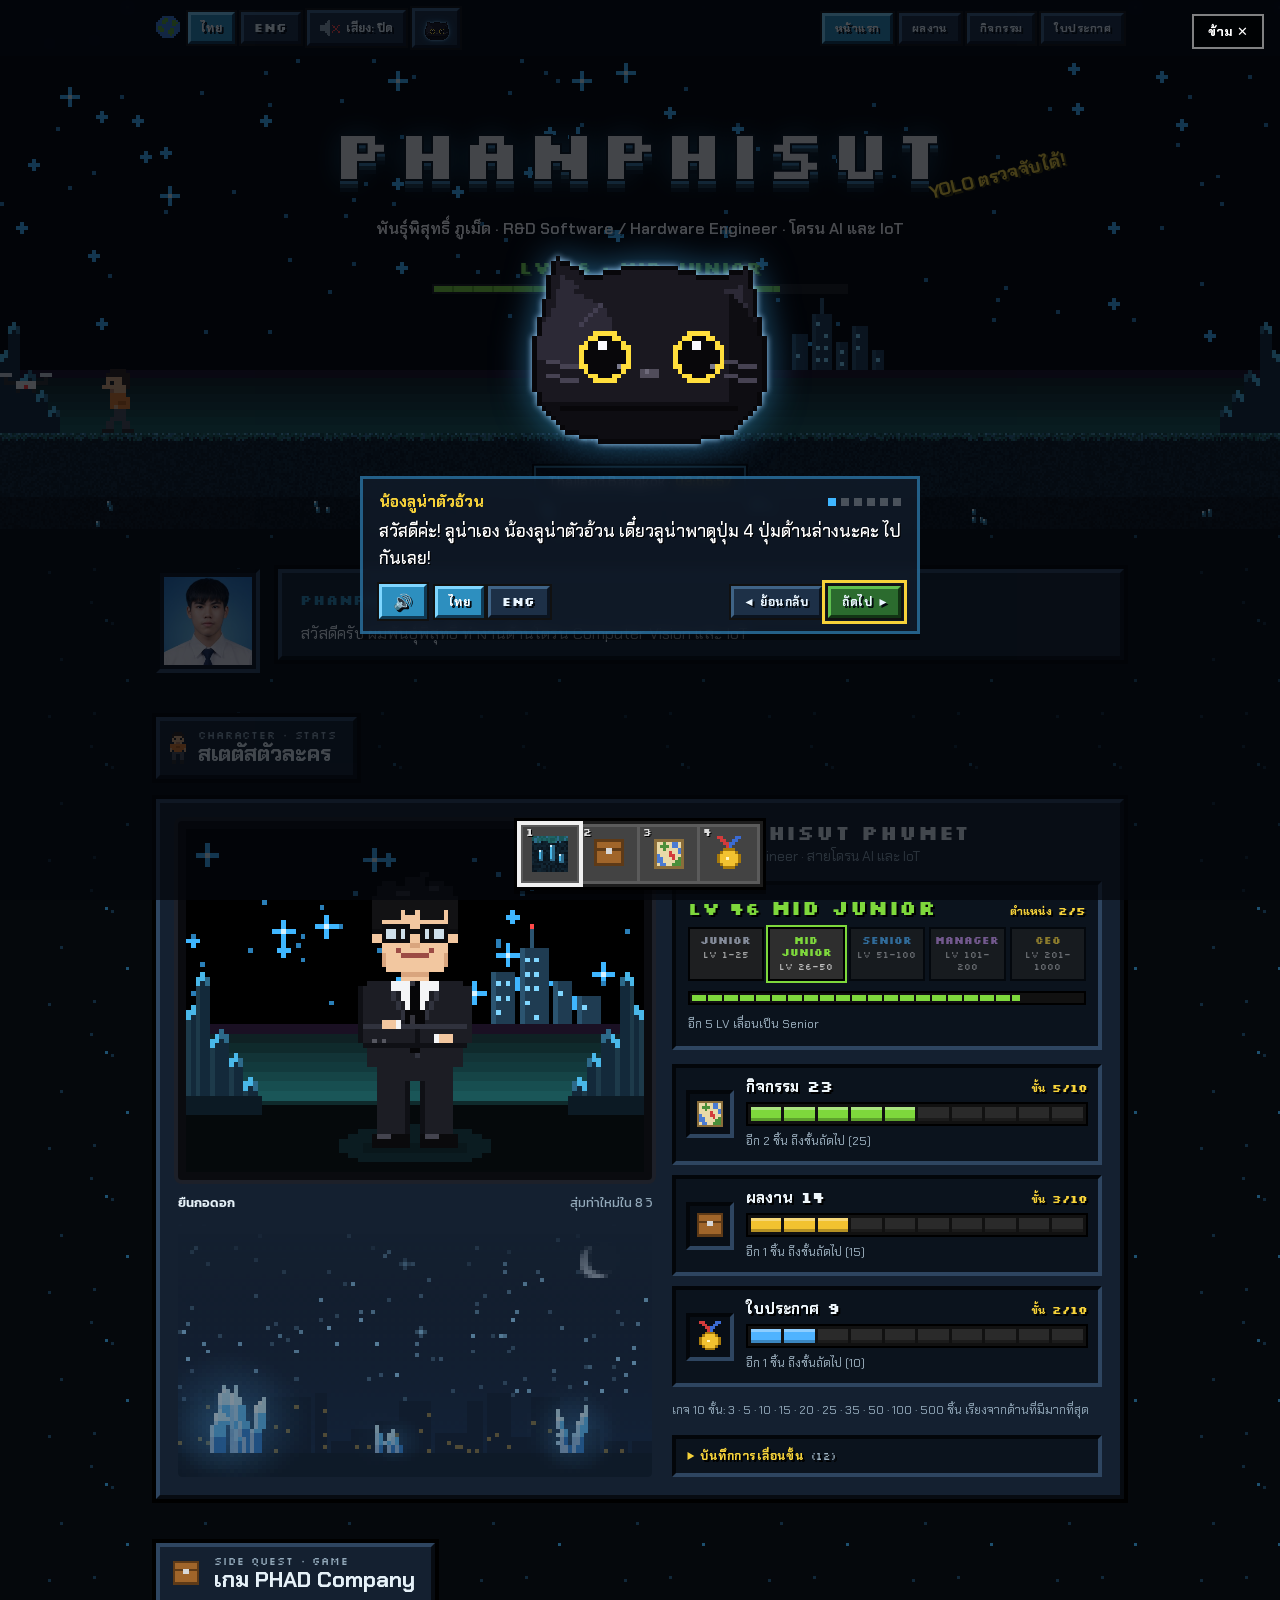
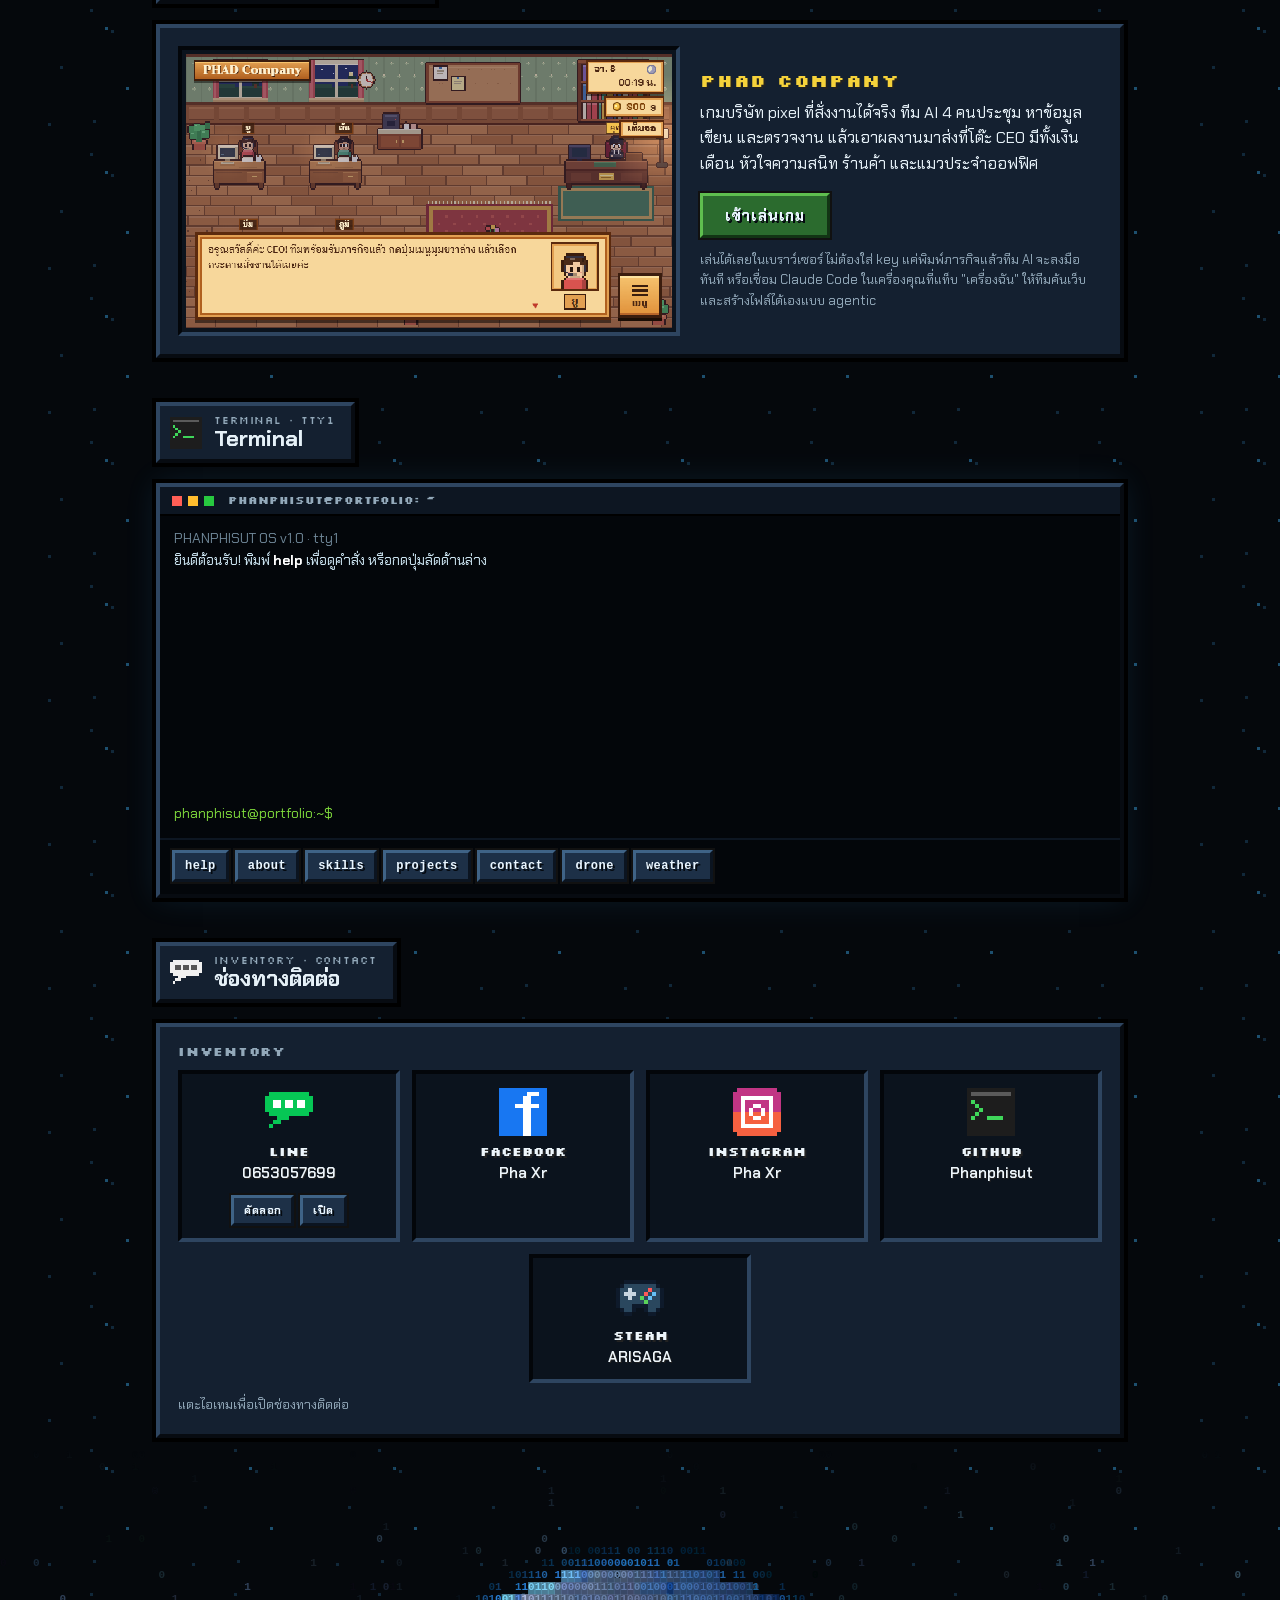
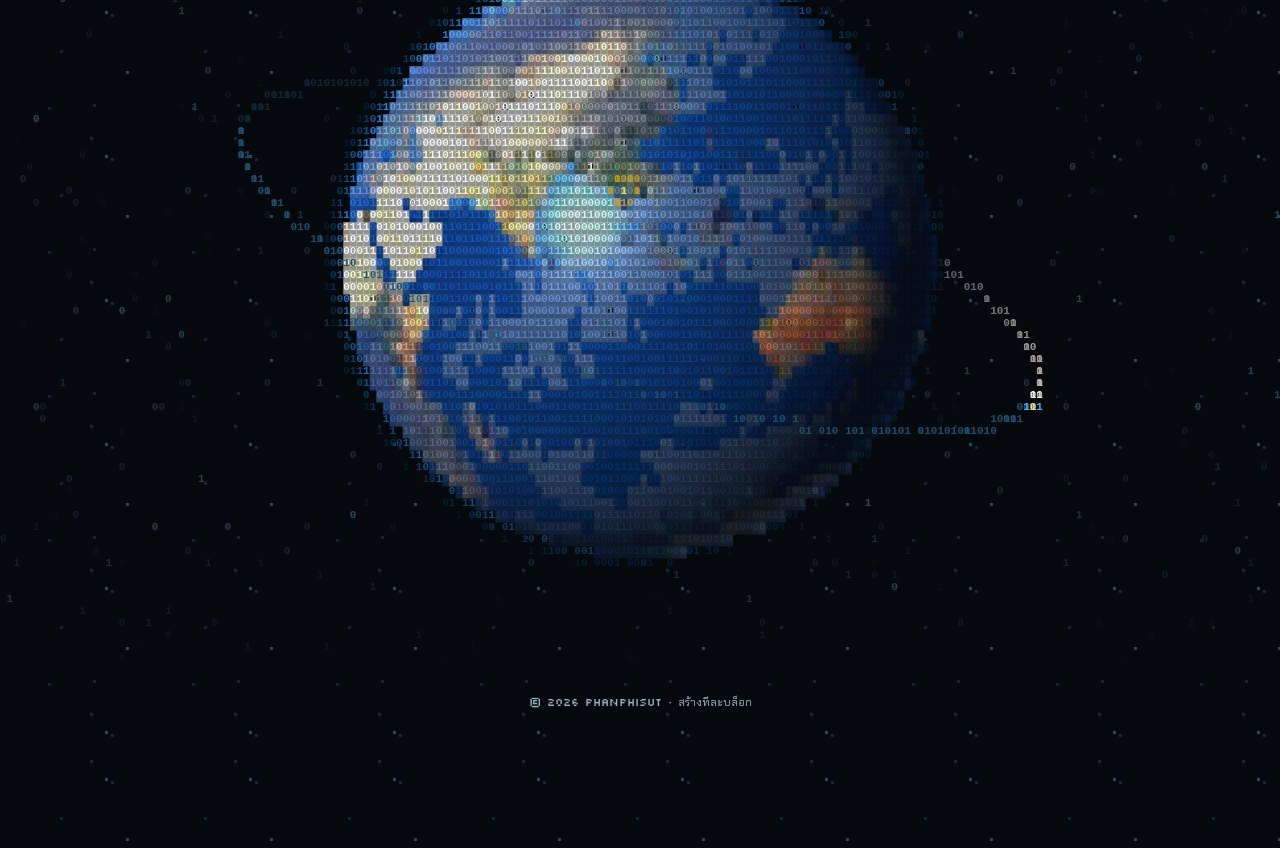
<file: index.html>
<!doctype html>
<html lang="th">
<head>
<meta charset="utf-8">
<meta name="viewport" content="width=device-width, initial-scale=1, viewport-fit=cover">
<title>Phanphisut Portfolio</title>
<meta name="description" content="Portfolio ของ พันธุ์พิสุทธิ์ ภูเม็ด (Phanphisut): ผลงานโดรน AI และ IoT กิจกรรม ใบประกาศ และช่องทางติดต่อ">
<link rel="icon" type="image/png" sizes="32x32" href="assets/favicon-32.png"><link rel="icon" type="image/png" sizes="192x192" href="assets/favicon-192.png"><link rel="apple-touch-icon" href="assets/apple-touch-icon.png"><meta name="theme-color" content="#05080c"><meta property="og:type" content="website"><meta property="og:site_name" content="Phanphisut Portfolio"><meta property="og:title" content="Phanphisut Phumet · Portfolio"><meta property="og:description" content="R&amp;D Software / Hardware Engineer · โดรน AI และ IoT · ผลงาน กิจกรรม ใบประกาศ และช่องทางติดต่อ"><meta property="og:url" content="https://phanphisut.github.io/"><meta property="og:image" content="https://phanphisut.github.io/og.png"><meta property="og:image:width" content="1200"><meta property="og:image:height" content="630"><meta name="twitter:card" content="summary_large_image"><meta name="twitter:image" content="https://phanphisut.github.io/og.png">
<link rel="preconnect" href="https://fonts.googleapis.com">
<link rel="preconnect" href="https://fonts.gstatic.com" crossorigin>
<link rel="stylesheet" href="https://fonts.googleapis.com/css2?family=Silkscreen:wght@400;700&family=Chakra+Petch:wght@400;500;600;700&family=Press+Start+2P&family=Kanit:wght@400;600&family=JetBrains+Mono:wght@400;700&display=swap">
<link rel="stylesheet" href="assets/site.css?v=202611281400">
</head>
<body data-page="home">
<header id="hero"></header>

<main id="main" tabindex="-1">
  <section aria-labelledby="npc-name">
    <div class="wrap">
      <div class="npc">
        <div class="portrait slot">
          <img id="face" src="images/profile.jpg" alt="Phanphisut Phumet" width="96" height="96">
        </div>
        <div class="dialog panel">
          <span class="name" id="npc-name">Phanphisut</span>
          <p data-i18n="bio"></p>
          <span class="more" aria-hidden="true">▼</span>
        </div>
      </div>
    </div>
  </section>

  <section id="character" aria-labelledby="stats-h">
    <div class="wrap">
      <div class="sec-label panel">
        <img class="pix" data-sprite="hero" alt="" style="width:16px;height:32px">
        <div><small>Character · Stats</small><h2 id="stats-h" data-i18n="stats.title"></h2></div>
      </div>
      <div class="charsheet panel">
        <div class="stats-col">
          <div class="char-name"><strong>PHANPHISUT PHUMET</strong><span data-i18n="stats.class"></span></div>
          <div class="rank slot" id="rank"></div>
          <div class="stats" id="stats"></div>
          <p class="stats-rule" data-i18n="stats.rule"></p>
          <details class="xp-log slot" id="xp-log" hidden>
            <summary><span data-i18n="log.title"></span> <small id="xp-log-n"></small></summary>
            <ol id="xp-log-list"></ol>
          </details>
        </div>
        <div class="char-col">
          <div class="char-screen"><canvas id="char-cv" width="768" height="576" aria-label="Pixel character"></canvas></div>
          <div class="char-row" aria-live="polite"><span id="char-now"></span><span id="char-cd"></span></div>
          <canvas class="char-deco" id="char-deco" aria-hidden="true"></canvas>
        </div>
      </div>
    </div>
  </section>

  <section id="phad" aria-labelledby="phad-h">
    <div class="wrap">
      <div class="sec-label panel">
        <img class="pix" data-sprite="chest" alt="">
        <div><small>Side quest · Game</small><h2 id="phad-h" data-i18n="phad.title"></h2></div>
      </div>
      <div class="phadcard panel">
        <a class="phad-shot slot" href="phad-company.html">
          <img src="images/phad-company.png" width="768" height="432" alt="ออฟฟิศพิกเซลในเกม PHAD Company" loading="lazy">
        </a>
        <div class="phad-info">
          <strong class="phad-name">PHAD COMPANY</strong>
          <p data-i18n="phad.desc"></p>
          <a class="btn btn-play" href="phad-company.html" data-i18n="phad.play"></a>
          <p class="phad-note" data-i18n="phad.note"></p>
        </div>
      </div>
    </div>
  </section>

  <section id="terminal" aria-labelledby="term-h">
    <div class="wrap">
      <div class="sec-label panel">
        <img class="pix" data-sprite="term" alt="">
        <div><small>Terminal · tty1</small><h2 id="term-h">Terminal</h2></div>
      </div>
      <div class="term" id="term">
        <div class="term-bar"><i></i><i></i><i></i><span>phanphisut@portfolio: ~</span></div>
        <div class="term-out" id="term-out" role="log" aria-live="polite"></div>
        <label class="term-line"><span class="pr">phanphisut@portfolio:~$</span><input id="term-in" type="text" autocomplete="off" autocapitalize="off" spellcheck="false" aria-label="Terminal command"></label>
        <div class="term-keys">
          <button class="btn" type="button" data-cmd="help">help</button>
          <button class="btn" type="button" data-cmd="about">about</button>
          <button class="btn" type="button" data-cmd="skills">skills</button>
          <button class="btn" type="button" data-cmd="projects">projects</button>
          <button class="btn" type="button" data-cmd="contact">contact</button>
          <button class="btn" type="button" data-cmd="drone">drone</button>
          <button class="btn" type="button" data-cmd="weather">weather</button>
        </div>
      </div>
    </div>
  </section>

  <section id="contact" aria-labelledby="contact-h">
    <div class="wrap">
      <div class="sec-label panel">
        <img class="pix" data-sprite="bubble" alt="">
        <div><small>Inventory · Contact</small><h2 id="contact-h" data-i18n="contact.title"></h2></div>
      </div>
      <div class="inventory panel">
        <p class="inv-title">Inventory</p>
        <ul class="inv-grid">
          <li><div class="inv slot">
            <img class="pix" data-sprite="line" alt="">
            <strong>LINE</strong><small id="line-val">0653057699</small>
            <span class="row">
              <button class="btn" type="button" id="copy-line" data-copy="0653057699" data-i18n="copy"></button>
              <a class="btn" href="https://line.me/ti/p/~0653057699" target="_blank" rel="noopener" data-i18n="open"></a>
            </span>
          </div></li>
          <li><a class="inv slot" href="https://www.facebook.com/pha.xr.2025" target="_blank" rel="noopener">
            <img class="pix" data-sprite="fb" alt=""><strong>Facebook</strong><small>Pha Xr</small>
          </a></li>
          <li><a class="inv slot" href="https://www.instagram.com/_phaxr/" target="_blank" rel="noopener">
            <img class="pix" data-sprite="ig" alt=""><strong>Instagram</strong><small>Pha Xr</small>
          </a></li>
          <li><a class="inv slot" href="https://github.com/Phanphisut?tab=repositories" target="_blank" rel="noopener">
            <img class="pix" data-sprite="term" alt=""><strong>GitHub</strong><small>Phanphisut</small>
          </a></li>
          <li><a class="inv slot" href="https://steamcommunity.com/profiles/76561199500323364/" target="_blank" rel="noopener">
            <img class="pix" data-sprite="pad" alt=""><strong>Steam</strong><small>ARISAGA</small>
          </a></li>
        </ul>
        <p class="inv-hint" data-i18n="contact.hint"></p>
      </div>
    </div>
  </section>

  <section id="world" class="world">
    <canvas id="globe" class="world-bg"><p data-i18n="world.label"></p></canvas>
  </section>
</main>

<script src="assets/data.js?v=202611281400"></script>
<script src="assets/site.js?v=202611281400"></script>
<script src="assets/fun.js"></script>
<script src="assets/fx.js"></script>
<script src="assets/catbot.js?v=202611081510"></script>
<script src="assets/luna-tour.js?v=202611081510"></script>
<script src="assets/term.js"></script>
<script src="assets/character.js"></script>
<script src="assets/globe.js?v=202611272330"></script>
</body>
</html>
</file>
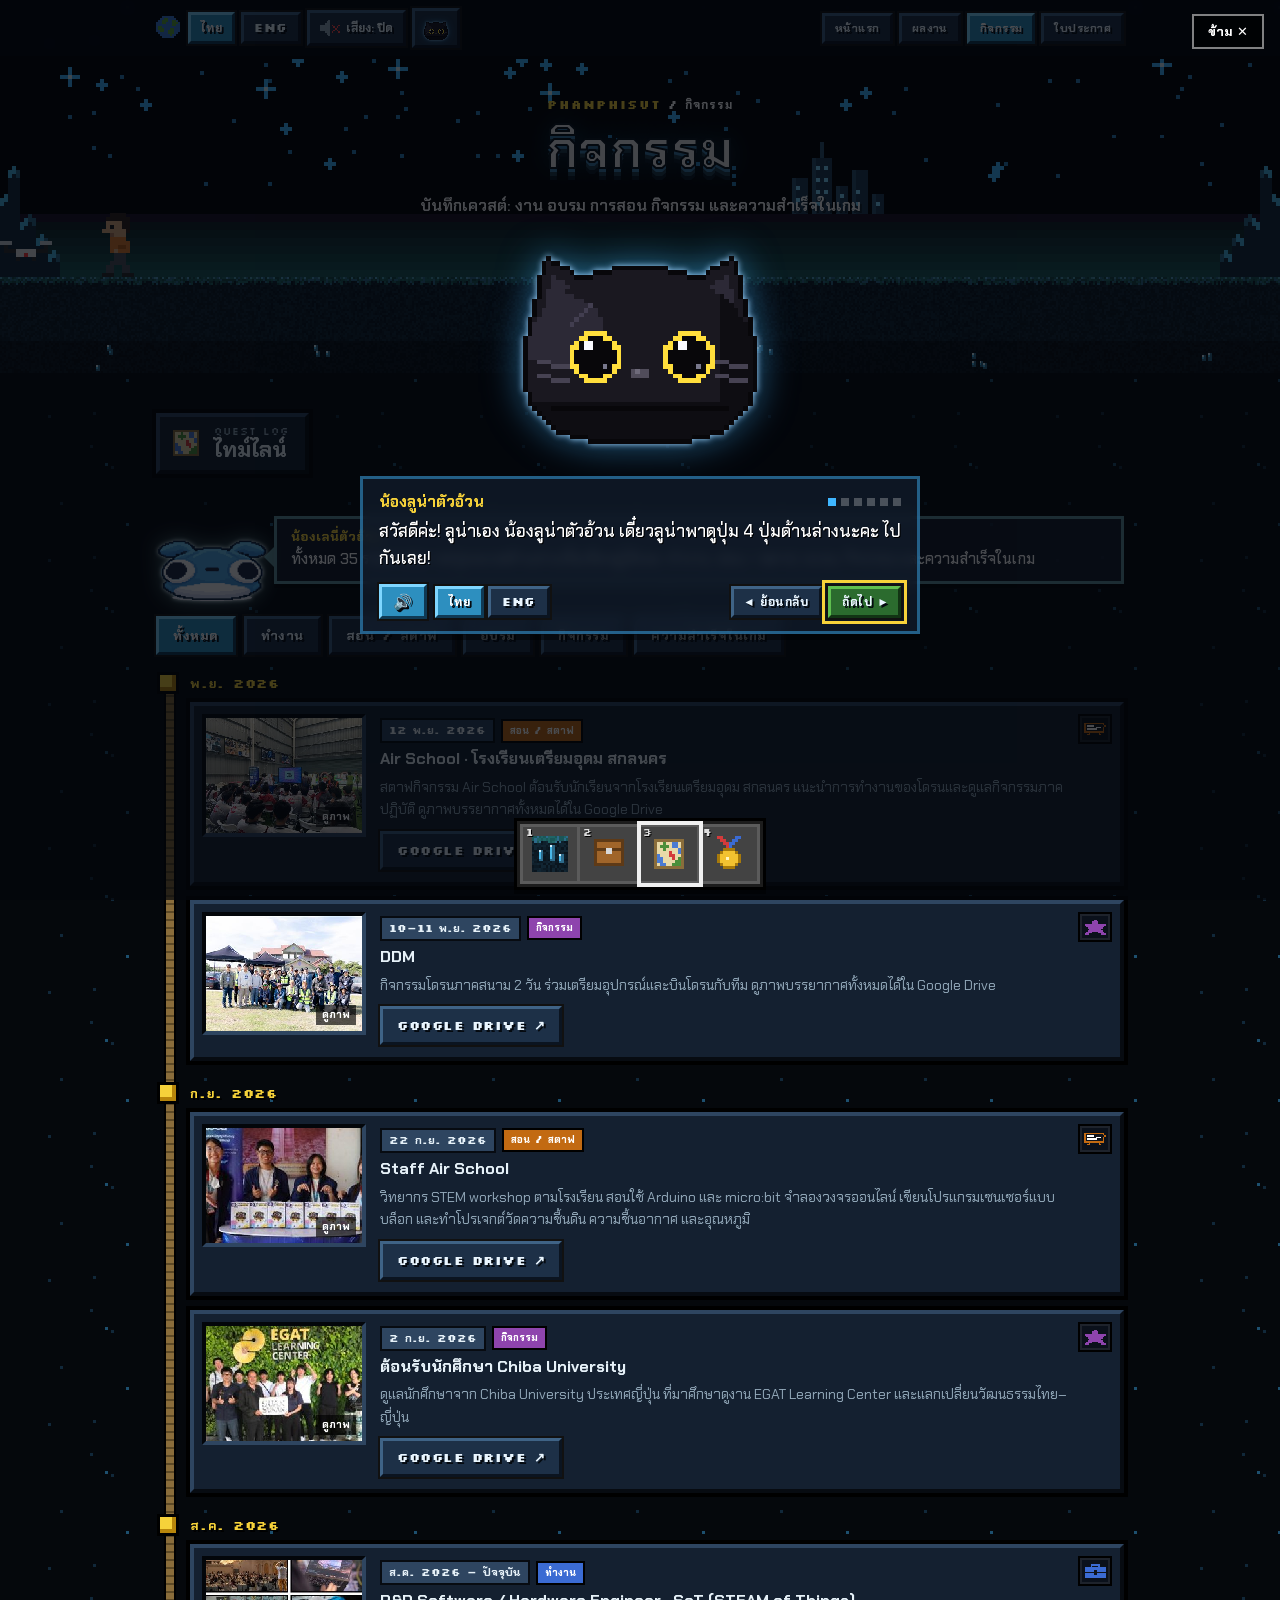
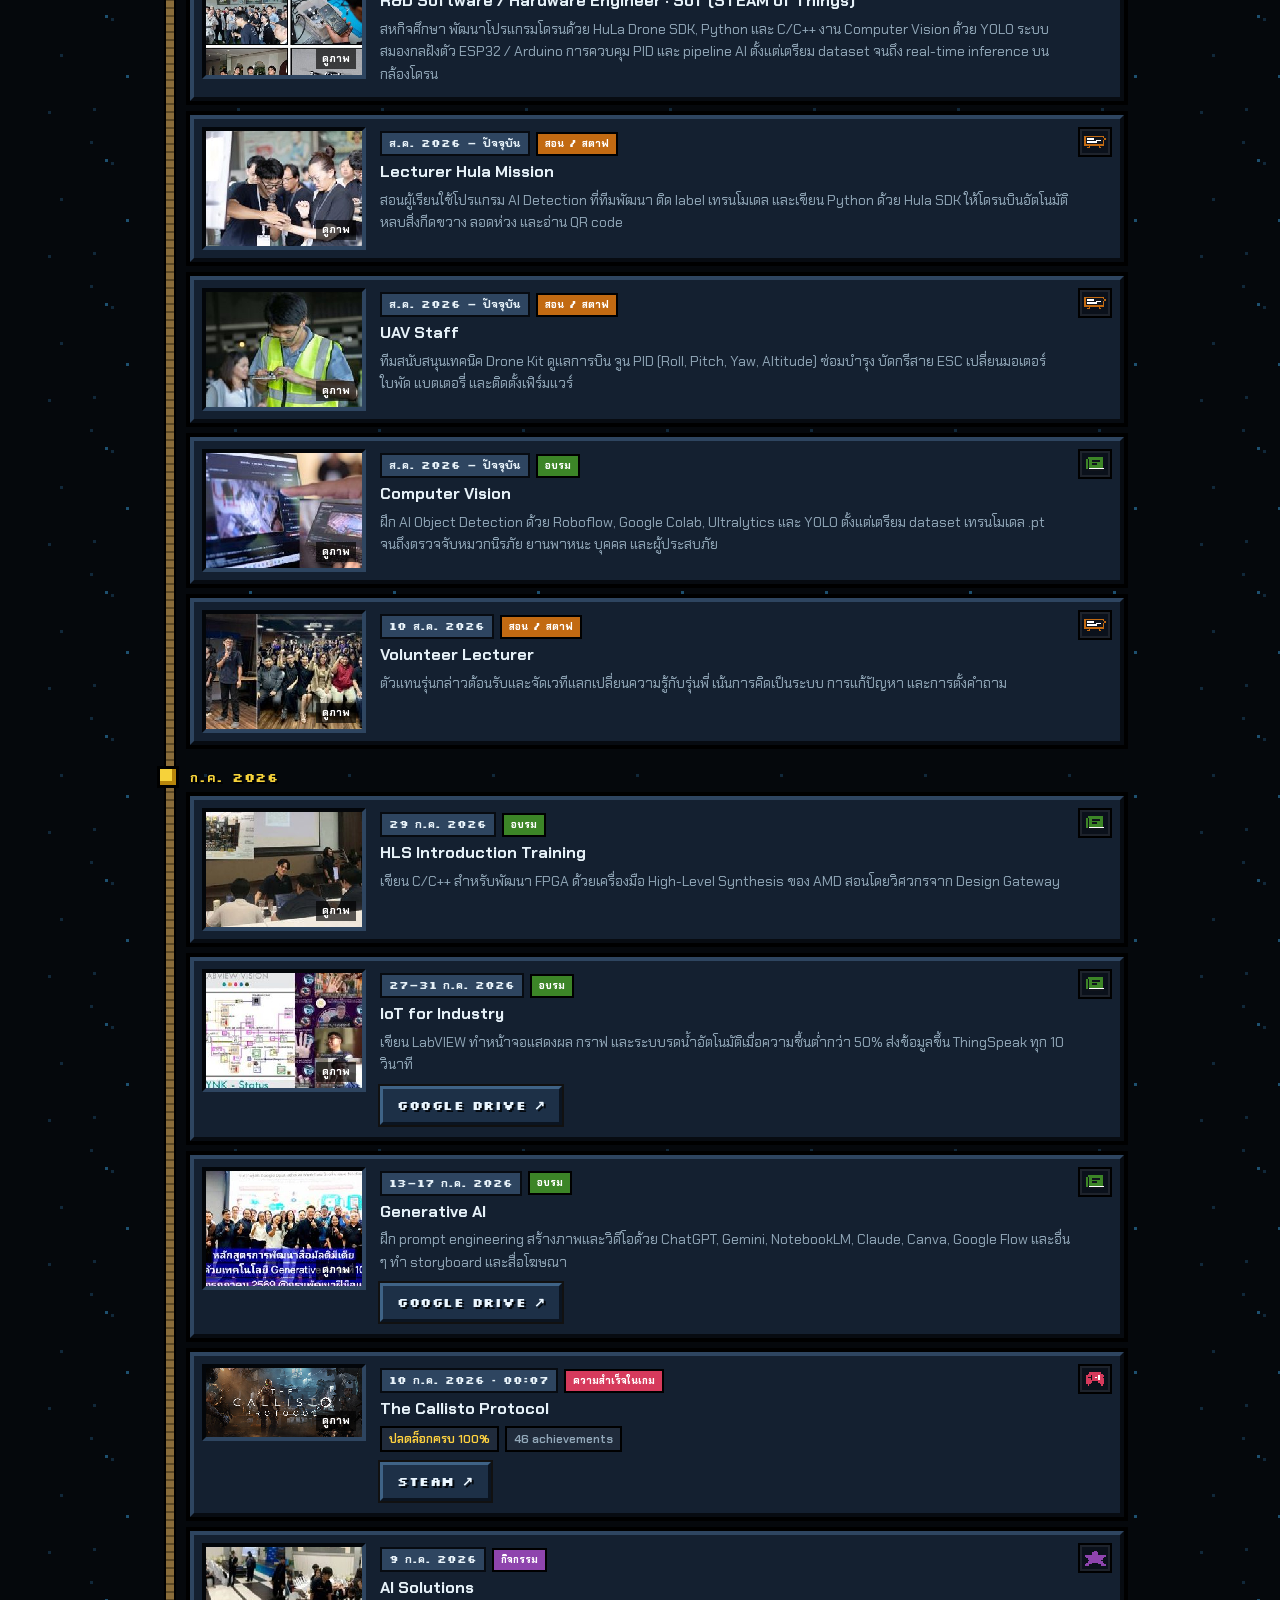
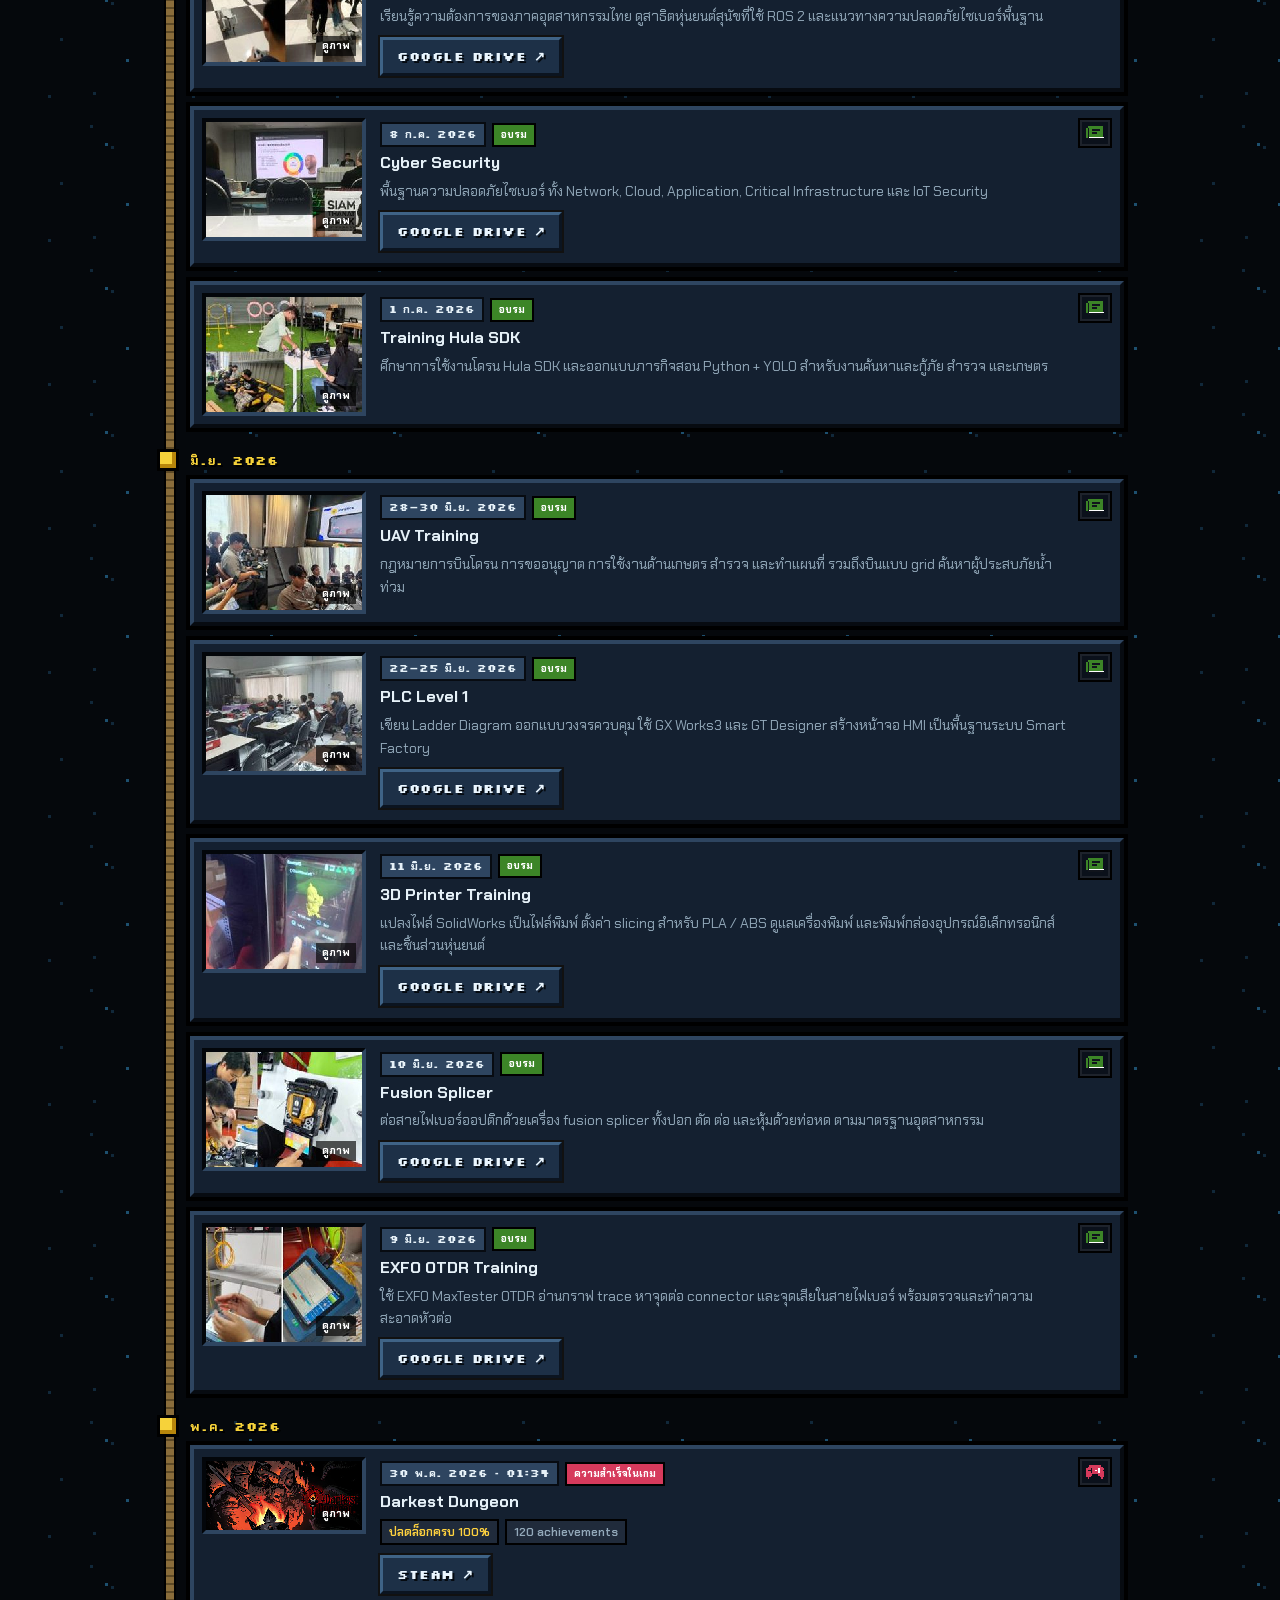
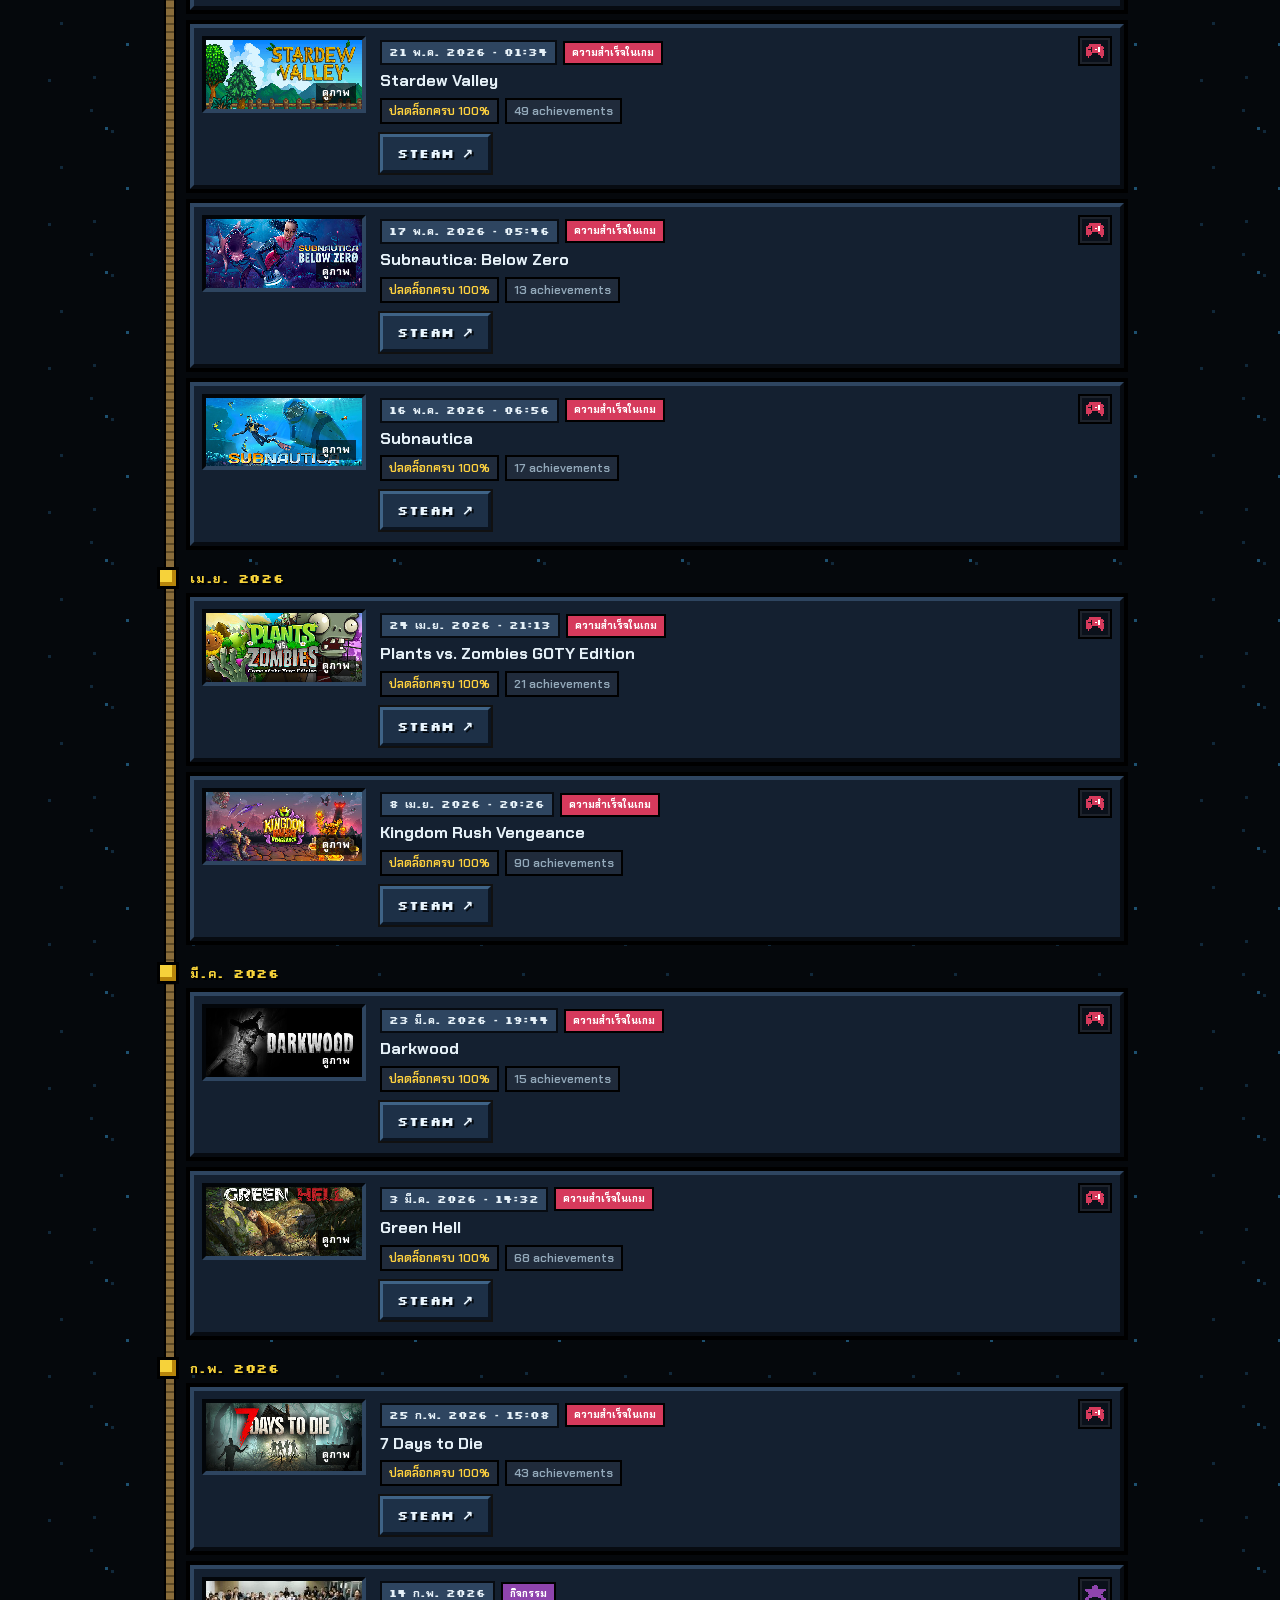
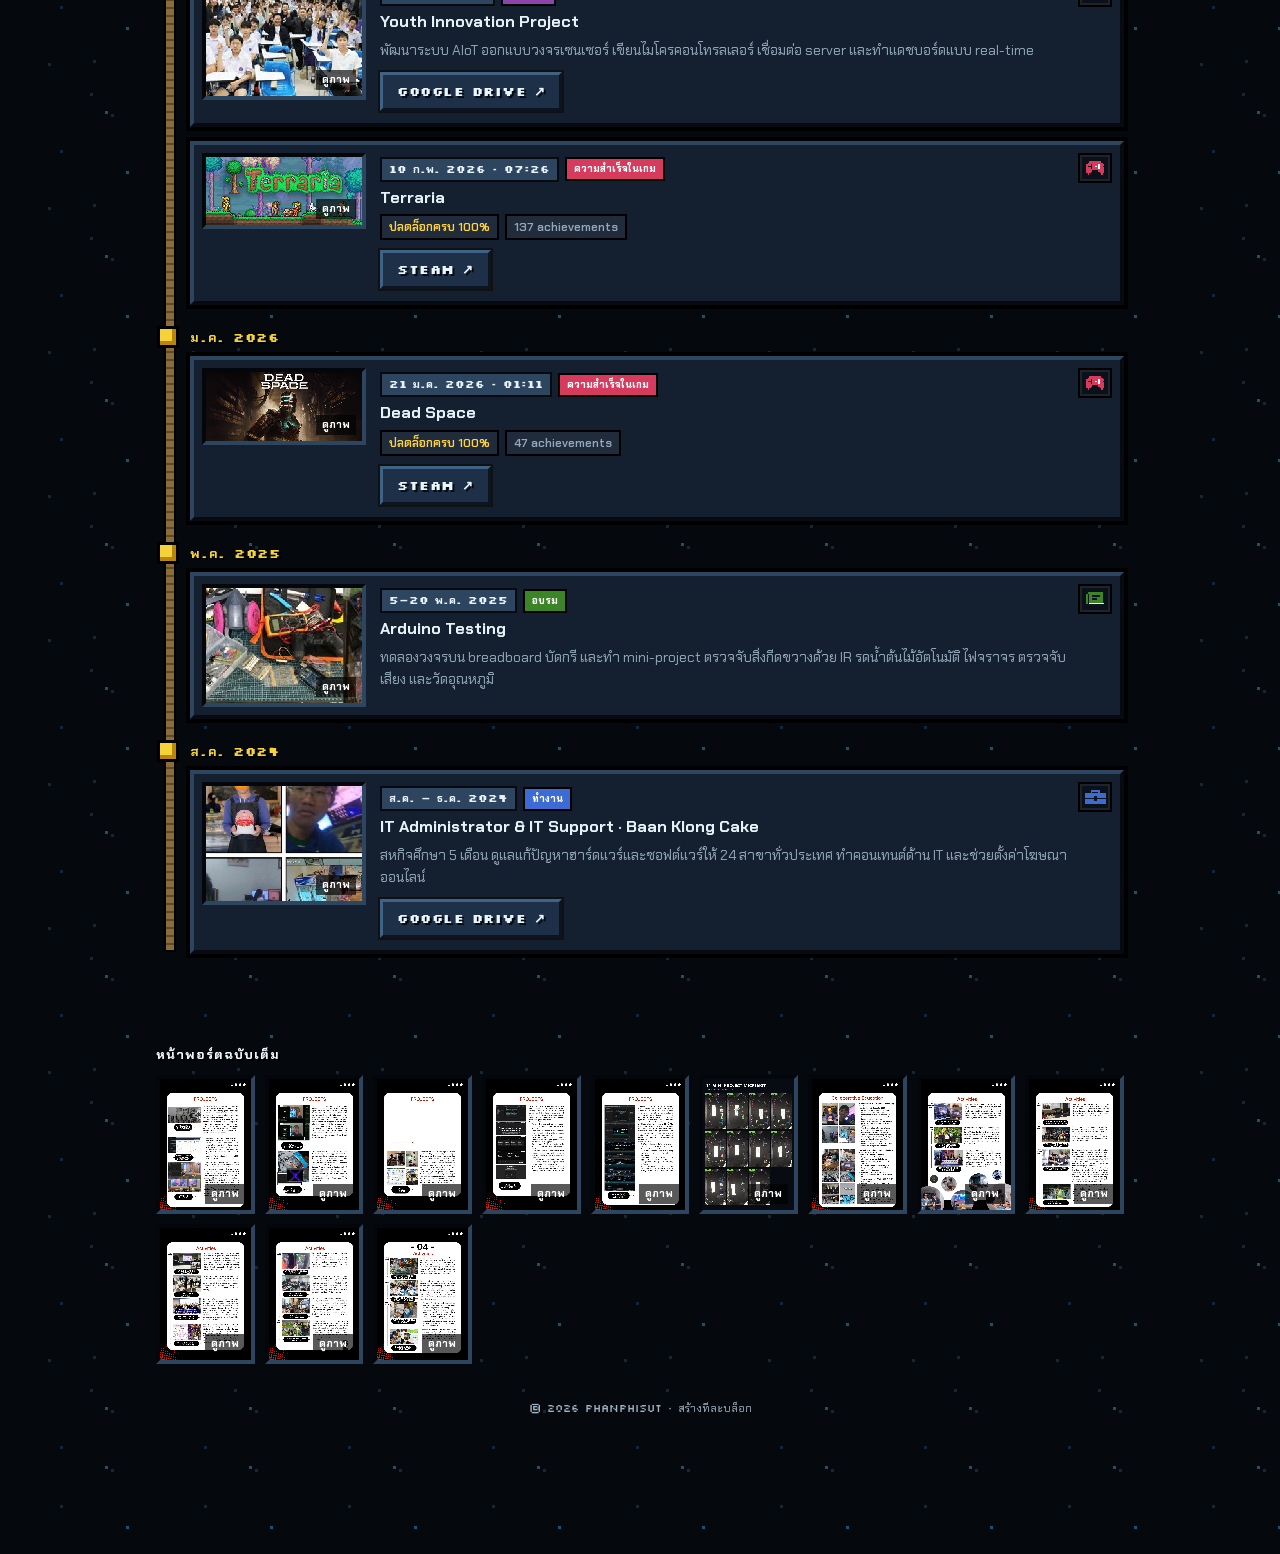
<file: activities.html>
<!doctype html>
<html lang="th">
<head>
<meta charset="utf-8">
<meta name="viewport" content="width=device-width, initial-scale=1, viewport-fit=cover">
<title>กิจกรรม · Phanphisut</title>
<meta name="description" content="ไทม์ไลน์งาน อบรม การสอน และกิจกรรมของ Phanphisut">
<link rel="icon" type="image/png" sizes="32x32" href="assets/favicon-32.png"><link rel="icon" type="image/png" sizes="192x192" href="assets/favicon-192.png"><link rel="apple-touch-icon" href="assets/apple-touch-icon.png"><meta name="theme-color" content="#05080c"><meta property="og:type" content="website"><meta property="og:site_name" content="Phanphisut Portfolio"><meta property="og:title" content="กิจกรรม · Phanphisut Phumet"><meta property="og:description" content="R&amp;D Software / Hardware Engineer · โดรน AI และ IoT · ผลงาน กิจกรรม ใบประกาศ และช่องทางติดต่อ"><meta property="og:url" content="https://phanphisut.github.io/activities.html"><meta property="og:image" content="https://phanphisut.github.io/og.png"><meta property="og:image:width" content="1200"><meta property="og:image:height" content="630"><meta name="twitter:card" content="summary_large_image"><meta name="twitter:image" content="https://phanphisut.github.io/og.png">
<link rel="preconnect" href="https://fonts.googleapis.com">
<link rel="preconnect" href="https://fonts.gstatic.com" crossorigin>
<link rel="stylesheet" href="https://fonts.googleapis.com/css2?family=Silkscreen:wght@400;700&family=Chakra+Petch:wght@400;500;600;700&display=swap">
<link rel="stylesheet" href="assets/site.css?v=202611281400">
</head>
<body data-page="activities">
<header id="hero"></header>

<main id="main" tabindex="-1">
  <section aria-labelledby="log-h">
    <div class="wrap">
      <div class="sec-label panel">
        <img class="pix" data-sprite="map" alt="">
        <div><small>Quest log</small><h2 id="log-h" data-i18n="activities.log"></h2></div>
      </div>
      <div class="linou-guide" id="leni-guide">
        <img src="images/leni.gif" alt="" width="112" height="112">
        <div class="lg-bubble" aria-live="polite"><b id="lg-name"></b><p id="lg-text"></p></div>
      </div>
      <div class="filters" id="filters" role="group">
        <button class="btn" type="button" data-f="all" data-i18n="f.all"></button>
        <button class="btn" type="button" data-f="work" data-i18n="f.work"></button>
        <button class="btn" type="button" data-f="teach" data-i18n="f.teach"></button>
        <button class="btn" type="button" data-f="train" data-i18n="f.train"></button>
        <button class="btn" type="button" data-f="event" data-i18n="f.event"></button>
        <button class="btn" type="button" data-f="game" data-i18n="f.game"></button>
      </div>
      <div class="timeline" id="timeline"></div>
    </div>
  </section>

  <section aria-labelledby="pages-h">
    <div class="wrap">
      <h3 class="sub-h" id="pages-h" data-i18n="activities.pages"></h3>
      <div class="pages" id="pages"></div>
    </div>
  </section>
</main>

<script src="assets/data.js?v=202611281400"></script>
<script src="assets/site.js?v=202611281400"></script>
<script src="assets/fun.js"></script>
<script src="assets/fx.js"></script>
<script src="assets/catbot.js?v=202611081510"></script>
<script src="assets/luna-tour.js?v=202611081510"></script>
<script src="assets/leni.js?v=202611281400"></script>
</body>
</html>
</file>
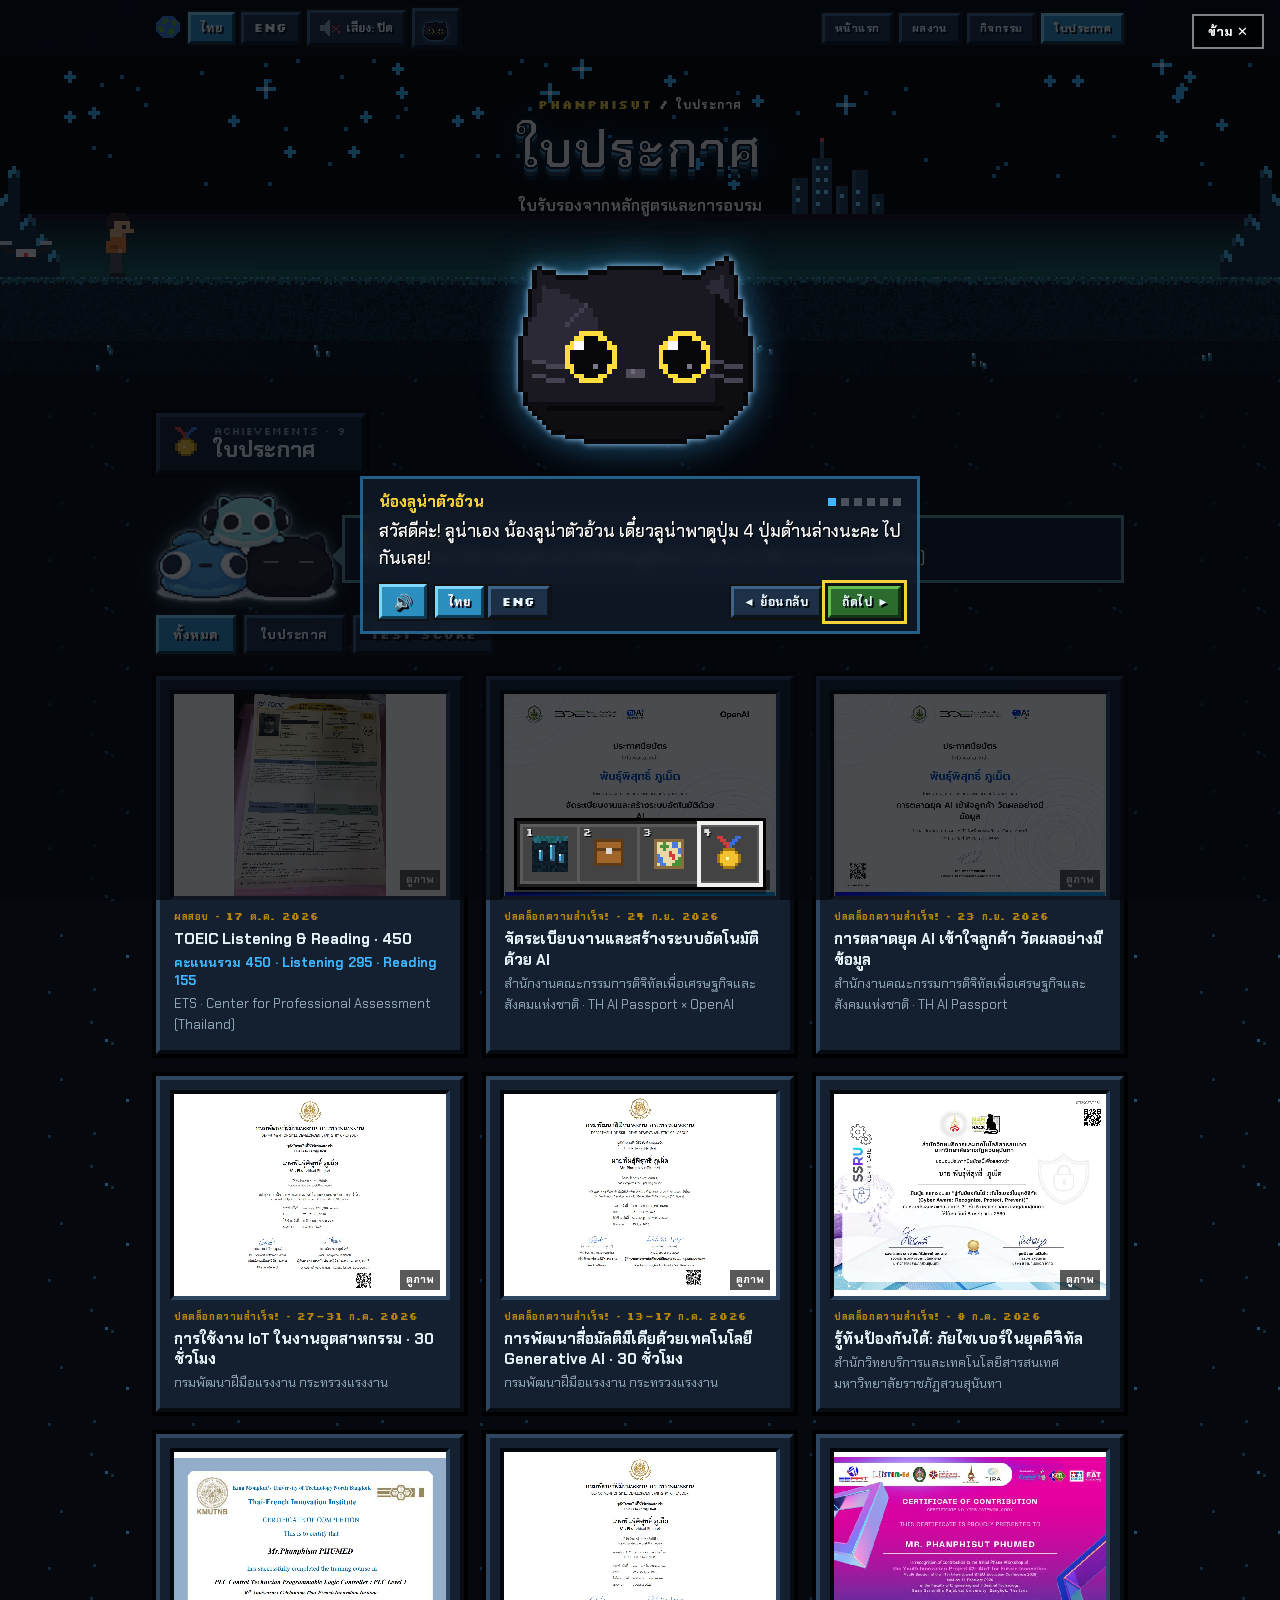
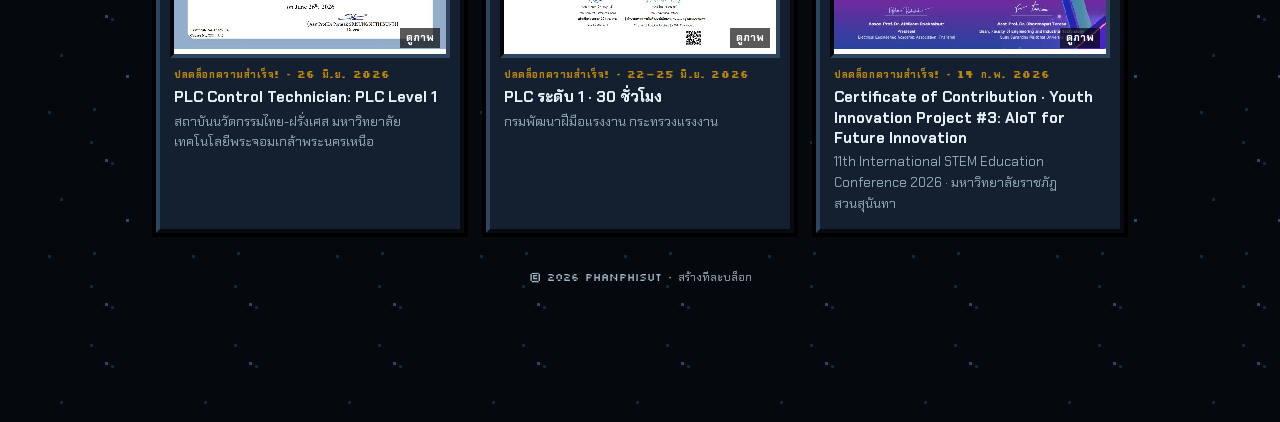
<file: certificates.html>
<!doctype html>
<html lang="th">
<head>
<meta charset="utf-8">
<meta name="viewport" content="width=device-width, initial-scale=1, viewport-fit=cover">
<title>ใบประกาศ · Phanphisut</title>
<meta name="description" content="ใบประกาศและใบรับรองจากหลักสูตรที่ Phanphisut ผ่านการอบรม">
<link rel="icon" type="image/png" sizes="32x32" href="assets/favicon-32.png"><link rel="icon" type="image/png" sizes="192x192" href="assets/favicon-192.png"><link rel="apple-touch-icon" href="assets/apple-touch-icon.png"><meta name="theme-color" content="#05080c"><meta property="og:type" content="website"><meta property="og:site_name" content="Phanphisut Portfolio"><meta property="og:title" content="ใบประกาศ · Phanphisut Phumet"><meta property="og:description" content="R&amp;D Software / Hardware Engineer · โดรน AI และ IoT · ผลงาน กิจกรรม ใบประกาศ และช่องทางติดต่อ"><meta property="og:url" content="https://phanphisut.github.io/certificates.html"><meta property="og:image" content="https://phanphisut.github.io/og.png"><meta property="og:image:width" content="1200"><meta property="og:image:height" content="630"><meta name="twitter:card" content="summary_large_image"><meta name="twitter:image" content="https://phanphisut.github.io/og.png">
<link rel="preconnect" href="https://fonts.googleapis.com">
<link rel="preconnect" href="https://fonts.gstatic.com" crossorigin>
<link rel="stylesheet" href="https://fonts.googleapis.com/css2?family=Silkscreen:wght@400;700&family=Chakra+Petch:wght@400;500;600;700&display=swap">
<link rel="stylesheet" href="assets/site.css?v=202611281400">
</head>
<body data-page="certificates">
<header id="hero"></header>

<main id="main" tabindex="-1">
  <section aria-labelledby="certs-h">
    <div class="wrap">
      <div class="sec-label panel">
        <img class="pix" data-sprite="medal" alt="">
        <div><small>Achievements · <span id="cert-count"></span></small><h2 id="certs-h" data-i18n="nav.certs"></h2></div>
      </div>
      <div class="linou-guide trio-guide" id="trio-guide">
        <img src="images/trio.gif" alt="" width="361" height="223">
        <div class="lg-bubble" aria-live="polite"><b id="lg-name"></b><p id="lg-text"></p></div>
      </div>
      <div class="filters" id="cert-filters" role="group">
        <button class="btn" type="button" data-cf="all" data-i18n="f.all"></button>
        <button class="btn" type="button" data-cf="cert" data-i18n="nav.certs"></button>
        <button class="btn" type="button" data-cf="score" data-i18n="scores.title"></button>
      </div>
      <div class="certs" id="certs"></div>
    </div>
  </section>
</main>

<script src="assets/data.js?v=202611281400"></script>
<script src="assets/site.js?v=202611281400"></script>
<script src="assets/fun.js"></script>
<script src="assets/fx.js"></script>
<script src="assets/catbot.js?v=202611081510"></script>
<script src="assets/luna-tour.js?v=202611081510"></script>
<script src="assets/trio.js?v=202611081510"></script>
</body>
</html>
</file>
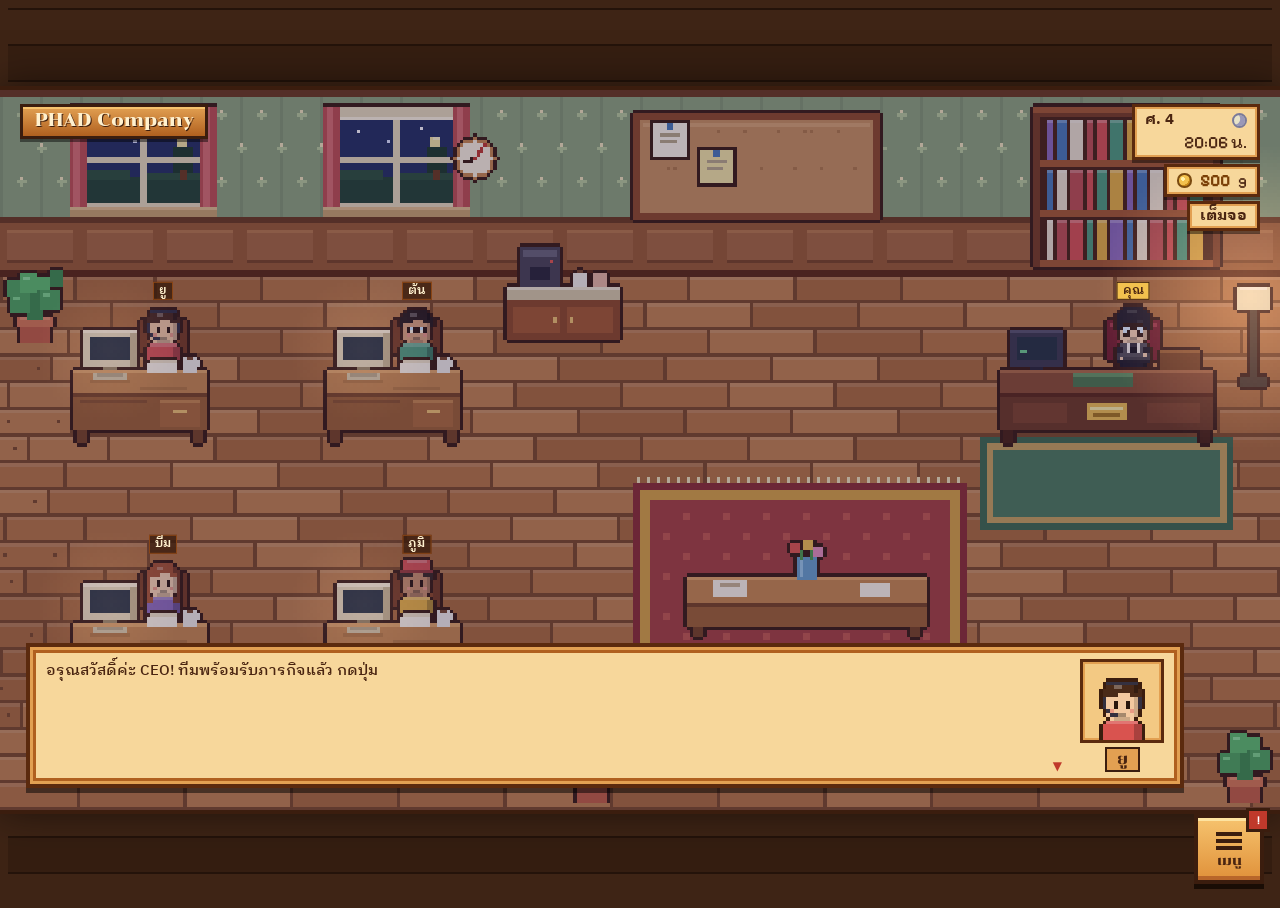
<file: phad-company.html>
<!doctype html>
<html lang="th">
<head>
<meta charset="utf-8">
<meta name="viewport" content="width=device-width, initial-scale=1, viewport-fit=cover">
<link rel="icon" type="image/png" sizes="32x32" href="assets/favicon-32.png">
<title>PHAD Company</title>
<link rel="preconnect" href="https://fonts.googleapis.com">
<link rel="preconnect" href="https://fonts.gstatic.com" crossorigin>
<link rel="stylesheet" href="https://fonts.googleapis.com/css2?family=Chonburi&family=IBM+Plex+Sans+Thai+Looped:wght@400;500;600;700&family=Pixelify+Sans:wght@500;700&display=swap">
<style>
/* Layout: cozy farm-game look. Game screen with HUD (clock, gold, quest tracker, dialogue box) on the left,
   wooden menu panels on the right, quest journal below. One committed look, so every color is explicit. */
:root{
  --plank1:#3e2415; --plank2:#351e11; --seam:#24130a;
  --wood-dark:#3b1d0e; --wood:#5b2a0e; --wood-mid:#b0601f; --wood-light:#e2a052; --wood-hi:#f6c36e;
  --parch:#f7d79b; --parch-light:#fff1cf; --parch-dark:#e9bf78;
  --ink:#4a2511; --ink-soft:#7a4a26;
  --green:#5d9b4a; --red:#c0392b; --blue:#4a7bb5; --gold:#f2c14e;
  --font-display:"Chonburi","IBM Plex Sans Thai Looped",Georgia,serif;
  --font-body:"IBM Plex Sans Thai Looped","IBM Plex Sans Thai",system-ui,sans-serif;
  --font-num:"Pixelify Sans","IBM Plex Sans Thai Looped",system-ui,sans-serif;
  color-scheme:dark;
}
html,body{background:var(--plank1)}
body{
  color:var(--ink);font-family:var(--font-body);font-size:15px;line-height:1.6;
  background:
    repeating-linear-gradient(0deg,var(--plank1) 0 34px,var(--seam) 34px 36px,var(--plank2) 36px 70px,var(--seam) 70px 72px);
}
*{box-sizing:border-box}
[hidden]{display:none!important}


/* ---------- framed menu panel ---------- */
.frame{position:relative;background:var(--parch);border:4px solid var(--wood);
  box-shadow:inset 0 0 0 3px var(--wood-light),inset 0 0 0 6px var(--wood-mid),0 6px 0 #1a0d05;
  padding:24px 16px 16px;min-width:0}
.frame::before,.frame::after{content:"";position:absolute;width:6px;height:6px;background:var(--wood-hi);border:2px solid var(--wood-dark);top:-5px}
.frame::before{left:-5px}.frame::after{right:-5px}
.plate{position:absolute;top:-17px;left:16px;font:400 15px/1.5 var(--font-display);color:var(--ink);background:linear-gradient(var(--wood-hi),var(--wood-light));
  border:3px solid var(--wood-dark);box-shadow:inset 0 -3px 0 #c07a34,0 3px 0 #1a0d05;padding:1px 14px 3px;white-space:nowrap}
.plate.right{left:auto;right:16px}


/* ---------- game screen + HUD ---------- */
/* full-window stage: the 16:9 screen is scaled to fit the window and centered */
html,body{height:100%;overflow:hidden}
.stage{position:fixed;inset:0;display:grid;place-items:center;
  padding:env(safe-area-inset-top,0px) env(safe-area-inset-right,0px) env(safe-area-inset-bottom,0px) env(safe-area-inset-left,0px)}
.screen{position:relative;width:min(100%,calc((100dvh - env(safe-area-inset-top,0px) - env(safe-area-inset-bottom,0px)) * 1.7778));background:#000;container-type:inline-size;box-shadow:0 0 0 4px var(--wood-dark),0 0 40px rgba(0,0,0,.6)}
canvas{display:block;width:100%;height:auto;image-rendering:pixelated;image-rendering:crisp-edges;cursor:pointer}
.overlay{position:absolute;left:0;right:0;top:0;aspect-ratio:384/216;pointer-events:none}
.tag{position:absolute;transform:translate(-50%,-100%);font:600 clamp(8px,1.7cqw,12px)/1.35 var(--font-body);color:var(--parch-light);background:rgba(59,29,14,.82);padding:0 5px;border:1px solid #8a4515;white-space:nowrap}
.tag.boss{background:var(--gold);color:var(--ink);border-color:var(--wood-dark)}

.hud{position:absolute;top:2%;right:1.6%;display:grid;gap:4px;justify-items:end}
.hbox{background:var(--parch);border:3px solid var(--wood);box-shadow:inset 0 0 0 2px var(--wood-light),0 3px 0 rgba(0,0,0,.45);padding:2px 10px;font:500 clamp(7px,1.9cqw,15px)/1.35 var(--font-num);color:var(--ink);font-variant-numeric:tabular-nums;display:flex;align-items:center;gap:8px}
.hbox.clock{flex-direction:column;align-items:stretch;gap:0;padding:3px 10px;min-width:8.5em}
.clock .day{display:flex;justify-content:space-between;align-items:center;gap:8px;font-family:var(--font-body);font-weight:700}
.clock .time{text-align:right;font-size:1.15em}
.sun{width:1em;height:1em;background:#f6b72e;border:2px solid #b8661b;box-shadow:0 0 0 2px #fde29a}
.sun.moon{background:#e8e3c8;border-color:#7a7a9a;box-shadow:inset -.32em -.1em 0 #9a98b8;border-radius:50%}
.sun:not(.moon){border-radius:50%}
.coin{width:.95em;height:.95em;border-radius:50%;background:radial-gradient(circle at 35% 35%,#fff1a8 0 18%,#f2c14e 20% 60%,#c98a1a 62%);border:2px solid #7a4a10}
.gold b{font-size:1.15em;color:#7a3e05}

.tlstack{position:absolute;top:2%;left:1.6%;max-width:46%;display:grid;gap:4px;justify-items:start}
.brand{font:400 clamp(8px,2.3cqw,18px)/1.35 var(--font-display);color:var(--parch-light);background:linear-gradient(var(--wood-light),var(--wood-mid));border:3px solid var(--wood-dark);box-shadow:inset 0 2px 0 var(--wood-hi),0 3px 0 rgba(0,0,0,.45);padding:1px 12px 3px;text-shadow:1px 1px 0 var(--wood-dark);white-space:nowrap}
.rotate{position:fixed;top:calc(14px + env(safe-area-inset-top,0px));left:16px;right:16px;text-align:center;color:#e9c38a;font-weight:600;font-size:14px;display:none}
@media (orientation:portrait) and (max-width:760px){.rotate{display:grid;justify-items:center;gap:8px;z-index:30}}
.rotate p{margin:0}

/* หมุนจอในเกม (สำหรับเครื่องที่ล็อกแนวนอนไม่ได้ เช่น iPhone): หมุนทั้งหน้า 90° ให้กว้างเท่าความสูงจอ */
html.forced .rotate{display:none}
html.forced body{position:fixed;top:0;left:0;width:100dvh;height:100dvw;transform-origin:top left;transform:rotate(90deg) translateY(-100%);overflow:hidden}
html.forced .screen{width:min(100%,calc(100dvw * 1.7778))}
html.forced .mwin{max-height:calc(100dvw - 92px)}
#unrotBtn{position:fixed;left:8px;bottom:8px;z-index:45;font-size:12px;padding:2px 8px 4px;opacity:.85}
/* ยกเลิกกฎจอแคบ (max-width:560px) ตอนหมุนในเกม เพราะจอจริงยังเป็นแนวตั้ง แต่พื้นที่ที่ใช้กว้างแล้ว */
html.forced .dialog{position:absolute;left:2%;right:max(2%,96px);bottom:3%;margin-top:0;font-size:clamp(11px,2cqw,15px)}
html.forced .dialog canvas{width:clamp(48px,10cqw,84px)}
html.forced .dialog .more{right:calc(clamp(48px,10cqw,84px) + 34px)}
html.forced .toasts{bottom:34%}
html.forced .quest{max-width:100%}
html.forced .mwin{padding:18px 18px 16px}
html.forced .xbtn{right:-16px}
.quest{max-width:100%;background:var(--parch);border:3px solid var(--wood);box-shadow:inset 0 0 0 2px var(--wood-light),0 3px 0 rgba(0,0,0,.45);padding:3px 10px 5px;font-size:clamp(9px,1.9cqw,13px);line-height:1.4}
.quest b{display:block;font:400 1.05em/1.4 var(--font-display);color:var(--red)}
.quest span{display:block;font-weight:600;overflow:hidden;text-overflow:ellipsis;white-space:nowrap}
.quest em{font-style:normal;color:var(--ink-soft)}

.toasts{position:absolute;left:1.6%;bottom:34%;display:grid;gap:4px;justify-items:start}
.toast{background:var(--parch-light);border:3px solid var(--wood);box-shadow:0 3px 0 rgba(0,0,0,.45);padding:1px 10px;font:600 clamp(9px,2cqw,14px)/1.5 var(--font-body);animation:toast 3.4s ease forwards;display:flex;align-items:center;gap:6px}
@keyframes toast{0%{opacity:0;transform:translateY(8px)}10%,80%{opacity:1;transform:none}100%{opacity:0}}

/* dialogue box */
.dialog{position:absolute;left:2%;right:max(2%,96px);bottom:3%;display:grid;grid-template-columns:minmax(0,1fr) auto;gap:10px;
  background:var(--parch);border:4px solid var(--wood);box-shadow:inset 0 0 0 3px var(--wood-light),inset 0 0 0 6px var(--wood-mid),0 5px 0 rgba(0,0,0,.5);
  padding:clamp(8px,1.6cqw,12px) clamp(10px,2cqw,16px);cursor:pointer;font-size:clamp(11px,2cqw,15px);line-height:1.55}
.dialog .text{min-height:2.6em;font-weight:500;color:var(--ink);min-width:0}
.dialog .more{position:absolute;right:calc(clamp(48px,10cqw,84px) + 34px);bottom:8px;color:var(--red);font-size:12px;animation:bob .8s steps(2) infinite}
@keyframes bob{50%{transform:translateY(3px)}}
.dialog .pf{display:grid;justify-items:center;gap:4px}
.dialog canvas{width:clamp(48px,10cqw,84px);height:auto;border:3px solid var(--wood);background:#f3c983;box-shadow:inset 0 0 0 2px var(--wood-light);cursor:inherit}
.dialog .nm{font:400 clamp(11px,2cqw,15px)/1.4 var(--font-display);background:var(--wood-light);border:2px solid var(--wood-dark);padding:0 10px}
@media (max-width:560px){
  .dialog{position:relative;left:auto;right:auto;bottom:auto;margin-top:3px;font-size:14px}
  .dialog canvas{width:64px}
  .dialog .more{right:96px}
  .toasts{bottom:6%}
  .quest{max-width:58%}
}
.fsbtn{pointer-events:auto;cursor:pointer;font-family:var(--font-body);font-weight:700}
.fsbtn:hover{background:var(--parch-light)}

/* ---------- forms & buttons ---------- */
label{font-weight:700;font-size:14px}
textarea,input[type=text],input[type=password]{width:100%;font:500 15px/1.5 var(--font-body);color:var(--ink);background:var(--parch-light);border:3px solid var(--wood-mid);box-shadow:inset 2px 2px 0 var(--parch-dark);padding:8px 10px;border-radius:0}
textarea{min-height:96px;resize:vertical}
textarea:focus,input:focus,button:focus-visible,summary:focus-visible,canvas:focus-visible{outline:3px solid var(--red);outline-offset:2px}
.btn{font:400 15px/1.4 var(--font-display);color:var(--ink);background:linear-gradient(var(--wood-hi),#e0913a);border:3px solid var(--wood-dark);
  box-shadow:inset 0 2px 0 #fde3a0,inset 0 -3px 0 #b8662a,0 3px 0 #1a0d05;padding:7px 18px 9px;cursor:pointer;transition:transform .08s,filter .08s}
.btn:hover{filter:brightness(1.07);transform:translateY(-1px)}
.btn:active{transform:translateY(2px);box-shadow:inset 0 2px 0 #fde3a0,inset 0 -2px 0 #b8662a,0 1px 0 #1a0d05}
.btn:disabled{opacity:.55;cursor:not-allowed}
.btn.small{font-size:13px;padding:3px 12px 5px}
.btn.green{background:linear-gradient(#9fd06b,#5d9b4a);box-shadow:inset 0 2px 0 #d2f0a2,inset 0 -3px 0 #3f7a32,0 3px 0 #1a0d05}
.col{display:grid;gap:10px}
.row{display:flex;gap:8px;flex-wrap:wrap;align-items:center}
.slots{display:flex;flex-wrap:wrap;gap:6px}
.slot{font:600 12.5px/1.4 var(--font-body);color:var(--ink);background:var(--parch-dark);border:3px solid var(--wood-mid);box-shadow:inset 0 0 0 1px #f6d79b;padding:2px 8px;cursor:pointer}
.slot:hover{background:var(--wood-hi)}
.note{font-size:12.5px;color:var(--ink-soft);margin:0}
.err{font-size:13.5px;color:var(--red);font-weight:700;margin:0}
.conn{display:flex;gap:8px;align-items:flex-start;font-size:13.5px;font-weight:500}
.gem{width:12px;height:12px;flex:0 0 12px;margin-top:5px;transform:rotate(45deg);border:2px solid var(--wood-dark);background:#9a8a70}
.gem.ok{background:#6fd08c}.gem.warn{background:var(--gold)}.gem.bad{background:#e2594b}

/* ---------- team / relationships ---------- */
.team{display:grid;gap:0;margin:-4px -4px 0}
.mate{display:grid;grid-template-columns:54px minmax(0,1fr);gap:10px;align-items:center;padding:8px 4px;border-bottom:2px solid var(--parch-dark)}
.mate:last-child{border-bottom:0}
.mate canvas{width:54px;height:auto;border:3px solid var(--wood);background:#f3c983;cursor:pointer}
.mate .top{display:flex;justify-content:space-between;gap:6px;align-items:baseline;flex-wrap:wrap}
.mate b{font:400 15px/1.4 var(--font-display)}
.mate small{font-size:12px;color:var(--ink-soft);font-weight:600}
.hearts{display:flex;gap:2px;margin:2px 0}
.hearts svg{width:12px;height:11px}
.hearts .on{fill:#d8344a}.hearts .off{fill:#c9a072}
.st{font:700 11.5px/1.5 var(--font-body);padding:0 7px;border:2px solid var(--wood-dark);max-width:100%;overflow:hidden;text-overflow:ellipsis;white-space:nowrap;display:inline-block}
.st.idle{background:var(--parch-dark)}.st.work{background:#9fd06b}.st.walk{background:#9cc4ec}.st.meet{background:var(--gold)}.st.done{background:#c6e89a}

/* ---------- diary log ---------- */
.log{max-height:230px;overflow:auto;display:grid;gap:4px;align-content:start;font-size:13.5px;margin:-4px -4px 0;padding-right:4px}
.log div{display:grid;grid-template-columns:44px minmax(0,1fr);gap:6px;border-bottom:1px dashed var(--parch-dark);padding-bottom:3px}
.log time{font-family:var(--font-num);color:var(--ink-soft);font-variant-numeric:tabular-nums}

/* ---------- quest journal ---------- */
.quests{display:grid;gap:16px}
.qcard{display:grid;gap:8px;padding:12px 14px;background:var(--parch-light);border:3px solid var(--wood-mid);box-shadow:inset 0 0 0 2px #fff8e2;min-width:0}
.qhead{display:grid;grid-template-columns:auto minmax(0,1fr) auto;gap:10px;align-items:center}
.scroll{width:28px;height:28px;image-rendering:pixelated}
.qhead h3{margin:0;font:400 16.5px/1.4 var(--font-display);text-wrap:balance}
.reward{font:700 15px var(--font-num);color:#7a3e05;display:flex;align-items:center;gap:5px;font-variant-numeric:tabular-nums;font-size:clamp(13px,2.2vw,16px)}
.badge{font:700 12px/1.5 var(--font-body);padding:0 8px;border:2px solid var(--wood-dark)}
.badge.queued{background:var(--parch-dark)}.badge.working{background:var(--gold)}.badge.done{background:#9fd06b}.badge.flag{background:#f4b36b}.badge.error{background:#e98a7e}.badge.example{background:#c9b4e8}
.cmd{font-size:13.5px;color:var(--ink-soft);margin:0}
.letter{white-space:pre-wrap;margin:0;font:500 15.5px/28px var(--font-body);color:var(--ink);padding:6px 16px 8px;max-width:74ch;max-height:440px;overflow:auto;
  background:repeating-linear-gradient(transparent 0 27px,#ead7b0 27px 28px),#fffaf0;border:2px solid var(--parch-dark)}
.letter.empty{color:var(--ink-soft);font-style:italic}
.qa{margin:0;font-size:14px}
.qa b{font-family:var(--font-num);font-size:15px}
details{font-size:13.5px}
summary{cursor:pointer;font-weight:700;color:var(--ink-soft)}
details pre{white-space:pre-wrap;font:500 13.5px/1.6 var(--font-body);background:var(--parch);padding:10px;border:2px solid var(--parch-dark);margin:6px 0 0;max-width:74ch}
.empty-j{color:var(--ink-soft);margin:0;padding:6px 2px}
@media (prefers-reduced-motion:reduce){.btn,.toast,.dialog .more{transition:none;animation:none}}

/* ---------- floating menu ---------- */
.fabwrap{position:fixed;right:calc(16px + env(safe-area-inset-right,0px));bottom:calc(16px + env(safe-area-inset-bottom,0px));z-index:40;display:grid;justify-items:end;gap:10px}
.fab{position:relative;width:70px;height:70px;display:grid;place-items:center;align-content:center;gap:4px;font:400 13px/1 var(--font-display);color:var(--ink);
  background:linear-gradient(var(--wood-hi),#e0913a);border:4px solid var(--wood-dark);box-shadow:inset 0 3px 0 #fde3a0,inset 0 -4px 0 #b8662a,0 5px 0 #1a0d05;cursor:pointer;transition:transform .08s}
.fab:hover{transform:translateY(-2px)}
.fab[aria-expanded="true"]{background:linear-gradient(#e0913a,var(--wood-hi));transform:translateY(2px);box-shadow:inset 0 3px 0 #b8662a,0 3px 0 #1a0d05}
.burger{display:grid;gap:3px}.burger i{display:block;width:26px;height:4px;background:var(--wood-dark)}
.dot{position:absolute;top:-10px;right:-10px;min-width:24px;height:24px;padding:0 5px;background:var(--red);color:#fff;border:3px solid var(--wood-dark);font:700 12px/18px var(--font-num);text-align:center}
.submenu{display:grid;gap:8px;justify-items:end;animation:pop .15s ease-out}
.mi{position:relative;display:flex;align-items:center;gap:10px;font:400 15px/1.3 var(--font-display);color:var(--ink);background:var(--parch);border:3px solid var(--wood);
  box-shadow:inset 0 0 0 2px var(--wood-light),0 3px 0 #1a0d05;padding:6px 16px 6px 8px;cursor:pointer;white-space:nowrap;transition:transform .08s}
.mi:hover{background:var(--parch-light);transform:translateX(-4px)}
.mi canvas,.tab canvas{width:28px;height:28px;image-rendering:pixelated;flex:0 0 28px}
@keyframes pop{from{opacity:0;transform:translateY(10px)}}

.modal{position:fixed;inset:0;z-index:50;display:grid;place-items:center;padding-block:16px;padding-left:max(16px,env(safe-area-inset-left,0px));padding-right:max(16px,env(safe-area-inset-right,0px))}
.backdrop{position:absolute;inset:0;background:rgba(24,12,4,.66)}
.mwin{width:min(800px,100%);max-height:calc(100dvh - 92px);display:flex;flex-direction:column;margin-top:44px;padding:18px 18px 16px;animation:pop .15s ease-out}
/* แถบแท็บกว้างไม่เกินกรอบหน้าต่าง (เว้นที่ให้ปุ่มปิด) ถ้าชื่อแท็บล้น fitTabs() จะเหลือแค่ไอคอน */
.tabs{position:absolute;left:12px;right:34px;top:-46px;display:flex;gap:4px}
.tabs .tab{flex:0 0 auto}
.tabs.compact .tl{display:none}
.tabs.compact .tab{padding:2px 8px 4px}
.tabs.tiny{gap:2px}
.tabs.tiny .tab{padding:2px 3px 4px}
.tabs.tiny .tab canvas{width:22px;height:22px;flex-basis:22px}
.tabs.scroll{overflow-x:auto;overflow-y:hidden;top:-58px;padding-top:12px;scrollbar-width:none}
.tabs.scroll::-webkit-scrollbar{display:none}
.tab{position:relative;display:flex;align-items:center;gap:6px;height:40px;margin-top:8px;padding:2px 12px 4px;background:var(--parch-dark);border:4px solid var(--wood);border-bottom:0;
  font:400 14px/1 var(--font-display);color:var(--ink);cursor:pointer}
.tab:hover{background:var(--wood-hi)}
.tab[aria-selected="true"]{background:var(--parch);height:52px;margin-top:0;top:2px;z-index:1}
.tab .dot{top:-12px;right:-10px}
.xbtn{position:absolute;top:-18px;right:-16px;width:42px;height:42px;z-index:2;font:700 20px/1 var(--font-num);color:#fff;background:linear-gradient(#e2594b,#b8352a);
  border:4px solid var(--wood-dark);box-shadow:inset 0 2px 0 #f39a8f,0 3px 0 #1a0d05;cursor:pointer}
.xbtn:hover{filter:brightness(1.1)}
.mtitle{margin:0 0 12px;font:400 21px/1.3 var(--font-display);color:var(--ink)}
.mbody{overflow:auto;min-height:0;padding-right:6px;overscroll-behavior:contain}
.pane .log{max-height:none}
.eco{font-size:12.5px;line-height:1.45;color:var(--ink-soft);font-weight:600;display:grid;gap:1px;margin-top:3px}
.eco b{color:var(--ink);font-family:var(--font-num);font-variant-numeric:tabular-nums;font-weight:700}
.bar{height:8px;background:var(--parch-dark);border:2px solid var(--wood-dark);margin:2px 0 1px}
.bar i{display:block;height:100%;background:linear-gradient(#f28c9b,#d8344a)}
.sub{margin:18px 0 8px;font:400 16px/1.3 var(--font-display)}
.income{width:100%;border-collapse:collapse;font-size:13.5px;font-variant-numeric:tabular-nums}
.income td{padding:4px 6px;border-bottom:1px dashed var(--parch-dark)}
.income td:last-child{text-align:right;font-family:var(--font-num);font-weight:700;color:#7a3e05}
.roll{font:700 11.5px/1.5 var(--font-body);padding:0 6px;border:2px solid var(--wood-dark);background:var(--parch-dark)}
.roll.hi{background:#9fd06b}.roll.top{background:var(--gold)}.roll.lo{background:#e9b8a8}
.picker{display:flex;flex-wrap:wrap;gap:8px;margin-bottom:6px}
.pick{display:flex;align-items:center;gap:6px;padding:3px 10px 3px 3px;background:var(--parch-dark);border:3px solid var(--wood-mid);font:400 14px/1.2 var(--font-display);color:var(--ink);cursor:pointer}
.pick canvas{width:32px;height:32px;image-rendering:pixelated;border:2px solid var(--wood)}
.pick[aria-pressed="true"]{background:var(--wood-hi);border-color:var(--wood-dark);box-shadow:inset 0 -3px 0 #c07a34}
.wallet{display:flex;align-items:center;gap:6px;font:700 16px var(--font-num);color:#7a3e05;font-variant-numeric:tabular-nums}
.foods{display:grid;grid-template-columns:repeat(auto-fill,minmax(220px,1fr));gap:12px}
.food{display:grid;grid-template-columns:52px minmax(0,1fr);gap:4px 10px;align-items:start;background:var(--parch-light);border:3px solid var(--wood-mid);box-shadow:inset 0 0 0 2px #fff8e2;padding:10px}
.food canvas{width:52px;height:52px;image-rendering:pixelated;background:var(--parch-dark);border:3px solid var(--wood);grid-row:span 2}
.food h4{margin:0;font:400 15px/1.35 var(--font-display)}
.food .meta{font-size:12.5px;color:var(--ink-soft);font-weight:600;line-height:1.5}
.food .meta b{font-family:var(--font-num);color:#7a3e05}
.food .fav{color:#c0392b}
.food .btn{grid-column:1/-1;justify-self:stretch}
.needs{display:grid;gap:2px;margin-top:4px}
.need{display:grid;grid-template-columns:76px minmax(0,1fr) 34px;gap:6px;align-items:center;font-size:12px;font-weight:600;color:var(--ink-soft)}
.need b{text-align:right;font-family:var(--font-num);color:var(--ink);font-variant-numeric:tabular-nums}
.need .bar{margin:0;height:7px}
.bar.eat i{background:linear-gradient(#f6b36b,#d9772e)}.bar.sip i{background:linear-gradient(#9cd4f6,#4a7bb5)}
.need.warn,.need.warn b{color:var(--red)}
.seg{display:flex;flex-wrap:wrap;gap:4px}
.seg button{font:400 14px/1.3 var(--font-display);padding:4px 12px 6px;background:var(--parch-dark);border:3px solid var(--wood-mid);color:var(--ink);cursor:pointer}
.steps{margin:0;padding-left:22px;display:grid;gap:4px;font-size:14px}
.pane code{font:600 13px/1.4 var(--font-num);background:var(--parch-dark);padding:0 5px;overflow-wrap:anywhere}
.pane a{color:#7a3e05;font-weight:700}
.files{margin:0;padding:8px 10px 8px 28px;font:500 13.5px/1.6 var(--font-num);background:var(--parch);border:2px solid var(--parch-dark);overflow-wrap:anywhere}
.badge.local{background:#9cc4ec}
.tab .tl{white-space:nowrap}
.seg button[aria-pressed="true"]{background:var(--wood-hi);border-color:var(--wood-dark);box-shadow:inset 0 -3px 0 #c07a34}
.pick:disabled{opacity:.5;cursor:not-allowed}
.pick small{display:block;font:600 11px/1.3 var(--font-body);color:var(--ink-soft)}
.pips{display:flex;gap:3px;margin:3px 0}
.pips i{width:12px;height:12px;border:2px solid var(--wood-dark);background:#fff8e2}.pips i.on{background:#e8902e;box-shadow:inset 2px 2px 0 #f9c46a}
.food .fitems{grid-column:1/-1;display:flex;flex-wrap:wrap;gap:4px;align-items:center;font-size:12px;color:var(--ink-soft);font-weight:600}
.food .fitems canvas{width:26px;height:26px;border:2px solid var(--wood-mid);background:var(--parch-dark);grid-row:auto}
.petcard{display:grid;grid-template-columns:88px minmax(0,1fr);gap:14px;align-items:start}
.petcard canvas.face{width:88px;height:88px;image-rendering:pixelated;border:3px solid var(--wood);background:#f3c983}
.petcard h3{margin:0;font:400 18px/1.3 var(--font-display)}
.slots3{display:flex;flex-wrap:wrap;gap:8px}
.slot3{display:grid;justify-items:center;gap:2px;min-width:104px;padding:6px 10px 8px;background:var(--parch-light);border:3px solid var(--wood-mid);font-weight:700;font-size:13px;color:var(--ink)}
.slot3 b{font:700 17px var(--font-num)}
.slot3.ready{background:#d9f2b8;border-color:#3f7a32}
.slot3.done{opacity:.6}
.bowl{display:flex;flex-wrap:wrap;gap:6px;align-items:center}
.bowl canvas{width:30px;height:30px;image-rendering:pixelated;border:2px solid var(--wood-mid);background:var(--parch-dark)}
.bowl .emptyslot{width:30px;height:30px;border:2px dashed var(--wood-mid)}
.toyrow{display:flex;flex-wrap:wrap;gap:8px}
.toychip{display:flex;align-items:center;gap:6px;padding:3px 10px 3px 3px;border:3px solid var(--wood-mid);background:var(--parch-light);font-size:13px;font-weight:600}
.toychip canvas{width:28px;height:28px;image-rendering:pixelated}
.toychip.off{opacity:.45}
.sendrow{display:grid;justify-items:center;gap:6px;margin-top:4px}
.sendrow .btn{min-width:200px;font-size:17px;padding:9px 28px 11px}
.shopmsg{margin:10px 0 0;font-weight:700;color:#3f7a32;min-height:1.5em}
@media (max-width:560px){.tab .tl{display:none}.tab{padding:2px 8px 4px}.mwin{padding:16px 12px 12px}.xbtn{right:-8px}}
@media (prefers-reduced-motion:reduce){.submenu,.mwin,.fab,.mi{animation:none;transition:none}}
</style>
</head>
<body>

<div class="rotate"><p>หมุนโทรศัพท์เป็นแนวนอน เพื่อให้ออฟฟิศเต็มจอ</p><button type="button" class="btn small" id="rotBtn">หมุนเป็นแนวนอน</button></div>
<button type="button" class="btn small" id="unrotBtn" hidden>กลับแนวตั้ง</button>
<div class="stage" id="stage">
  <div class="screen">
    <canvas id="office" width="384" height="216" tabindex="0" aria-label="PHAD Company คลิกตัวละครเพื่อคุยด้วย"></canvas>
    <div class="overlay">
      <div id="tags"></div>
      <div class="tlstack">
        <div class="brand">PHAD Company</div>
        <div class="quest" id="quest" hidden><b>ภารกิจ</b><span id="qTitle"></span><em id="qStage"></em></div>
      </div>
      <div class="hud">
        <div class="hbox clock"><div class="day"><span id="hDay">-</span><span class="sun" id="hSun"></span></div><div class="time" id="hTime">-</div></div>
        <div class="hbox gold"><span class="coin"></span><b id="hGold">0</b>g</div>
        <button type="button" class="hbox fsbtn" id="fsBtn" hidden>เต็มจอ</button>
      </div>
      <div class="toasts" id="toasts"></div>
    </div>
    <div class="dialog" id="dialog" hidden role="status" aria-live="polite">
      <div class="text" id="dText"></div>
      <div class="pf"><canvas id="dFace" width="20" height="20"></canvas><span class="nm" id="dName"></span></div>
      <span class="more" aria-hidden="true">▼</span>
    </div>
  </div>
</div>

<!-- ปุ่มเมนูมุมขวาล่าง และเมนูย่อย -->
<div class="fabwrap">
  <div class="submenu" id="submenu" hidden>
    <button type="button" class="mi" data-pane="board"><span data-icon="board"></span>กระดานสั่งงาน</button>
    <button type="button" class="mi" data-pane="team"><span data-icon="team"></span>ทีมงาน</button>
    <button type="button" class="mi" data-pane="diary"><span data-icon="diary"></span>บันทึกวันนี้</button>
    <button type="button" class="mi" data-pane="journal"><span data-icon="journal"></span>สมุดภารกิจ<b class="dot" data-badge hidden></b></button>
    <button type="button" class="mi" data-pane="pet"><span data-icon="pet"></span>สัตว์เลี้ยง<b class="dot" data-petbadge hidden>!</b></button>
    <button type="button" class="mi" data-pane="shop"><span data-icon="shop"></span>ร้านค้า</button>
    <button type="button" class="mi" data-pane="local"><span data-icon="local"></span>เครื่องฉัน (Claude)</button>
  </div>
  <button type="button" class="fab" id="fab" aria-expanded="false" aria-controls="submenu" aria-label="เปิดเมนู">
    <span class="burger"><i></i><i></i><i></i></span><span>เมนู</span><b class="dot" data-badge hidden></b><b class="dot" data-petbadge hidden>!</b>
  </button>
</div>

<!-- หน้าต่างเมนู (แท็บแบบเกม) -->
<div class="modal" id="modal" hidden>
  <div class="backdrop" data-close></div>
  <div class="mwin frame" role="dialog" aria-modal="true" aria-labelledby="mTitle">
    <div class="tabs" role="tablist">
      <button type="button" class="tab" role="tab" data-pane="board"><span data-icon="board"></span><span class="tl">สั่งงาน</span></button>
      <button type="button" class="tab" role="tab" data-pane="team"><span data-icon="team"></span><span class="tl">ทีมงาน</span></button>
      <button type="button" class="tab" role="tab" data-pane="diary"><span data-icon="diary"></span><span class="tl">บันทึก</span></button>
      <button type="button" class="tab" role="tab" data-pane="journal"><span data-icon="journal"></span><span class="tl">ภารกิจ</span><b class="dot" data-badge hidden></b></button>
      <button type="button" class="tab" role="tab" data-pane="pet"><span data-icon="pet"></span><span class="tl">สัตว์เลี้ยง</span><b class="dot" data-petbadge hidden>!</b></button>
      <button type="button" class="tab" role="tab" data-pane="shop"><span data-icon="shop"></span><span class="tl">ร้านค้า</span></button>
      <button type="button" class="tab" role="tab" data-pane="local"><span data-icon="local"></span><span class="tl">เครื่องฉัน</span></button>
    </div>
    <button type="button" class="xbtn" data-close aria-label="ปิดเมนู">✕</button>
    <h2 class="mtitle" id="mTitle">กระดานสั่งงาน</h2>
    <div class="mbody">
      <section class="pane" data-pane="board">
        <form class="col" id="taskForm">
          <div class="conn"><span class="gem" id="connDot"></span><span id="connText">กำลังเชื่อมต่อ AI…</span></div>
          <label for="taskInput">อยากให้ทีมทำอะไร</label>
          <textarea id="taskInput"></textarea>
          <p class="note">รางวัลตามความยาวภารกิจ: น้อยกว่า 5 บรรทัด 50g · 5 บรรทัด 100g · 6-9 บรรทัด 200g · 10 บรรทัด 500g · มากกว่า 10 บรรทัด 1,000g</p>
          <p class="note" id="aiNote">ต้น (นักวิจัย) ค้นเว็บไม่ได้ ข้อมูลมาจากความรู้ของโมเดล ควรตรวจตัวเลขหรือราคาสำคัญก่อนนำไปใช้</p>
          <p class="err" id="formErr" hidden></p>
          <div class="sendrow"><button class="btn green" id="sendBtn" type="submit">ประกาศภารกิจ</button><span class="note" id="queueNote"></span></div>
        </form>
      </section>
      <section class="pane" data-pane="team" hidden>
        <div class="team" id="team"></div>
      </section>
      <section class="pane" data-pane="diary" hidden>
        <h3 class="sub" style="margin-top:0">รายรับล่าสุดจากทีม</h3>
        <table class="income"><tbody id="incomeRows"></tbody></table>
        <h3 class="sub">เหตุการณ์ในออฟฟิศ</h3>
        <div class="log" id="log"></div>
      </section>
      <section class="pane" data-pane="pet" hidden>
        <div id="petPane"></div>
      </section>
      <section class="pane" data-pane="shop" hidden>
        <div class="row" style="justify-content:space-between;margin-bottom:12px">
          <div class="seg" id="shopCats">
            <button type="button" data-cat="food">อาหาร</button>
            <button type="button" data-cat="drink">เครื่องดื่ม</button>
            <button type="button" data-cat="furn">เฟอร์นิเจอร์</button>
            <button type="button" data-cat="cat">ของแมว</button>
          </div>
          <span class="wallet"><span class="coin"></span><span id="shopGold">0</span>g</span>
        </div>
        <div id="feedArea">
          <strong>ให้ใคร</strong>
          <div class="picker" id="picker"></div>
          <p class="note" style="margin:0 0 12px">ของที่คนนั้นชอบได้ Pt เพิ่มอีก +50 Pt · ของในตู้เย็น พนักงานจะหยิบกินเองเมื่อความอิ่มหรือความสดชื่นต่ำกว่า 10</p>
        </div>
        <div class="foods" id="foods"></div>
        <p class="shopmsg" id="shopMsg" aria-live="polite"></p>
      </section>
      <section class="pane" data-pane="local" hidden>
        <div class="col">
          <div class="conn"><span class="gem" id="lcDot"></span><span id="lcText">ยังไม่ได้เชื่อมต่อเครื่องของคุณ</span></div>
          <p style="margin:0">ให้ทีมใช้ <b>Claude Code บนเครื่องของคุณ</b> ทำงานแบบ agentic: ค้นเว็บจริง อ่าน เขียน และแก้ไฟล์ได้เอง จนภารกิจเสร็จ ผลงานเป็นไฟล์จะอยู่ในโฟลเดอร์ <code>PHAD-Workspace</code> บนเครื่องคุณ ใช้โควตาบัญชี Claude ของคุณ ไม่ใช้ Gemini</p>
          <h3 class="sub" style="margin:4px 0 0">เริ่มใช้ครั้งแรก</h3>
          <ol class="steps">
            <li>ติดตั้ง <a href="https://nodejs.org" target="_blank" rel="noopener">Node.js</a> และ <a href="https://claude.com/claude-code" target="_blank" rel="noopener">Claude Code</a> แล้วล็อกอิน (พิมพ์ <code>claude</code> ใน terminal ได้)</li>
            <li>ดาวน์โหลด <a href="tools/phad-bridge.js" download>phad-bridge.js</a></li>
            <li>เปิด terminal ในโฟลเดอร์ที่ดาวน์โหลด แล้วรัน <code>node phad-bridge.js</code></li>
            <li>นำ <b>รหัสจับคู่</b> ที่ขึ้นใน terminal มาใส่ด้านล่าง แล้วกด "เชื่อมต่อ" (ถ้าเบราว์เซอร์ถามสิทธิ์เข้าถึงเครือข่ายภายใน ให้กดอนุญาต)</li>
          </ol>
          <label for="lcToken">รหัสจับคู่</label>
          <input type="text" id="lcToken" placeholder="XXXX-XXXX-XXXX" autocomplete="off" spellcheck="false" maxlength="14">
          <label for="lcPort">พอร์ต</label>
          <input type="text" id="lcPort" value="8787" inputmode="numeric" maxlength="5" style="max-width:120px">
          <div class="row"><button type="button" class="btn small green" id="lcConnect">เชื่อมต่อ</button><button type="button" class="btn small" id="lcOff">เลิกใช้ กลับไปใช้ Gemini</button></div>
          <p class="note">ทีมรันคำสั่ง shell ไม่ได้ (ค่าเริ่มต้น) ถ้าต้องการ ให้รันด้วย <code>node phad-bridge.js --allow-bash</code> · bridge รับงานเฉพาะจากหน้านี้และต้องมีรหัสจับคู่ · ปิด bridge ได้ด้วย Ctrl+C</p>
        </div>
      </section>
      <section class="pane" data-pane="journal" hidden>
        <div class="row" style="justify-content:flex-end;margin-bottom:12px"><button class="btn small" id="clearBtn" type="button">ล้างภารกิจเก่า</button></div>
        <div class="quests" id="quests"></div>
      </section>
    </div>
  </div>
</div>

<script>
/* =========================================================
   1) ค่าพื้นฐาน: ขนาดฉาก ตำแหน่งเฟอร์นิเจอร์ และพนักงาน
   ========================================================= */
const W = 384, H = 216, CORR = 128;          // ขนาดฉากจริง (พิกเซล) และแนวทางเดินกลางห้อง
const cv = document.getElementById('office');
const ctx = cv.getContext('2d');
ctx.imageSmoothingEnabled = false;
const OUT = '#3b1d0e';                        // สีเส้นขอบแบบเกม pixel

const DESKS = { pm:{x:22,y:84}, res:{x:98,y:84}, wri:{x:22,y:160}, qa:{x:98,y:160} };
const CEO_DESK = { x:300, y:84 };
const TABLE = { x:206, y:146 };
const MEET = [{x:216,y:150},{x:234,y:150},{x:252,y:150},{x:270,y:150}];
const SPOTS = [{x:160,y:84},{x:176,y:84},{x:222,y:72},{x:244,y:72}];   // ที่เดินเล่นตอนว่าง
const DELIVER = { x:332, y:116 };
const seatOf = d => ({ x:d.x + 27, y:d.y + 5 });
const besideDesk = d => ({ x:d.x + 50, y:d.y + 12 });

const AG = [
  { id:'pm',  name:'ยู',  role:'ผู้จัดการ (PM)', look:{hair:'#4a2a18',skin:'#f3c9a0',shirt:'#d9534f',pants:'#3d3a5c',acc:'headset'} },
  { id:'res', name:'ต้น',  role:'นักวิจัย',       look:{hair:'#2a1d18',skin:'#dba47a',shirt:'#4f9d7a',pants:'#4a3a2a',acc:'glasses'} },
  { id:'wri', name:'บีม',  role:'นักเขียน',       look:{hair:'#a8552e',skin:'#f6d2ad',shirt:'#8c6bb8',pants:'#3d3a5c',acc:'long'} },
  { id:'qa',  name:'ภูมิ', role:'ตรวจงาน (QA)',   look:{hair:'#3a2a20',skin:'#c99068',shirt:'#e7b23f',pants:'#4a3a2a',acc:'cap'} },
];
const IDLE_LINES = {
  pm:['วันนี้มีงานอะไรให้ทำไหมคะ CEO','ยูจัดตารางงานไว้รอแล้วค่ะ สั่งมาได้เลย'],
  res:['ถามอะไรต้นได้เลยครับ ยกเว้นข่าววันนี้ เพราะต้นค้นเว็บไม่ได้','เมื่อวานอ่านหนังสือไปสามเล่มครับ'],
  wri:['อยากได้งานเขียนแบบไหน บอกบีมได้เลยค่ะ','กาแฟแก้วที่สามแล้ว ไฟลุกมาก'],
  qa:['งานไหนผ่านมือภูมิ ต้องเนี้ยบครับ','ผมให้คะแนนตามเกณฑ์จริง ไม่ใจดีนะครับ'],
};
AG.forEach((a, i) => {
  a.desk = DESKS[a.id]; a.home = seatOf(a.desk);
  a.x = a.home.x; a.y = a.home.y; a.path = []; a.moving = false; a.dir = 'down'; a.flip = false; a.face = 'down';
  a.bubble = null; a.typing = false; a.status = 'ว่าง'; a.kind = 'idle';
  a.seed = i * 1.7; a.nextWander = performance.now() / 1000 + 8 + i * 6;
});
const CEO = { id:'ceo', name:'คุณ', role:'CEO', look:{hair:'#1c1a22',skin:'#f1cfae',shirt:'#26232c',pants:'#1c1a22',acc:'ceo'},
  x:CEO_DESK.x + 40, y:CEO_DESK.y + 5, moving:false, dir:'down', flip:false, bubble:null, typing:false, seed:4 };
const CAT = { id:'cat', name:'ส้มจี๊ด', x:300, y:204 };

/* =========================================================
   2) เครื่องมือวาด pixel: สร้าง canvas เล็ก ใส่เส้นขอบ ปรับสี
   ========================================================= */
function mk(w, h) { const c = document.createElement('canvas'); c.width = w; c.height = h; return c; }
function pen(c, ox = 1, oy = 1) { const g = c.getContext('2d'); return (x, y, w, h, col) => { g.fillStyle = col; g.fillRect(x + ox, y + oy, w, h); }; }
function shade(hex, f) {
  const n = parseInt(hex.slice(1), 16), r = n >> 16, g = (n >> 8) & 255, b = n & 255;
  const m = v => Math.max(0, Math.min(255, Math.round(f < 0 ? v * (1 + f) : v + (255 - v) * f)));
  return '#' + ((1 << 24) | (m(r) << 16) | (m(g) << 8) | m(b)).toString(16).slice(1);
}
function outline(c, col = OUT) {                // เติมเส้นขอบรอบรูป 1 พิกเซล
  const g = c.getContext('2d'), w = c.width, h = c.height, d = g.getImageData(0, 0, w, h), a = d.data;
  const n = parseInt(col.slice(1), 16), R = n >> 16, G = (n >> 8) & 255, B = n & 255, mark = [];
  const op = (x, y) => x >= 0 && y >= 0 && x < w && y < h && a[(y * w + x) * 4 + 3] > 0;
  for (let y = 0; y < h; y++) for (let x = 0; x < w; x++)
    if (!op(x, y) && (op(x-1,y) || op(x+1,y) || op(x,y-1) || op(x,y+1))) mark.push((y * w + x) * 4);
  for (const i of mark) { a[i] = R; a[i+1] = G; a[i+2] = B; a[i+3] = 255; }
  g.putImageData(d, 0, 0); return c;
}

/* ตัวละคร 16x24 มี 3 ทิศ (หน้า หลัง ข้าง) และท่า ยืน กะพริบตา เดิน พิมพ์ */
function charSprite(L, dir, pose, frame) {
  const c = mk(18, 26), p = pen(c);
  const S = L.skin, Sd = shade(S, -.16), Hc = L.hair, Hd = shade(Hc, -.3), Hl = shade(Hc, .28);
  const T = L.shirt, Td = shade(T, -.22), Tl = shade(T, .2), Pn = L.pants, Pd = shade(Pn, -.3), SH = '#3b2414', E = '#2a160c';
  const CAP = '#d9534f', DK = '#34303f', blink = pose === 'blink';
  if (dir !== 'side') {
    const lA = pose === 'walk' && frame === 0 ? -1 : 0, lB = pose === 'walk' && frame === 1 ? -1 : 0;
    p(5,18+lA,2,4,Pn); p(6,18+lA,1,4,Pd); p(4,22+lA,3,2,SH);
    p(9,18+lB,2,4,Pn); p(10,18+lB,1,4,Pd); p(9,22+lB,3,2,SH);
    p(4,17,8,2,Pn); p(11,17,1,2,Pd);
    p(4,11,8,6,T); p(4,11,8,1,Tl); p(11,12,1,5,Td); p(4,16,8,1,Td);
    if (L.acc === 'tie' && dir === 'down') { p(7,11,2,1,'#f5ecd8'); p(7,12,2,4,'#c0392b'); }
    if (L.acc === 'ceo' && dir === 'down') {       // สูทดำ เชิ้ตขาว เนคไทดำ
      p(6,11,4,4,'#f4f2ec'); p(5,11,1,3,Tl); p(10,11,1,3,Tl);
      p(7,11,2,1,'#2e2b36'); p(7,12,2,4,'#111018'); p(7,15,1,1,'#111018');
    }
    if (L.acc === 'ceo' && dir === 'down' && pose !== 'walk' && pose !== 'type') {   // กอดอก
      p(3,12,1,3,T); p(12,12,1,3,Td);
      p(3,14,10,2,shade(T,.12)); p(4,14,8,1,shade(T,.2)); p(3,16,10,1,Td);
      p(4,15,1,1,S); p(11,14,1,1,S);
    } else if (pose === 'type') { p(3,12,1,3,T); p(12,12,1,3,Td); p(4,15-frame,1,1,S); p(11,14+frame,1,1,S); }
    else {
      const sw = pose === 'walk' ? (frame ? 1 : -1) : 0;
      p(3,12,1,4,T); p(3,16+(sw < 0 ? -1 : 0),1,1,S);
      p(12,12,1,4,Td); p(12,16+(sw > 0 ? -1 : 0),1,1,S);
    }
  }
  if (dir === 'down') {
    p(5,3,6,1,S); p(4,4,8,6,S); p(5,10,6,1,S); p(11,5,1,5,Sd); p(6,10,4,1,Sd);
    if (L.acc === 'ceo') {                         // แว่นกรอบดำเลนส์ใส
      const LN = '#dcefff';
      p(5,5,6,1,E); p(4,6,1,1,E); p(11,6,1,1,E); p(7,6,2,1,E);
      p(5,6,2,1,LN); p(9,6,2,1,LN); p(5,7,1,1,LN); p(10,7,1,1,LN);
      if (blink) { p(6,7,1,1,LN); p(9,7,1,1,LN); } else { p(6,7,1,1,E); p(9,7,1,1,E); }
      p(5,8,2,1,E); p(9,8,2,1,E);
    } else if (L.acc === 'glasses') {
      p(5,6,3,2,E); p(8,6,3,2,E); p(6,6,1,1,'#cfe9ff'); p(9,6,1,1,'#cfe9ff');
      if (!blink) { p(6,7,1,1,'#fff8e2'); p(9,7,1,1,'#fff8e2'); }
    } else if (blink) { p(6,7,1,1,Sd); p(9,7,1,1,Sd); }
    else { p(6,6,1,2,E); p(9,6,1,2,E); }
    if (L.acc !== 'ceo') { p(5,8,1,1,'#e89a84'); p(10,8,1,1,'#e89a84'); }
    p(7,9,2,1,shade(S,-.32));
    p(5,1,6,1,Hc); p(4,2,8,2,Hc); p(3,3,1,3,Hc); p(12,3,1,3,Hc); p(4,4,2,1,Hc); p(10,4,2,1,Hc); p(6,4,1,1,Hc);
    p(6,2,2,1,Hl); p(11,2,1,2,Hd);
    if (L.acc === 'long') { p(3,3,1,10,Hc); p(12,3,1,10,Hd); p(4,11,1,2,Hc); p(11,11,1,2,Hd); }
    if (L.acc === 'ceo') { p(5,0,6,1,Hc); p(4,1,8,4,Hc); p(3,2,1,5,Hc); p(12,2,1,5,Hc); p(4,5,1,1,Hc); p(11,5,1,1,Hc); p(6,1,3,1,shade(Hc,.14)); p(9,4,2,1,shade(Hc,.08)); }
    if (L.acc === 'cap') { p(4,0,8,3,CAP); p(5,0,6,1,shade(CAP,.25)); p(3,3,10,1,shade(CAP,-.3)); }
    if (L.acc === 'headset') { p(4,1,8,1,DK); p(3,5,1,3,DK); p(12,5,1,3,DK); p(4,8,1,1,DK); p(5,9,2,1,DK); }
  } else if (dir === 'up') {
    p(4,2,8,8,Hc); p(5,1,6,1,Hc); p(3,3,1,4,Hc); p(12,3,1,4,Hc); p(6,10,4,1,Sd);
    p(11,3,1,7,Hd); p(6,3,3,1,Hl);
    if (L.acc === 'long') { p(3,3,1,10,Hc); p(4,10,8,3,Hc); p(12,3,1,10,Hd); }
    if (L.acc === 'cap') { p(4,0,8,4,CAP); p(5,0,6,1,shade(CAP,.25)); }
    if (L.acc === 'headset') { p(4,1,8,1,DK); p(3,5,1,3,DK); p(12,5,1,3,DK); }
  } else {                                       // หันขวา (หันซ้ายใช้การกลับภาพ)
    const fx = pose === 'walk' ? (frame ? 7 : 9) : 8, bx = pose === 'walk' ? (frame ? 7 : 5) : 6;
    p(bx,18,2,4,Pd); p(bx,22,3,2,SH);
    p(fx,18,2,4,Pn); p(fx,22,3,2,SH);
    p(5,17,6,2,Pn);
    p(5,11,6,6,T); p(5,11,6,1,Tl); p(5,16,6,1,Td); p(5,12,1,4,Td);
    if (L.acc === 'tie') p(10,12,1,3,'#c0392b');
    if (L.acc === 'ceo') { p(9,11,2,3,'#f4f2ec'); p(10,12,1,3,'#111018'); }
    if (pose === 'walk' && frame === 0) { p(9,12,2,4,Tl); p(10,16,1,1,S); }
    else if (pose === 'walk') { p(6,12,2,4,Td); p(6,16,1,1,S); }
    else { p(7,12,2,4,Td); p(8,16,1,1,S); }
    p(5,3,7,8,S); p(12,7,1,2,S); p(6,10,5,1,Sd);
    if (L.acc === 'glasses' || L.acc === 'ceo') { p(9,6,3,2,E); p(10,6,1,1,'#cfe9ff'); }
    else if (blink) p(10,7,1,1,Sd); else p(10,6,1,2,E);
    p(10,9,1,1,shade(S,-.32)); p(9,8,1,1,'#e89a84');
    p(5,1,6,2,Hc); p(4,2,4,7,Hc); p(8,3,4,1,Hc); p(6,1,3,1,Hl); p(4,3,1,5,Hd);
    if (L.acc === 'long') p(3,3,2,10,Hc);
    if (L.acc === 'cap') { p(5,0,7,3,CAP); p(6,0,4,1,shade(CAP,.25)); p(10,3,4,1,shade(CAP,-.3)); }
    if (L.acc === 'headset') { p(5,1,6,1,DK); p(6,5,2,3,DK); p(8,9,3,1,DK); }
  }
  return outline(c);
}
function spriteFor(a, dir, pose, frame) {
  a._sp = a._sp || new Map();
  const k = dir + pose + frame;
  if (!a._sp.has(k)) a._sp.set(k, charSprite(a.look, dir, pose, frame));
  return a._sp.get(k);
}
function portraitOf(a, size = 20) {             // รูปหน้าครึ่งตัวสำหรับกล่องข้อความและรายชื่อทีม
  const c = mk(size, size), g = c.getContext('2d');
  g.imageSmoothingEnabled = false;
  if (a === CAT) { g.drawImage(catSprite(0), 2, 6); return c; }
  g.drawImage(spriteFor(a, 'down', 'stand', 0), 1, 3);
  return c;
}

/* เฟอร์นิเจอร์ (วาดครั้งเดียวแล้วเก็บไว้) */
function deskSprite() {
  const c = mk(42, 36), p = pen(c);
  p(0,12,40,7,'#c98a4b'); p(0,12,40,1,'#e3a764'); p(5,15,12,1,'#b57a3f'); p(20,17,14,1,'#b57a3f');
  p(0,19,40,1,'#7a4520'); p(0,20,40,10,'#a0622f'); p(2,21,20,1,'#8a5228');
  p(26,21,12,8,'#b06d36'); p(26,21,12,1,'#c98a4b'); p(30,24,4,1,'#f2c46d');
  p(1,30,3,4,'#7a4520'); p(36,30,3,4,'#7a4520');
  p(3,0,16,11,'#e9dcb8'); p(3,0,16,1,'#fff3d6'); p(17,1,2,10,'#c9b88f'); p(5,2,12,7,'#26333d'); p(9,11,4,1,'#9c8a62');
  p(6,13,10,2,'#d9cba5'); p(7,13,8,1,'#b9a985');
  p(22,10,9,3,'#fff8e6'); p(23,9,8,1,'#f0e4c6');
  p(33,8,4,5,'#f5f0e6'); p(37,9,1,2,'#f5f0e6'); p(34,8,2,1,'#7a4a2a');
  return outline(c);
}
function chairSprite() {
  const c = mk(16, 14), p = pen(c);
  p(0,0,14,10,'#7a3e1e'); p(1,1,12,1,'#a65a2c'); p(2,3,10,5,'#8f4a24'); p(2,10,2,2,'#5b2a0e'); p(10,10,2,2,'#5b2a0e');
  return outline(c);
}
function ceoDeskSprite() {
  const c = mk(66, 36), p = pen(c);
  p(0,12,64,7,'#8c4f2e'); p(0,12,64,1,'#b06d42'); p(22,13,18,4,'#4f7a4a'); p(22,13,18,1,'#6a9a62');
  p(0,19,64,1,'#5b2a14'); p(0,20,64,10,'#6e3a1f'); p(4,22,16,6,'#7f4527'); p(44,22,16,6,'#7f4527');
  p(26,22,12,5,'#f2c14e'); p(27,23,10,1,'#fff1a8'); p(28,25,8,1,'#a8761a');
  p(1,30,3,4,'#4a2410'); p(60,30,3,4,'#4a2410');
  p(3,0,16,11,'#3d3a4a'); p(3,0,16,1,'#5a566a'); p(5,2,12,7,'#26333d'); p(9,11,4,1,'#2a2733');
  p(48,6,12,6,'#7a4520'); p(48,6,12,1,'#a0622f');
  return outline(c);
}
function bossChairSprite() {
  const c = mk(18, 16), p = pen(c);
  p(0,0,16,12,'#7a1f2a'); p(1,1,14,1,'#a83a46'); p(3,3,10,7,'#8f2833'); p(3,12,2,2,'#3b1d0e'); p(11,12,2,2,'#3b1d0e');
  return outline(c);
}
function tableSprite() {
  const c = mk(74, 30), p = pen(c);
  p(0,10,72,8,'#c98a4b'); p(0,10,72,1,'#e3a764'); p(0,18,72,1,'#7a4520'); p(0,19,72,6,'#a0622f');
  p(2,25,3,3,'#7a4520'); p(67,25,3,3,'#7a4520');
  p(33,4,6,7,'#6aa2c9'); p(34,4,1,6,'#9cc9e6');
  p(31,0,3,3,'#e2594b'); p(35,-1,3,3,'#f2c14e'); p(38,1,3,3,'#e893b8'); p(34,2,1,3,'#4f9d4a'); p(37,2,1,3,'#4f9d4a');
  p(8,11,10,5,'#fff8e6'); p(10,12,6,1,'#c9b48f'); p(52,12,9,4,'#fff8e6');
  return outline(c);
}
function plantSprite(big) {
  const c = mk(18, 24), p = pen(c);
  p(4,17,9,6,'#c4603f'); p(3,15,11,3,'#d8794f'); p(4,15,9,1,'#e8946a');
  p(6,6,5,10,'#3f8f4a'); p(1,8,6,6,'#4fa85a'); p(10,7,6,6,'#4fa85a'); p(4,2,5,6,'#5fbf6a'); p(9,3,4,4,'#5fbf6a');
  p(2,9,2,1,'#7fd88a'); p(5,3,2,1,'#8fe39a'); p(11,8,2,1,'#7fd88a');
  if (big) { p(0,4,4,5,'#4fa85a'); p(13,1,4,5,'#3f8f4a'); }
  return outline(c);
}
function catSprite(f) {
  const c = mk(16, 11), p = pen(c), O = '#e08a3c', Od = '#b8662a', L = '#f6c08a';
  const h = f ? 0 : 1;
  p(1,3+h,11,6-h,O); p(2,3+h,9,1,L); p(4,4+h,1,4-h,Od); p(7,4+h,1,4-h,Od);
  p(10,2,4,6,O); p(10,1,1,1,O); p(13,1,1,1,O); p(11,4,1,1,'#3b1d0e'); p(12,6,2,1,L);
  p(0,6,2,3,Od); p(1,8,4,1,O);
  return outline(c);
}
function windowSprite(sky, night, sunset) {
  const c = mk(44, 34), p = pen(c);
  p(0,0,42,32,'#e9dcb8');
  p(3,3,36,26,sky);
  if (night) { p(9,7,1,1,'#fff'); p(28,6,1,1,'#fff'); p(18,10,1,1,'#dfe6ff'); p(31,9,3,3,'#f6e7a1'); p(32,9,2,1,'#fff6c8'); }
  else { p(7,8,8,2,'#fff'); p(9,6,5,2,'#fff'); p(26,11,7,2,'#f4fbff'); if (sunset) p(30,15,4,4,'#ffd27a'); }
  p(3,21,36,8, night ? '#24452f' : '#6fae4f'); p(3,19,14,3, night ? '#2c5238' : '#82c25c'); p(22,20,17,2, night ? '#2c5238' : '#82c25c');
  p(30,12,6,8, night ? '#1d3a26' : '#3f8f3a'); p(32,19,2,3,'#6b3a1a');
  p(20,3,2,26,'#e9dcb8'); p(3,15,36,2,'#e9dcb8'); p(3,3,36,1,'#fff6de');
  p(-1,0,5,30,'#c0504d'); p(38,0,5,30,'#c0504d'); p(0,0,2,30,'#d9706c'); p(39,0,2,30,'#d9706c');
  p(-2,30,46,3,'#c9a46a'); p(-2,30,46,1,'#e3c08a');
  return outline(c);
}
function shelfSprite() {
  const c = mk(58, 50), p = pen(c), cols = ['#d9534f','#4f9d7a','#e7b23f','#8c6bb8','#4a7bb5','#efe4cc','#c0504d'];
  p(0,0,56,48,'#7a3e1e'); p(0,0,56,2,'#a65a2c');
  for (const sy of [3,18,33]) {
    p(2,sy,52,13,'#4a2410'); let bx = 4, i = sy;
    while (bx < 50) { const w = 2 + (i * 7) % 3, d = (i * 3) % 3; p(bx,sy+1+d,w,12-d,cols[i % cols.length]); p(bx,sy+1+d,w,1,shade(cols[i % cols.length],.25)); bx += w + 1; i++; }
    p(2,sy+13,52,2,'#a65a2c');
  }
  return outline(c);
}
function counterSprite() {
  const c = mk(36, 30), p = pen(c);
  p(0,12,34,4,'#d9cba5'); p(0,12,34,1,'#f3e9cf'); p(0,16,34,12,'#8f4a24'); p(2,18,14,8,'#a65a2c'); p(18,18,14,8,'#a65a2c'); p(14,21,1,2,'#f2c46d'); p(19,21,1,2,'#f2c46d');
  p(4,0,12,12,'#4a4552'); p(5,1,10,2,'#6a6575'); p(7,6,6,4,'#2a2733'); p(13,4,1,1,'#e2594b');
  p(20,8,4,4,'#f5f0e6'); p(26,8,4,4,'#e9b8a0'); p(21,7,2,1,'#7a4a2a');
  return outline(c);
}
function boardSprite() {
  const c = mk(76, 34), p = pen(c);
  p(0,0,74,32,'#8f4a24'); p(2,2,70,28,'#c9925a'); p(3,3,68,1,'#d8a56e');
  for (let i = 0; i < 18; i++) p(5 + (i * 23) % 64, 5 + (i * 11) % 22, 1, 1, '#b07a45');
  return outline(c);
}
function lampSprite() {
  const c = mk(14, 32), p = pen(c);
  p(1,0,10,7,'#f3e6b8'); p(2,0,8,1,'#fff8de'); p(5,7,2,20,'#4a3a2a'); p(2,27,8,3,'#4a3a2a');
  return outline(c);
}
const SPR = { desk:deskSprite(), chair:chairSprite(), ceoDesk:ceoDeskSprite(), boss:bossChairSprite(), table:tableSprite(), plant:plantSprite(false), plant2:plantSprite(true), cat:[catSprite(0), catSprite(1)] };

/* =========================================================
   3) ฉากพื้นหลัง: ผนังวอลเปเปอร์ พื้นไม้ พรม หน้าต่างตามเวลาจริง
   ========================================================= */
const bg = mk(W, H), b = bg.getContext('2d');
const bp = (x, y, w, h, c) => { b.fillStyle = c; b.fillRect(x, y, w, h); };
let nightMode = false;
function buildBackground() {
  const hr = new Date().getHours();
  nightMode = hr < 6 || hr >= 19;
  const sunset = hr >= 17 && hr < 19;
  const sky = nightMode ? '#24305e' : sunset ? '#f4a66a' : '#8fd3f5';
  bp(0,0,W,40,'#8fa67a');
  for (let x = 0; x < W; x += 12) bp(x,0,1,38,'#84996f');
  for (let y = 6, r = 0; y < 36; y += 10, r++) for (let x = 6 + (r % 2) * 6; x < W; x += 12) { bp(x,y,1,1,'#f3e6b8'); bp(x-1,y+1,3,1,'#b9cc98'); bp(x,y+2,1,1,'#b9cc98'); }
  bp(0,0,W,2,'#6b3a1a'); bp(0,38,W,2,'#6b3a1a');
  bp(0,40,W,14,'#9a5b2e');
  for (let x = 0; x < W; x += 24) { bp(x+2,42,20,10,'#a8693a'); bp(x+2,42,20,1,'#b97a46'); bp(x+2,51,20,1,'#7a4520'); }
  bp(0,54,W,2,'#5b2a0e');
  let row = 0;                                   // พื้นไม้ความยาวไม่เท่ากัน
  for (let y = 56; y < H; y += 8, row++) {
    let x = -((row * 13) % 32);
    while (x < W) {
      const len = 22 + ((row * 7 + x * 3) & 31), tone = ['#b9773f','#c4844a','#ad6d38'][(((row + (x >> 3)) % 3) + 3) % 3];
      bp(x,y,len,8,tone); bp(x,y,len,1,shade(tone,.12)); bp(x,y+7,len,1,'#7d4a24'); bp(x,y,1,8,'#7d4a24');
      if (((x + row) & 3) === 0) { bp(x+3,y+3,1,1,'#7d4a24'); bp(x+len-4,y+3,1,1,'#7d4a24'); }
      x += len;
    }
  }
  if (!nightMode) for (const wx of [22, 98]) { b.fillStyle = 'rgba(255,240,190,.13)'; b.beginPath(); b.moveTo(wx+4,56); b.lineTo(wx+40,56); b.lineTo(wx+56,80); b.lineTo(wx+18,80); b.closePath(); b.fill(); }
  bp(190,118,100,72,'#8e2f2f'); bp(192,120,96,68,'#d9a441'); bp(195,123,90,62,'#a8423c');
  for (let y = 127; y < 182; y += 6) for (let x = 199; x < 281; x += 6) if (((x + y) / 6 | 0) % 2) bp(x,y,2,2,'#c45a4a');
  for (let x = 191; x < 290; x += 3) { bp(x,116,1,2,'#f3e6b8'); bp(x,190,1,2,'#f3e6b8'); }
  bp(294,104,76,28,'#3f6b4a'); bp(296,106,72,24,'#c9a45a'); bp(298,108,68,20,'#4d7d58');
  bp(286,198,24,10,'#6aa2c9'); bp(287,199,22,8,'#8cbfe0');           // เบาะแมว
  b.drawImage(windowSprite(sky, nightMode, sunset), 21, 4);
  b.drawImage(windowSprite(sky, nightMode, sunset), 97, 4);
  b.drawImage(boardSprite(), 189, 6);
  b.drawImage(shelfSprite(), 309, 4);
  b.drawImage(counterSprite(), 151, 46);
  b.drawImage(lampSprite(), 369, 58);
}

/* =========================================================
   4) วาดสิ่งที่ขยับได้แต่ละเฟรม
   ========================================================= */
const P = (x, y, w, h, c) => { ctx.fillStyle = c; ctx.fillRect(x | 0, y | 0, w, h); };
const atHome = a => !a.moving && Math.abs(a.x - a.home.x) < 1 && Math.abs(a.y - a.home.y) < 1;

function drawDesk(d, owner, t) {
  ctx.drawImage(SPR.desk, d.x - 1, d.y - 13);
  const sx = d.x + 5, sy = d.y - 10, working = owner && owner.typing && atHome(owner);
  if (working) {
    P(sx,sy,12,7,'#1f4a44');
    for (let i = 0; i < 3; i++) P(sx+1, sy+1+i*2, 2 + ((Math.floor(t*7) + i*3) % 9), 1, '#7fe0c0');
  } else if (Math.floor(t * 1.5) % 2) P(sx+1,sy+5,2,1,'#5a7a8a');
  const lv = office.deskLv;                      // ของตกแต่งตามขั้นโต๊ะ
  if (lv >= 1) { P(d.x+6,d.y+10,10,3,'#d9b45a'); P(d.x+7,d.y+11,8,1,'#a8761a'); }
  if (lv >= 2) P(d.x+1,d.y+3,16,3,'#4f7a4a');
  if (lv >= 3) { P(d.x,d.y+17,40,1,'#f2c14e'); P(d.x,d.y+7,40,1,'#f2c14e'); }
  if (lv >= 4) { P(d.x+37,d.y-9,5,3,'#f3e6b8'); P(d.x+38,d.y-6,1,6,'#4a3a2a'); }
  if (lv >= 5 && Math.floor(t * 2 + d.x) % 3) { P(d.x+10,d.y+9,2,1,'#fff6c8'); P(d.x+11,d.y+8,1,3,'#fff6c8'); }
}
const FRIDGE = { x:270, y:72 }, FRIDGE_SPOT = { x:282, y:86 };
const fridgeCache = {};
function fridgeSprite(lv) {
  if (fridgeCache[lv]) return fridgeCache[lv];
  const w = lv >= 3 ? 24 : 16, c = mk(w + 2, 34), p = pen(c);
  const body = lv >= 5 ? '#a9c2d6' : '#eef2f4', sh = lv >= 5 ? '#7f9bb3' : '#c9d3da', hd = lv >= 5 ? '#f2c14e' : '#8a949b';
  p(0,0,w,32,body); p(0,0,w,1,'#ffffff'); p(w-2,1,2,31,sh); p(0,11,w,1,sh); p(1,31,w-1,1,sh);
  p(3,4,1,5,hd); p(3,14,1,9,hd);
  if (lv >= 3) { const m = w >> 1; p(m,12,1,19,sh); p(m+2,14,1,9,hd); }
  if (lv >= 2) { p(w-6,3,3,2,'#e2594b'); }
  if (lv >= 4) { p(5,24,4,4,'#f6e7a1'); p(6,25,2,1,'#d9534f'); }
  return (fridgeCache[lv] = outline(c));
}
function drawFridge(t) {
  if (!office.fridgeLv) return;
  const sp = fridgeSprite(office.fridgeLv);
  ctx.drawImage(sp, FRIDGE.x - 1, FRIDGE.y - 33);
  P(FRIDGE.x + 1, FRIDGE.y - 30, 2, 1, office.fridge.length ? '#6fd08c' : '#e2594b');
}
function drawCeoDesk(t) {
  ctx.drawImage(SPR.ceoDesk, CEO_DESK.x - 1, CEO_DESK.y - 13);
  const n = Math.min(doneCount(), 6);
  for (let i = 0; i < n; i++) { P(CEO_DESK.x+49, CEO_DESK.y-8-i*2, 10, 2, i % 2 ? '#fffaf0' : '#efe2c2'); P(CEO_DESK.x+49, CEO_DESK.y-8-i*2, 10, 1, '#c9b48f'); }
  if (Math.floor(t * 1.2) % 2) P(CEO_DESK.x+6, CEO_DESK.y-6, 2, 1, '#6fd08c');
}
function drawBoardNotes() {
  const n = Math.min(queue.length + (currentTask ? 1 : 0), 5);
  const notes = [['#fff8e6',196,10],['#f6e7a1',210,18],['#fff8e6',226,9],['#e9f4c8',242,17],['#fff8e6',254,10]];
  for (let i = 0; i < 2 + n && i < notes.length; i++) {
    const [c, x, y] = notes[i];
    P(x-1,y-1,12,12,OUT); P(x,y,10,10,c); P(x+2,y+3,6,1,'#b9a985'); P(x+2,y+5,5,1,'#b9a985'); P(x+4,y,2,2, i < 2 ? '#4a7bb5' : '#d9534f');
  }
  const lv = office.boardLv;                     // กรอบทองและดาวตามขั้นป้ายกระดาน
  if (lv >= 3) { const g = '#f2c14e'; P(190,7,74,1,g); P(190,37,74,1,g); P(190,7,1,31,g); P(263,7,1,31,g); }
  for (let i = 0; i < lv; i++) { const x = 213 + i * 7, y = 31; P(x-1,y,5,5,OUT); P(x,y+1,3,3,'#f2c14e'); P(x+1,y,1,5,'#f2c14e'); P(x-1,y+2,5,1,'#f2c14e'); P(x+1,y+2,1,1,'#fff6c8'); }
}
function drawClock() {
  const cx = 142, cy = 20, now = new Date();
  for (let y = -7; y <= 7; y++) for (let x = -7; x <= 7; x++) { const d = x*x + y*y; if (d <= 49) P(cx+x,cy+y,1,1, d > 36 ? OUT : d > 25 ? '#c98a4b' : '#fdf3dc'); }
  const hand = (ang, len, c) => { for (let r = 0; r <= len; r += .5) P(Math.round(cx + Math.sin(ang)*r), Math.round(cy - Math.cos(ang)*r), 1, 1, c); };
  hand(((now.getHours() % 12) + now.getMinutes() / 60) / 12 * Math.PI * 2, 3, OUT);
  hand(now.getMinutes() / 60 * Math.PI * 2, 5, '#c0392b');
}
function drawChar(a, t) {
  let pose = 'stand', frame = 0, dir = a.dir;
  if (a.moving) { pose = 'walk'; frame = Math.floor(t * 7) % 2; }
  else if (a.typing && a.face === 'down') { pose = 'type'; frame = Math.floor(t * 9 + a.seed) % 2; dir = 'down'; }
  else if (((t + a.seed) % 4) < 0.14) pose = 'blink';
  if (!a.moving) dir = a.face || 'down';
  const sp = spriteFor(a, dir === 'left' || dir === 'right' ? 'side' : dir, pose, frame);
  const x = Math.round(a.x) - 9, y = Math.round(a.y) - 25;
  ctx.fillStyle = 'rgba(40,20,10,.28)'; ctx.fillRect(x+4, y+24, 10, 2); ctx.fillRect(x+5, y+26, 8, 1);
  if (dir === 'left') { ctx.save(); ctx.translate(x + 18, y); ctx.scale(-1, 1); ctx.drawImage(sp, 0, 0); ctx.restore(); }
  else ctx.drawImage(sp, x, y);
  const bb = a.bubble || needBubble(a);
  if (bb) drawBubble(a.x, y - 1, bb, t);
}
function drawBubble(cx, top, kind, t) {           // ไอคอนลอยเหนือหัว
  const x = Math.round(cx) - 8, y = Math.round(top) - 14 + (Math.floor(t * 2) % 2);
  P(x+1,y,15,1,OUT); P(x,y+1,1,10,OUT); P(x+16,y+1,1,10,OUT); P(x+1,y+11,15,1,OUT);
  P(x+1,y+1,15,10,'#fffaf0'); P(x+1,y+1,15,1,'#ffffff');
  P(x+6,y+12,4,1,OUT); P(x+7,y+13,2,1,OUT); P(x+7,y+11,2,1,'#fffaf0');
  const ix = x + 3, iy = y + 2;
  if (kind === 'think') { const n = Math.floor(t * 3) % 4; for (let i = 0; i < n; i++) P(ix+1+i*4,iy+3,2,2,OUT); }
  else if (kind === 'type') { for (let i = 0; i < 3; i++) P(ix, iy+1+i*2, 3 + ((Math.floor(t*6) + i*2) % 8), 1, '#4f9d7a'); }
  else if (kind === 'search') { P(ix+3,iy,4,1,OUT); P(ix+3,iy+5,4,1,OUT); P(ix+2,iy+1,1,4,OUT); P(ix+7,iy+1,1,4,OUT); P(ix+3,iy+1,4,4,'#bfe6fb'); P(ix+8,iy+5,1,1,OUT); P(ix+9,iy+6,1,1,OUT); }
  else if (kind === 'paper') { P(ix+3,iy,6,8,OUT); P(ix+4,iy+1,4,6,'#fff'); P(ix+4,iy+2,4,1,'#b9a985'); P(ix+4,iy+4,3,1,'#b9a985'); }
  else if (kind === 'talk') { P(ix+5,iy,2,5,'#d9534f'); P(ix+5,iy+6,2,2,'#d9534f'); }
  else if (kind === 'heart') { const c = '#d8344a'; P(ix+2,iy+1,2,1,c); P(ix+6,iy+1,2,1,c); P(ix+1,iy+2,8,2,c); P(ix+2,iy+4,6,1,c); P(ix+3,iy+5,4,1,c); P(ix+4,iy+6,2,1,c); P(ix+2,iy+2,1,1,'#f7a3b0'); }
  else if (kind === 'music') { P(ix+3,iy,5,1,OUT); P(ix+3,iy,1,6,OUT); P(ix+7,iy,1,5,OUT); P(ix+1,iy+5,3,2,OUT); P(ix+5,iy+4,3,2,OUT); }
  else if (kind === 'done') { const g = '#4f9d4a'; [[0,4],[1,5],[2,6],[3,5],[4,4],[5,3],[6,2],[7,1],[8,0]].forEach(([u,v]) => P(ix+u,iy+v,1,2,g)); }
  else if (kind === 'fail') { const c = '#d9534f'; for (let i = 0; i < 6; i++) { P(ix+2+i,iy+1+i,1,1,c); P(ix+7-i,iy+1+i,1,1,c); } }
  else if (kind === 'coin') { P(ix+3,iy,5,1,'#7a4a10'); P(ix+2,iy+1,7,6,'#7a4a10'); P(ix+3,iy+7,5,1,'#7a4a10'); P(ix+3,iy+1,5,6,'#f2c14e'); P(ix+4,iy+2,1,3,'#fff1a8'); P(ix+6,iy+2,1,4,'#c98a1a'); }
  else if (kind === 'hungry') { P(ix+5,iy,4,4,'#c9772e'); P(ix+6,iy+1,2,1,'#e9a35a'); P(ix+4,iy+4,3,2,'#c9772e'); P(ix+2,iy+6,3,1,'#f5ecd8'); P(ix+1,iy+5,2,1,'#f5ecd8'); P(ix+1,iy+7,2,1,'#f5ecd8'); }
  else if (kind === 'thirsty') { P(ix+4,iy,2,1,'#4a7bb5'); P(ix+3,iy+1,4,2,'#4a7bb5'); P(ix+2,iy+3,6,3,'#4a7bb5'); P(ix+3,iy+6,4,1,'#4a7bb5'); P(ix+3,iy+3,1,2,'#bfe6fb'); }
  else if (kind === 'zzz') { P(ix+1,iy+3,3,1,'#4a7bb5'); P(ix+3,iy+4,1,1,'#4a7bb5'); P(ix+2,iy+5,1,1,'#4a7bb5'); P(ix+1,iy+6,3,1,'#4a7bb5'); P(ix+6,iy,3,1,'#4a7bb5'); P(ix+7,iy+1,1,1,'#4a7bb5'); P(ix+6,iy+2,3,1,'#4a7bb5'); }
}
function drawNight() {
  if (!nightMode) return;
  ctx.fillStyle = 'rgba(30,22,74,.3)'; ctx.fillRect(0, 0, W, H);
  ctx.globalCompositeOperation = 'lighter';
  const glow = (x, y, r, a) => { const g = ctx.createRadialGradient(x, y, 0, x, y, r); g.addColorStop(0, `rgba(255,190,110,${a})`); g.addColorStop(1, 'rgba(255,190,110,0)'); ctx.fillStyle = g; ctx.fillRect(x - r, y - r, r * 2, r * 2); };
  glow(375, 62, 46, .28);
  for (const a of AG) glow(a.desk.x + 11, a.desk.y - 6, 22, a.typing && atHome(a) ? .2 : .08);
  ctx.globalCompositeOperation = 'source-over';
}

/* =========================================================
   5) การเดิน การหันหน้า และลูปเกม
   ========================================================= */
function goTo(a, target, face = 'down') {
  if (a._arrive) a._arrive();
  const pts = [];
  if (Math.abs(a.y - target.y) > 2) pts.push({ x:a.x, y:CORR }, { x:target.x, y:CORR });
  pts.push({ x:target.x, y:target.y });
  a.path = pts; a.moving = true; a.face = face;
  return new Promise(res => { a._arrive = () => { a._arrive = null; res(); }; });
}
const goHome = a => goTo(a, a.home, 'down');
const wait = ms => new Promise(r => setTimeout(r, ms));

let last = performance.now();
function update(dt, t) {
  for (const a of AG) {
    if (a.path.length) {
      const p = a.path[0], dx = p.x - a.x, dy = p.y - a.y, d = Math.hypot(dx, dy), sp = 50 * dt;
      a.dir = Math.abs(dx) > Math.abs(dy) ? (dx < 0 ? 'left' : 'right') : (dy < 0 ? 'up' : 'down');
      if (d <= sp) { a.x = p.x; a.y = p.y; a.path.shift(); } else { a.x += dx / d * sp; a.y += dy / d * sp; }
      if (!a.path.length) { a.moving = false; if (a._arrive) a._arrive(); }
    } else if (!busy && !a.wandering && t > a.nextWander) wander(a);
  }
}
async function wander(a) {                       // ตอนว่างเดินไปกดกาแฟ หรือดูกระดาน
  a.wandering = true;
  const s = SPOTS[Math.floor(Math.random() * SPOTS.length)];
  setS(a, s.y < 80 ? 'ดูกระดาน' : 'ชงกาแฟ', null, false, 'walk');
  await goTo(a, s, 'up');
  if (!busy) { a.bubble = Math.random() < .5 ? 'music' : 'heart'; setS(a, 'พักสักครู่', a.bubble, false, 'idle'); await wait(2600); }
  if (!busy) { a.bubble = null; await goHome(a); setS(a, 'ว่าง', null, false, 'idle'); }
  a.wandering = false; a.nextWander = performance.now() / 1000 + 16 + Math.random() * 22;
}

function render(t) {
  ctx.drawImage(bg, 0, 0);
  drawClock(); drawBoardNotes();
  const items = [
    { y: CEO_DESK.y + 2, d: () => ctx.drawImage(SPR.boss, CEO.x - 9, CEO.y - 21) },
    { y: CEO.y, d: () => drawChar(CEO, t) },
    { y: CEO_DESK.y + 22, d: () => drawCeoDesk(t) },
    { y: TABLE.y + 16, d: () => ctx.drawImage(SPR.table, TABLE.x - 1, TABLE.y - 11) },
    { y: 74, d: () => ctx.drawImage(SPR.plant2, 1, 52) },
    { y: 212, d: () => ctx.drawImage(SPR.plant, 364, 190) },
    { y: 212, d: () => ctx.drawImage(SPR.plant, 168, 190) },
    { y: CAT.y, d: () => {
      ctx.drawImage(SPR.cat[Math.floor(t * 1.2) % 2], CAT.x - 8, CAT.y - 11);
      const cb = CAT.bubble || (pet.hunger < LOW ? 'hungry' : pet.thirst < LOW ? 'thirsty' : Math.floor(t / 3) % 3 === 0 ? 'zzz' : null);
      if (cb) drawBubble(CAT.x + 4, CAT.y - 12, cb, t);
    } },
    { y: 202, d: () => drawCatStuff('bed') },
    { y: 206, d: () => drawCatStuff('condo') },
    { y: 207, d: () => drawCatStuff('toy') },
    { y: 208, d: () => drawCatStuff('litter') },
  ];
  for (const a of AG) {
    items.push({ y: a.desk.y + 1, d: () => ctx.drawImage(SPR.chair, a.home.x - 8, a.desk.y - 16) });
    items.push({ y: a.y, d: () => drawChar(a, t) });
    items.push({ y: a.desk.y + 22, d: () => drawDesk(a.desk, a, t) });
  }
  items.push({ y: FRIDGE.y, d: () => drawFridge(t) });
  items.sort((p, q) => p.y - q.y).forEach(i => i.d());
  drawNight();
  placeTags();
}
function loop(now) {
  const dt = Math.min(0.05, (now - last) / 1000); last = now;
  update(dt, now / 1000); render(now / 1000);
  requestAnimationFrame(loop);
}

/* ป้ายชื่อเล็กๆ ใต้ตัวละคร */
const tagsEl = document.getElementById('tags'), tagEls = new Map();
function placeTags() {
  for (const a of [...AG, CEO]) {
    let el = tagEls.get(a);
    if (!el) { el = document.createElement('div'); el.className = 'tag' + (a === CEO ? ' boss' : ''); el.textContent = a.name; tagsEl.appendChild(el); tagEls.set(a, el); }
    el.style.left = (a.x / W * 100) + '%';
    el.style.top = ((a.y - 26 - (a.bubble || needBubble(a) ? 15 : 0)) / H * 100) + '%';
  }
}

/* คลิกตัวละครเพื่อคุย */
cv.addEventListener('click', e => {
  const r = cv.getBoundingClientRect(), rot = document.documentElement.classList.contains('forced');
  // ตอนหมุนจอในเกม (90° ตามเข็ม) แกน x ของภาพชี้ลงจอ แกน y ชี้ไปทางซ้ายจอ
  const x = rot ? (e.clientY - r.top) / r.height * W : (e.clientX - r.left) / r.width * W;
  const y = rot ? (r.right - e.clientX) / r.width * H : (e.clientY - r.top) / r.height * H;
  if (x > 189 && x < 266 && y > 6 && y < 40) { openPanel('board'); return; }
  const hit = a => Math.abs(x - a.x) < 9 && y > a.y - 27 && y < a.y + 2;
  const a = AG.find(hit);
  if (a && a.kind === 'idle' && staff[a.id] && (staff[a.id].hunger < LOW || staff[a.id].thirst < LOW)) { say(a, staff[a.id].hunger < LOW ? `หิวมากเลย${END[a.id]} ช่วยซื้อของกินให้หน่อยนะ` : `คอแห้งมาก${END[a.id]} ขอน้ำหน่อยได้ไหม`, false); return; }
  if (a) { const pool = IDLE_LINES[a.id]; say(a, a.kind === 'idle' ? pool[Math.floor(Math.random() * pool.length)] : `ตอนนี้${a.status}อยู่ ${Math.random() < .5 ? 'รอแป๊บนะ' : 'ใกล้เสร็จแล้ว'}`, false); return; }
  if (hit(CEO)) { say(CEO, `นี่คือคุณเอง วันนี้ทีมส่งงานถึงโต๊ะแล้ว ${doneCount()} ชิ้น เงินในบริษัท ${gold.toLocaleString('th-TH')}g`, false); return; }
  if (Math.abs(x - CAT.x) < 10 && Math.abs(y - (CAT.y - 5)) < 8) {
    const i = petSlots().findIndex(sl => sl.ready);
    if (i >= 0) petCat(i);
    else if (pet.hunger < LOW || pet.thirst < LOW) say(CAT, `เมี้ยว! เมี้ยว! (ส้มจี๊ด${pet.hunger < LOW ? 'หิว' : 'กระหาย'}มาก ไปซื้อ${pet.hunger < LOW ? 'อาหาร' : 'น้ำ'}แมวที่ร้านค้าได้)`, false);
    else say(CAT, 'เมี้ยว… (ส้มจี๊ดหลับต่อ รอบลูบหัวถัดไปยังไม่ถึงเวลา)', false);
  }
});

/* =========================================================
   6) HUD: นาฬิกา เงิน ภารกิจ ข้อความแจ้งเตือน กล่องบทสนทนา
   ========================================================= */
let gold = 500;
function hudClock() {
  const now = new Date(), days = ['อา.','จ.','อ.','พ.','พฤ.','ศ.','ส.'];
  document.getElementById('hDay').textContent = `${days[now.getDay()]} ${now.getDate()}`;
  document.getElementById('hTime').textContent = now.toLocaleTimeString('th-TH', { hour:'2-digit', minute:'2-digit' }) + ' น.';
  const hr = now.getHours();
  document.getElementById('hSun').className = 'sun' + (hr < 6 || hr >= 19 ? ' moon' : '');
}
function hudGold() { document.getElementById('hGold').textContent = gold.toLocaleString('th-TH'); }
function hudQuest() {
  const q = document.getElementById('quest');
  q.hidden = !currentTask;
  if (currentTask) {
    document.getElementById('qTitle').textContent = currentTask.title || short(currentTask.prompt, 40);
    document.getElementById('qStage').textContent = currentTask.stage || '';
  }
}
function toast(text, coin) {
  const el = document.createElement('div'); el.className = 'toast';
  if (coin) { const c = document.createElement('span'); c.className = 'coin'; el.appendChild(c); }
  el.appendChild(document.createTextNode(text));
  document.getElementById('toasts').appendChild(el);
  setTimeout(() => el.remove(), 3500);
}

const dlg = document.getElementById('dialog'), dText = document.getElementById('dText'), dName = document.getElementById('dName'), dFace = document.getElementById('dFace');
const reduce = matchMedia('(prefers-reduced-motion: reduce)').matches;
let dlgFull = '', dlgTimer = null, dlgHide = null;
function say(a, text, toLog = true) {
  if (toLog && a !== CEO && a !== CAT) log(a, text);
  dlgFull = text; dlg.hidden = false; dName.textContent = a.name;
  const g = dFace.getContext('2d'); g.imageSmoothingEnabled = false; g.clearRect(0, 0, 20, 20); g.drawImage(portraitOf(a), 0, 0);
  clearInterval(dlgTimer); clearTimeout(dlgHide);
  if (reduce) dText.textContent = text;
  else { let i = 0; dText.textContent = ''; dlgTimer = setInterval(() => { i += 2; dText.textContent = text.slice(0, i); if (i >= text.length) clearInterval(dlgTimer); }, 30); }
  dlgHide = setTimeout(() => { dlg.hidden = true; }, Math.max(4500, text.length * 90));
}
dlg.addEventListener('click', () => {
  if (dText.textContent.length < dlgFull.length) { clearInterval(dlgTimer); dText.textContent = dlgFull; }
  else { dlg.hidden = true; clearTimeout(dlgHide); }
});

/* =========================================================
   7) เชื่อมต่อ AI: เปิดในเบราว์เซอร์ใช้ API key ของผู้เล่น / เปิดในหน้า Claude ใช้บัญชี Claude
   ========================================================= */
let backend = { mode:'pending' };
const lsGet = k => { try { return localStorage.getItem(k); } catch { return null; } };
const lsSet = (k, v) => { try { localStorage.setItem(k, v); } catch {} };

// ตัวกลาง Cloudflare Worker (โค้ดอยู่ที่ tools/gemini-proxy-worker.js) เก็บ Gemini key ไว้ฝั่งเซิร์ฟเวอร์
const AI_PROXY = 'https://phad-ai.arisaga113322.workers.dev';
async function initBackend() {
  try { localStorage.removeItem('po_key'); localStorage.removeItem('po_model'); } catch {}   // ล้าง key เก่าที่ผู้เล่นเคยใส่
  if (!AI_PROXY) { backend = { mode:'off' }; setConn('bad', 'ระบบ AI ยังไม่พร้อม กำลังตั้งค่าอยู่'); failQueued('ระบบ AI ยังไม่พร้อม'); return; }
  backend = { mode:'api', key:'proxy' };
  if (local.on) checkLocal();                    // ถ้าเคยเชื่อมเครื่องตัวเองไว้ ลองต่อใหม่ (ต่อไม่ได้จะเตือน ไม่สลับไป Gemini เอง)
  else { refreshConn(); startQueued(); }
}
async function callApi(prompt, json) {
  for (let i = 0; ; i++) {                       // เซิร์ฟเวอร์ Gemini ยุ่ง (500/503) ลองซ้ำสูงสุด 3 รอบ
    try { return await callApiOnce(prompt, json); }
    catch (e) { if (i >= 3 || !/^api_50[03]$/.test(e.code)) throw e; await new Promise(r => setTimeout(r, 2000 * (i + 1))); }
  }
}
async function callApiOnce(prompt, json) {
  let r;
  try {
    r = await fetch(AI_PROXY, {
      method:'POST',
      headers:{ 'content-type':'application/json' },
      body: JSON.stringify({ prompt, json: !!json })
    });
  } catch { throw { code:'network', message:'ต่อ API ไม่ได้ ตรวจอินเทอร์เน็ตแล้วลองใหม่' }; }
  const j = await r.json().catch(() => ({}));
  if (!r.ok) {
    const msg = r.status === 400 && /API key/i.test(JSON.stringify(j)) ? 'API key ไม่ถูกต้อง' : r.status === 401 || r.status === 403 ? 'API key ใช้ไม่ได้หรือถูกปิดไปแล้ว' : r.status === 429 ? 'ใช้งานถี่เกินไปหรือโควตาหมด รอสักครู่แล้วลองใหม่' : r.status === 404 ? 'ไม่พบโมเดลนี้' : (j.error && j.error.message) || ('API ตอบกลับ ' + r.status);
    throw { code:'api_' + r.status, message: msg };
  }
  const c = (j.candidates || [])[0];
  if (!c || !c.content) throw { code:'refused', message:'AI ไม่รับงานนี้ ลองเปลี่ยนคำสั่ง' };
  return (c.content.parts || []).filter(p => p.text && !p.thought).map(p => p.text).join('');
}
/* 7b) Claude Code บนเครื่องผู้เล่น ผ่าน tools/phad-bridge.js (ทำงานแบบ agentic: ค้นเว็บ อ่าน/เขียนไฟล์ได้เอง) */
const local = { on: lsGet('po_local') === '1', token: lsGet('po_ltoken') || '', port: Number(lsGet('po_lport')) || 8787, ok: false };
const localUrl = p => `http://127.0.0.1:${local.port}${p}`;
const lcDot = document.getElementById('lcDot'), lcText = document.getElementById('lcText');
const useLocal = () => local.on && local.ok;
function setLocal(level, text) { lcDot.className = 'gem ' + level; lcText.textContent = text; }
function refreshConn() {
  const note = document.getElementById('aiNote');
  if (useLocal()) {
    setConn('ok', 'ทีมใช้ Claude Code บนเครื่องของคุณ (agentic)');
    note.textContent = 'ทีมค้นเว็บจริงและสร้างไฟล์ได้เอง ไฟล์ผลงานอยู่ในโฟลเดอร์ PHAD-Workspace บนเครื่องคุณ งานใหญ่อาจใช้เวลาหลายนาที';
  } else {
    if (local.on) setConn('warn', 'ต่อเครื่องของคุณไม่ได้ เปิด phad-bridge.js ไว้หรือยัง (ดูแท็บ "เครื่องฉัน")');
    else if (backend.mode === 'api') setConn('ok', 'ทีมพร้อมรับงานแล้ว');
    else if (backend.mode === 'off') setConn('bad', 'ระบบ AI ยังไม่พร้อม กำลังตั้งค่าอยู่');
    note.textContent = 'ต้น (นักวิจัย) ค้นเว็บไม่ได้ ข้อมูลมาจากความรู้ของโมเดล ควรตรวจตัวเลขหรือราคาสำคัญก่อนนำไปใช้';
  }
}
async function checkLocal() {
  if (!local.on) { local.ok = false; setLocal('', 'ยังไม่ได้เชื่อมต่อเครื่องของคุณ'); refreshConn(); return; }
  setLocal('warn', 'กำลังเชื่อมต่อเครื่องของคุณ…');
  try {
    const r = await fetch(localUrl('/status'), { headers: { 'x-phad-token': local.token } });
    const j = await r.json().catch(() => ({}));
    if (!r.ok) throw new Error(r.status === 401 ? 'รหัสจับคู่ไม่ถูกต้อง ดูรหัสใน terminal ที่รัน bridge อีกครั้ง' : r.status === 403 ? 'bridge ไม่รับคำขอจากหน้านี้' : (j.error || 'bridge ตอบกลับ ' + r.status));
    if (!j.claude) throw new Error('bridge ทำงานอยู่ แต่หาคำสั่ง claude ไม่เจอ ติดตั้งและล็อกอิน Claude Code ก่อน');
    local.ok = true;
    setLocal('ok', `เชื่อมต่อแล้ว · ${j.claude} · ไฟล์งานอยู่ที่ ${j.workspace}${j.bash ? ' · รันคำสั่ง shell ได้' : ''}`);
  } catch (e) {
    local.ok = false;
    setLocal('bad', e instanceof TypeError ? `ต่อ bridge ที่พอร์ต ${local.port} ไม่ได้ เปิด terminal แล้วรัน node phad-bridge.js ไว้หรือยัง` : e.message);
  }
  refreshConn();
  if (local.ok) startQueued();
}
document.getElementById('lcToken').value = local.token;
document.getElementById('lcPort').value = local.port;
document.getElementById('lcConnect').onclick = () => {
  local.token = document.getElementById('lcToken').value.trim().toUpperCase();
  local.port = Number(document.getElementById('lcPort').value) || 8787;
  if (!local.token) { setLocal('warn', 'ใส่รหัสจับคู่จาก terminal ก่อน'); return; }
  local.on = true; lsSet('po_local', '1'); lsSet('po_ltoken', local.token); lsSet('po_lport', String(local.port));
  checkLocal();
};
document.getElementById('lcOff').onclick = () => {
  local.on = false; local.ok = false; lsSet('po_local', '0');
  setLocal('', 'เลิกใช้เครื่องของคุณแล้ว ทีมกลับไปใช้ Gemini');
  refreshConn();
};

const TOOL_LABEL = { Read:'อ่านไฟล์', Glob:'ค้นหาไฟล์', Grep:'ค้นในไฟล์', WebSearch:'ค้นเว็บ', WebFetch:'เปิดอ่านเว็บ', Write:'เขียนไฟล์', Edit:'แก้ไฟล์', Bash:'รันคำสั่ง', TodoWrite:'วางแผนงาน', ToolSearch:'เตรียมเครื่องมือ' };
async function localFlow(task) {
  const [pm, res, wri, qa] = AG;
  const who = n => /^(Read|Glob|Grep|WebSearch|WebFetch)$/.test(n) ? res : /^(Write|Edit)$/.test(n) ? wri : n === 'Bash' ? qa : pm;
  task.local = true; task.title = short(task.prompt.split('\n')[0], 40); task.output = ''; task.steps = [];
  save(); hudQuest(); stage(task, 'ยูส่งภารกิจให้ Claude ในเครื่องคุณ');
  say(pm, 'รับทราบค่ะ! ภารกิจนี้ทีมจะใช้ Claude บนเครื่องคุณทำจนเสร็จนะคะ');
  setS(pm, 'คุมงาน', 'think', false, 'work');

  let r;
  try {
    r = await fetch(localUrl('/task'), { method:'POST', headers:{ 'content-type':'application/json', 'x-phad-token':local.token }, body: JSON.stringify({ prompt:task.prompt, title:task.title }) });
  } catch { local.ok = false; refreshConn(); throw { code:'local', message:'ต่อ bridge ในเครื่องไม่ได้ เปิด node phad-bridge.js ไว้หรือยัง' }; }
  if (!r.ok) {
    const j = await r.json().catch(() => ({}));
    throw { code:'local', message: r.status === 401 ? 'รหัสจับคู่ไม่ถูกต้อง' : r.status === 409 ? 'เครื่องของคุณกำลังทำภารกิจอื่นอยู่' : r.status === 503 ? 'bridge หาคำสั่ง claude ไม่เจอ' : (j.error || 'bridge ตอบกลับ ' + r.status) };
  }
  const rd = r.body.getReader(), dec = new TextDecoder(), texts = [];
  let buf = '', fin = null, last = null;
  for (;;) {
    let chunk;
    try { chunk = await rd.read(); } catch { break; }
    if (chunk.done) break;
    buf += dec.decode(chunk.value, { stream:true });
    let i;
    while ((i = buf.indexOf('\n')) >= 0) {
      const line = buf.slice(0, i); buf = buf.slice(i + 1);
      let ev; try { ev = JSON.parse(line); } catch { continue; }
      if (ev.type === 'tool') {
        const a = who(ev.name), lab = TOOL_LABEL[ev.name] || ev.name;
        if (last && last !== a && last !== pm) setS(last, 'รอ', null, false, 'idle');
        setS(a, lab, /^Web/.test(ev.name) ? 'search' : a === wri ? 'type' : 'think', true); last = a;
        stage(task, `${a.name}: ${lab}${ev.detail ? ' ' + short(ev.detail, 36) : ''}`);
        task.steps.push(`${a.name} ${lab}${ev.detail ? ': ' + ev.detail : ''}`);
      } else if (ev.type === 'text') {
        texts.push(ev.text); task.output = texts.join('\n\n'); liveOut(task);
      } else if (ev.type === 'done') fin = ev;
      else if (ev.type === 'error') throw { code:'local', message:'Claude หยุดทำงาน: ' + short(String(ev.message), 200) };
    }
  }
  if (!fin) throw { code:'local', message:'การเชื่อมต่อกับเครื่องของคุณหลุดก่อนงานเสร็จ' };
  task.output = fin.result || task.output;
  task.files = (fin.files || []).map(f => f.path); task.dir = fin.dir || '';
  task.notes = task.steps.length ? '- ' + task.steps.slice(0, 80).join('\n- ') : '';
  if (last && last !== qa) setS(last, 'ส่งงานแล้ว', 'done', false, 'done');

  stage(task, 'ภูมิเอางานไปส่งที่โต๊ะคุณ');
  qa.bubble = 'paper'; await walk(qa, DELIVER, 'เอางานไปส่ง CEO', 'up');
  task.status = fin.ok ? 'done' : 'flag'; task.doneAt = Date.now();
  task.reward = rewardFor(task.prompt);
  gold += task.reward; saveEco(); hudGold();
  save(); renderQuests(); renderTeam();
  toast(`+${task.reward}g ภารกิจสำเร็จ ดูได้ในสมุดภารกิจ`, true);
  unseen++; updateBadges();
  CEO.bubble = 'heart'; setTimeout(() => { CEO.bubble = null; }, 2600);
  say(qa, task.files.length ? `เสร็จแล้วครับ! สร้างไฟล์ไว้ ${task.files.length} ไฟล์ในเครื่องคุณ ดูรายชื่อได้ในสมุดภารกิจ` : 'เสร็จแล้วครับ! วางผลงานไว้บนโต๊ะคุณแล้ว');
  setS(qa, 'ส่งงานแล้ว', 'done', false, 'done');
  await wait(900); await goHome(qa);
}

function parseJSON(t) {
  try { return JSON.parse(t); } catch {}
  const f = t.match(/```(?:json)?\s*([\s\S]*?)```/); if (f) { try { return JSON.parse(f[1]); } catch {} }
  const st = t.indexOf('{'), en = t.lastIndexOf('}');
  if (st >= 0 && en > st) { try { return JSON.parse(t.slice(st, en + 1)); } catch {} }
  return null;
}
function startQueued() { if (!busy && queue.length) runTask(queue.shift()); }
function failQueued(msg) {
  while (queue.length) { const t = queue.shift(); t.status = 'error'; t.error = msg; }
  save(); renderQuests(); renderStats();
}
function setConn(level, text) {
  document.getElementById('connDot').className = 'gem ' + level;
  document.getElementById('connText').textContent = text;
}
async function ask(prompt, opts0 = {}) {
  // ครั้งแรกจะมีหน้าต่างขออนุญาตจาก Claude: ออกจากโหมดเต็มจอก่อน ไม่งั้นหน้าต่างนั้นจะถูกบัง
  if (backend.mode === 'claude' && !backend.granted && document.fullscreenElement) await document.exitFullscreen().catch(() => {});
  const hint = setTimeout(() => {
    say(AG[0], backend.mode === 'claude' && !backend.granted
      ? 'ยังรอ AI อยู่ค่ะ ถ้ามีหน้าต่างขออนุญาตให้ใช้ Claude ขึ้นมา กด "อนุญาต" ก่อนนะคะ ทีมถึงจะเริ่มงานได้'
      : 'AI กำลังคิดอยู่ค่ะ งานยาวอาจใช้เวลาเกินหนึ่งนาที รอสักครู่นะคะ', false);
  }, 12000);
  try { const r = await askRaw(prompt, opts0); backend.granted = true; return r; }
  finally { clearTimeout(hint); }
}
async function askRaw(prompt, { json = false, tier = 'default', onText } = {}) {
  if (backend.mode === 'claude') {
    if (json) return await backend.sample.json(prompt, { modelTier: tier });
    const opts = { modelTier: tier, cache: false };
    if (onText) opts.onText = ({ text }) => onText(text);
    return (await backend.sample(prompt, opts)).text;
  }
  if (backend.mode === 'api') {
    if (!backend.key) throw { code:'nokey', message:'ยังไม่ได้ใส่ API key' };
    const t = await callApi(prompt, json);
    if (json) { const v = parseJSON(t); if (!v) throw { code:'invalid_json', message:'คำตอบอ่านไม่ออก ลองสั่งใหม่' }; return v; }
    if (onText) onText(t);
    return t;
  }
  throw { code:'off', message:'ยังเชื่อมต่อ AI ไม่ได้' };
}
function errText(e) {
  const m = {
    not_granted:'ยังไม่ได้อนุญาตให้หน้านี้ใช้ Claude', sampling_disabled:'บัญชีนี้ใช้ Claude ในหน้านี้ไม่ได้',
    rate_limited:'สั่งงานถี่เกินไป รอสักครู่แล้วสั่งใหม่', session_expired:'ต้องเข้าสู่ระบบ Claude ใหม่',
    refused:'AI ไม่รับงานนี้ ลองเปลี่ยนคำสั่ง', invalid_json:'แผนงานจาก PM อ่านไม่ออก ลองสั่งใหม่',
    empty_completion:'ไม่ได้คำตอบกลับมา ลองสั่งให้สั้นลง', upstream_error:'ระบบขัดข้องชั่วคราว ลองใหม่อีกครั้ง'
  };
  return m[e && e.code] || (e && e.message) || 'เกิดข้อผิดพลาด';
}

/* =========================================================
   8) คำสั่งของแต่ละตำแหน่ง (แก้ prompt ตรงนี้ได้)
   ========================================================= */
const COMPANY = 'คุณเป็นพนักงานของ "PHAD Company" บริษัทเล็กๆ ที่รับงานจาก CEO ตอบเป็นภาษาไทย เว้นแต่งานสั่งให้ใช้ภาษาอื่น';
const pmPrompt = task => `${COMPANY}
บทบาท: ยู ผู้จัดการโปรเจกต์ (PM)
CEO สั่งงานนี้: """${task.prompt}"""
ทีมของคุณ: ต้น (นักวิจัย รวบรวมข้อมูลจากความรู้ที่มี ค้นเว็บไม่ได้), บีม (นักเขียน ทำผลงานจริง), ภูมิ (QA ตรวจงาน)
แตกงานให้ทีม แล้วตอบเป็น JSON อย่างเดียว รูปแบบ:
{"title":"ชื่องานสั้นๆ ไม่เกิน 40 ตัวอักษร","research":"สิ่งที่ต้นต้องรวบรวม","write":"สิ่งที่บีมต้องเขียน ระบุรูปแบบ ความยาว น้ำเสียง","check":"เกณฑ์ตรวจงาน 3-5 ข้อ"}`;
const resPrompt = task => `${COMPANY}
บทบาท: ต้น นักวิจัย
งานจาก CEO: """${task.prompt}"""
โจทย์จาก PM: ${task.plan.research}
รวบรวมข้อมูลที่ใช้ทำงานนี้เป็นข้อๆ กระชับ ไม่เกิน 250 คำ ใช้ความรู้ที่มี (ค้นเว็บไม่ได้)
ข้อมูลไหนอาจล้าสมัยหรือไม่แน่ใจ ให้ต่อท้ายว่า (ควรตรวจสอบ) ไม่ต้องเกริ่นนำ`;
const wriPrompt = (task, fb) => `${COMPANY}
บทบาท: บีม นักเขียน
งานจาก CEO: """${task.prompt}"""
โจทย์จาก PM: ${task.plan.write}
ข้อมูลจากต้น:
${task.notes}
${fb ? `ร่างก่อนหน้า:\n"""${task.output}"""\nสิ่งที่ QA ให้แก้: ${fb}\nแก้ตามความเห็นแล้วส่งฉบับใหม่ทั้งหมด` : ''}
เขียนผลงานฉบับสมบูรณ์ที่ CEO นำไปใช้ได้ทันที เป็นข้อความธรรมดา หัวข้อใช้บรรทัดเดี่ยว รายการขึ้นต้นด้วย "- "
ห้ามใช้ markdown เช่น ** หรือ # และไม่ต้องเกริ่นว่าคุณเป็นใคร`;
const qaPrompt = task => `${COMPANY}
บทบาท: ภูมิ ผู้ตรวจงาน (QA)
งานจาก CEO: """${task.prompt}"""
เกณฑ์ตรวจ: ${task.plan.check}
ผลงาน:
"""${task.output}"""
ตรวจตามเกณฑ์ แล้วตอบเป็น JSON อย่างเดียว:
{"pass":true,"score":8,"feedback":"จุดที่ต้องแก้หรือจุดเด่น 1-3 ประโยค"}
ให้ pass เป็น true เมื่อ score ตั้งแต่ 7 ขึ้นไป (score 1-10)`;

/* =========================================================
   9) ขั้นตอนการทำงานของทีม
   ========================================================= */
let busy = false, currentTask = null;
const queue = [];
function setS(a, text, bubble = null, typing = false, kind = 'work') {
  a.status = text; a.bubble = bubble; a.typing = typing; a.kind = kind; renderTeam();
}
function stage(task, text) { task.stage = text; hudQuest(); renderQuests(); }
async function walk(a, target, label = 'กำลังเดิน', face = 'down') { setS(a, label, a.bubble, false, 'walk'); await goTo(a, target, face); }

async function runTask(task) {
  const [pm, res, wri, qa] = AG;
  busy = true; currentTask = task; task.status = 'working'; stage(task, 'ยูเรียกประชุม');
  try {
    if (local.on) {                              // เลือกใช้เครื่องตัวเองไว้: ไม่แอบสลับไป Gemini ถ้าต่อไม่ได้
      if (!local.ok) await checkLocal();
      if (!local.ok) throw { code:'local', message:'ต่อเครื่องของคุณไม่ได้ เปิด node phad-bridge.js ไว้ หรือกด "เลิกใช้" ในแท็บเครื่องฉัน' };
      await localFlow(task); return;
    }
    say(pm, 'รับทราบค่ะ! เดี๋ยวยูเรียกทุกคนมาประชุมก่อนนะคะ');
    pm.bubble = 'talk';
    await Promise.all(AG.map((a, i) => walk(a, MEET[i], 'ไปห้องประชุม', 'down')));
    setS(pm, 'วางแผนงาน', 'think', false, 'meet');
    [res, wri, qa].forEach(a => setS(a, 'ฟังบรีฟ', null, false, 'meet'));
    const plan = await ask(pmPrompt(task), { json:true, tier:'quick' });
    task.plan = {
      title: String(plan.title || short(task.prompt, 40)),
      research: String(plan.research || task.prompt),
      write: String(plan.write || task.prompt),
      check: String(plan.check || 'ตรงโจทย์ ถูกต้อง อ่านง่าย ใช้ได้จริง')
    };
    task.title = task.plan.title; save(); hudQuest();
    say(pm, `แบ่งงานเรียบร้อยค่ะ ภารกิจ “${task.title}” ต้นหาข้อมูล บีมเขียน ภูมิตรวจ`);
    setS(pm, 'แจกงานเสร็จ', 'done', false, 'done');
    await Promise.all(AG.map(a => walk(a, a.home, 'กลับโต๊ะ')));
    setS(pm, 'คุมงาน', null, false, 'idle'); setS(wri, 'รอข้อมูล', null, false, 'idle'); setS(qa, 'รอตรวจงาน', null, false, 'idle');

    stage(task, 'ต้นกำลังรวบรวมข้อมูล');
    setS(res, 'รวบรวมข้อมูล', 'search', true);
    task.notes = await ask(resPrompt(task));
    res.bubble = 'paper'; await walk(res, besideDesk(wri.desk), 'เอาข้อมูลไปให้บีม', 'left');
    say(res, 'ได้ข้อมูลครบแล้วครับ ฝากบีมต่อเลย');
    await wait(600); setS(res, 'ส่งข้อมูลแล้ว', 'done', false, 'done');
    goHome(res).then(() => setS(res, 'ว่าง', null, false, 'idle'));

    stage(task, 'บีมกำลังเขียน');
    setS(wri, 'กำลังเขียน', 'type', true);
    task.output = '';
    task.output = await ask(wriPrompt(task), { onText: t => { task.output = t; liveOut(task); } });
    renderQuests();
    say(wri, 'เขียนร่างแรกเสร็จแล้วค่ะ เดี๋ยวเอาไปให้ภูมิตรวจ');

    for (let round = 0; round < 2; round++) {
      wri.bubble = 'paper'; await walk(wri, besideDesk(qa.desk), 'เอางานไปให้ภูมิ', 'left');
      await wait(400); goHome(wri).then(() => setS(wri, 'รอผลตรวจ', null, false, 'idle'));
      stage(task, 'ภูมิกำลังตรวจงาน');
      setS(qa, 'ตรวจงาน', 'think', true);
      const r = await ask(qaPrompt(task), { json:true, tier:'quick' });
      task.review = { pass: !!r.pass, score: Math.max(0, Math.min(10, Number(r.score) || 0)), feedback: String(r.feedback || '') };
      save(); renderQuests();
      if (task.review.pass || round === 1) break;
      setS(qa, 'ตีกลับให้แก้', 'fail', false, 'work');
      await walk(qa, besideDesk(wri.desk), 'ไปบอกบีมให้แก้', 'left');
      say(qa, `ยังไม่ผ่านครับ ได้ ${task.review.score}/10 ${short(task.review.feedback, 80)}`);
      await wait(900); goHome(qa).then(() => setS(qa, 'รองานแก้', null, false, 'idle'));
      stage(task, 'บีมกำลังแก้งาน');
      setS(wri, 'แก้งานตาม QA', 'type', true);
      task.output = await ask(wriPrompt(task, task.review.feedback), { onText: t => { task.output = t; liveOut(task); } });
      renderQuests(); say(wri, 'แก้ตามที่ภูมิบอกแล้วค่ะ ส่งตรวจอีกรอบ');
    }

    stage(task, 'ภูมิเอางานไปส่งที่โต๊ะคุณ');
    qa.bubble = 'paper'; await walk(qa, DELIVER, 'เอางานไปส่ง CEO', 'up');
    task.status = task.review.pass ? 'done' : 'flag'; task.doneAt = Date.now();
    task.reward = rewardFor(task.prompt);
    gold += task.reward; saveEco(); hudGold();
    save(); renderQuests(); renderTeam();
    toast(`+${task.reward}g ภารกิจสำเร็จ ดูได้ในสมุดภารกิจ`, true);
    unseen++; updateBadges();
    CEO.bubble = 'heart'; setTimeout(() => { CEO.bubble = null; }, 2600);
    say(qa, task.review.pass ? `ผ่านครับ! ได้ ${task.review.score}/10 วางไว้บนโต๊ะคุณแล้ว` : `ส่งงานแล้วครับ แต่ยังได้แค่ ${task.review.score}/10 อ่านหมายเหตุในสมุดภารกิจก่อนใช้นะครับ`);
    setS(qa, 'ส่งงานแล้ว', 'done', false, 'done');
    AG.forEach(a => { if (a !== qa && a.kind === 'idle') a.bubble = task.review.pass ? 'heart' : null; });
    await wait(900); await goHome(qa);
  } catch (e) {
    task.status = 'error'; task.error = errText(e); save(); renderQuests();
    AG.forEach(a => { a.bubble = null; a.typing = false; });
    pm.bubble = 'fail';
    say(pm, `ขอโทษค่ะ งานต้องหยุดกลางทาง: ${task.error}`);
    if (e && (e.code === 'not_granted' || e.code === 'sampling_disabled')) { backend.mode = 'off'; setConn('bad', errText(e)); }
    await Promise.all(AG.map(a => goHome(a)));
  } finally {
    await wait(1200);
    AG.forEach(a => setS(a, 'ว่าง', null, false, 'idle'));
    currentTask = null; busy = false; hudQuest(); renderStats();
    if (queue.length) runTask(queue.shift());
  }
}

/* =========================================================
   10) แผงด้านข้าง: ทีม บันทึก สมุดภารกิจ
   ========================================================= */
const short = (s, n) => (s.length > n ? s.slice(0, n - 1) + '…' : s);
const hhmm = d => d.toLocaleTimeString('th-TH', { hour:'2-digit', minute:'2-digit' });
const doneCount = () => tasks.filter(t => t.status === 'done' || t.status === 'flag').length;
const HEART = '<svg viewBox="0 0 7 6" shape-rendering="crispEdges" aria-hidden="true"><path d="M1 0h2v1h1V0h2v1h1v2h-1v1h-1v1h-1v1h-1v-1h-1v-1h-1v-1h-1v-2h1z"/></svg>';

const teamEl = document.getElementById('team'), teamRefs = new Map();
function buildTeam() {
  for (const a of AG) {
    const row = document.createElement('div'); row.className = 'mate';
    const pc = portraitOf(a); pc.title = 'คุยกับ' + a.name; pc.onclick = () => say(a, IDLE_LINES[a.id][0], false);
    const info = document.createElement('div');
    const top = document.createElement('div'); top.className = 'top';
    const nm = document.createElement('b'); nm.textContent = a.name;
    const rl = document.createElement('small'); rl.textContent = a.role;
    top.append(nm, rl);
    const hs = document.createElement('div'); hs.className = 'hearts';
    const bar = document.createElement('div'); bar.className = 'bar'; const fill = document.createElement('i'); bar.appendChild(fill);
    const eco = document.createElement('div'); eco.className = 'eco';
    const ptLine = document.createElement('span'), payLine = document.createElement('span'), nextLine = document.createElement('span');
    eco.append(ptLine, payLine, nextLine);
    const needs = document.createElement('div'); needs.className = 'needs';
    const needRow = (label, cls) => {
      const w = document.createElement('div'); w.className = 'need';
      const l = document.createElement('span'); l.textContent = label;
      const b = document.createElement('div'); b.className = 'bar ' + cls; const i = document.createElement('i'); b.appendChild(i);
      const v = document.createElement('b'); w.append(l, b, v); needs.appendChild(w); return { w, i, v };
    };
    const hu = needRow('ความอิ่ม', 'eat'), th = needRow('ความสดชื่น', 'sip');
    const st = document.createElement('span'); st.className = 'st idle';
    info.append(top, hs, bar, eco, needs, st);
    row.append(pc, info); teamEl.appendChild(row);
    teamRefs.set(a, { hs, st, fill, ptLine, payLine, nextLine, hu, th });
  }
  renderTeam();
}
function renderTeam() {
  for (const a of AG) {
    const r = teamRefs.get(a); if (!r) continue;
    r.st.textContent = a.status; r.st.className = 'st ' + a.kind; r.st.title = a.status;
    const s = staff[a.id], n = heartsOf(s.pts);
    if (r.hs.dataset.n !== String(n)) {
      let html = ''; for (let i = 0; i < 10; i++) html += HEART.replace('<svg', `<svg class="${i < n ? 'on' : 'off'}"`);
      r.hs.innerHTML = html; r.hs.dataset.n = n; r.hs.title = `หัวใจ ${n}/10`;
    }
    const prev = n ? HEART_PT[n - 1] : 0, next = HEART_PT[n];
    r.fill.style.width = (next ? Math.min(100, (s.pts - prev) / (next - prev) * 100) : 100) + '%';
    r.ptLine.innerHTML = '';
    const pb = document.createElement('b'); pb.textContent = s.pts.toLocaleString('th-TH') + ' Pt';
    r.ptLine.append(pb, document.createTextNode(next ? ` · อีก ${(next - s.pts).toLocaleString('th-TH')} Pt ถึงหัวใจดวงที่ ${n + 1}` : ' · หัวใจเต็มแล้ว'));
    const [base, hrs] = PAY[n];
    r.payLine.textContent = `รายได้ฐาน ${base.toLocaleString('th-TH')}g ทุก ${hrs} ชม.` + (hourBonus() ? ` · โบนัส +${hourBonus()} Pt/ชม.` : '');
    for (const [ref, k] of [[r.hu, 'hunger'], [r.th, 'thirst']]) {
      ref.i.style.width = s[k] + '%'; ref.v.textContent = s[k];
      ref.w.classList.toggle('warn', s[k] < LOW);
      ref.w.title = s[k] === 0 ? 'หมดแล้ว หัวใจลด 1 Pt ทุก 10 นาที' : '';
    }
  }
  tickTeam();
}
function tickTeam() {                            // นับถอยหลังรอบรับเงิน
  const now = Date.now();
  for (const a of AG) {
    const r = teamRefs.get(a); if (!r) continue;
    const s = staff[a.id], due = s.lastPay + PAY[heartsOf(s.pts)][1] * HOUR;
    r.nextLine.textContent = `รับเงินรอบถัดไปใน ${dur(due - now)}`;
  }
}
const dur = ms => { const t = Math.max(0, Math.ceil(ms / 1000 * TIME_SCALE)), h = Math.floor(t / 3600), m = Math.floor(t / 60) % 60, x = t % 60; return `${h}:${String(m).padStart(2,'0')}:${String(x).padStart(2,'0')}`; };

const logEl = document.getElementById('log');
function log(a, text) {
  const row = document.createElement('div');
  const tm = document.createElement('time'); tm.textContent = hhmm(new Date());
  const tx = document.createElement('span');
  const nm = document.createElement('b'); nm.textContent = a.name + ': ';
  tx.append(nm, document.createTextNode(text));
  row.append(tm, tx); logEl.prepend(row);
  while (logEl.children.length > 60) logEl.lastChild.remove();
}

let tasks = [];
const questsEl = document.getElementById('quests'), outEls = new Map();
function save() {
  const keep = tasks.slice(0, 20).map(t => {
    const live = t.status === 'working' || t.status === 'queued';
    return { id:t.id, prompt:t.prompt, title:t.title, status: live ? 'error' : t.status, error: live ? 'ปิดหน้าไปก่อนงานเสร็จ' : t.error,
      plan:t.plan, notes:t.notes, output:t.output, review:t.review, reward:t.reward, createdAt:t.createdAt, doneAt:t.doneAt, local:t.local, files:t.files, dir:t.dir };
  });
  lsSet('po_tasks', JSON.stringify(keep));
}
// เงินรางวัลตามจำนวนบรรทัดของข้อความภารกิจ (ไม่นับบรรทัดว่าง)
function rewardFor(prompt) {
  const n = String(prompt || '').split(/\r?\n/).filter(s => s.trim()).length;
  return n < 5 ? 50 : n === 5 ? 100 : n < 10 ? 200 : n === 10 ? 500 : 1000;
}
function load(k, fallback) { try { const v = JSON.parse(lsGet(k) || 'null'); return v ?? fallback; } catch { return fallback; } }
const STATUS = { queued:['รอคิว','queued'], working:['กำลังทำ','working'], done:['สำเร็จ','done'], flag:['ส่งพร้อมหมายเหตุ','flag'], error:['หยุดกลางทาง','error'] };
function scrollIcon() {
  const c = mk(14, 14), p = pen(c, 0, 0);
  p(2,1,10,12,'#f6e3b4'); p(1,1,12,2,'#d9a05a'); p(1,11,12,2,'#d9a05a'); p(4,4,6,1,'#a8763f'); p(4,6,5,1,'#a8763f'); p(4,8,6,1,'#a8763f');
  outline(c); c.className = 'scroll'; return c;
}

function renderQuests() {
  questsEl.innerHTML = ''; outEls.clear();
  if (!tasks.length) { const e = document.createElement('p'); e.className = 'empty-j'; e.textContent = 'ยังไม่มีภารกิจ เปิดกระดานสั่งงานจากเมนู แล้วกด "ประกาศภารกิจ"'; questsEl.appendChild(e); return; }
  for (const t of tasks) {
    const card = document.createElement('article'); card.className = 'qcard';
    const head = document.createElement('div'); head.className = 'qhead';
    const ttl = document.createElement('div');
    const h = document.createElement('h3'); h.textContent = t.title || short(t.prompt, 50);
    const [lab, cls] = t.local && t.status === 'done' ? ['สำเร็จ · เครื่องฉัน', 'local'] : STATUS[t.status] || STATUS.queued;
    const bd = document.createElement('span'); bd.className = 'badge ' + cls; bd.textContent = t.status === 'working' && t.stage ? t.stage : lab;
    ttl.append(h, bd);
    const rw = document.createElement('div'); rw.className = 'reward';
    if (t.reward) { const c = document.createElement('span'); c.className = 'coin'; rw.append(c, document.createTextNode(t.reward + 'g')); }
    head.append(scrollIcon(), ttl, rw);
    const cmd = document.createElement('p'); cmd.className = 'cmd'; cmd.textContent = 'คำสั่ง: ' + t.prompt + (t.createdAt ? ' · ' + hhmm(new Date(t.createdAt)) : '');
    const out = document.createElement('pre'); out.className = 'letter';
    if (t.output) out.textContent = t.output;
    else { out.classList.add('empty'); out.textContent = t.status === 'error' ? t.error : t.status === 'queued' ? 'รอทีมว่าง แล้วจะเริ่มทันที' : 'ทีมกำลังทำงาน จดหมายผลงานจะขึ้นตรงนี้ระหว่างที่บีมเขียน'; }
    outEls.set(t.id, out);
    card.append(head, cmd, out);
    if (t.files && t.files.length) {
      const fp = document.createElement('p'); fp.className = 'note';
      fp.textContent = `ไฟล์ที่ทีมสร้างบนเครื่องคุณ (${t.files.length}) ในโฟลเดอร์ ${t.dir}`;
      const ul = document.createElement('ul'); ul.className = 'files';
      for (const f of t.files.slice(0, 30)) { const li = document.createElement('li'); li.textContent = f; ul.appendChild(li); }
      card.append(fp, ul);
    }
    if (t.status === 'error' && t.output) { const er = document.createElement('p'); er.className = 'err'; er.textContent = t.error; card.appendChild(er); }
    if (t.review) {
      const q = document.createElement('p'); q.className = 'qa';
      const sc = document.createElement('b'); sc.textContent = `ภูมิให้ ${t.review.score}/10`;
      q.append(sc, document.createTextNode(' · ' + t.review.feedback));
      card.appendChild(q);
    }
    if (t.output && t.status !== 'working') {
      const row = document.createElement('div'); row.className = 'row';
      const cp = document.createElement('button'); cp.type = 'button'; cp.className = 'btn small'; cp.textContent = 'คัดลอกผลงาน';
      cp.onclick = async () => {
        try { await navigator.clipboard.writeText(t.output); cp.textContent = 'คัดลอกแล้ว'; }
        catch { const r = document.createRange(); r.selectNodeContents(out); const s = getSelection(); s.removeAllRanges(); s.addRange(r); cp.textContent = 'เลือกข้อความแล้ว กด Ctrl+C'; }
        setTimeout(() => cp.textContent = 'คัดลอกผลงาน', 1800);
      };
      row.appendChild(cp); card.appendChild(row);
    }
    if (t.plan || t.notes) {
      const det = document.createElement('details'); det.open = !!t.open;
      det.addEventListener('toggle', () => { t.open = det.open; });
      const sm = document.createElement('summary'); sm.textContent = t.local ? 'ดูขั้นตอนที่ทีมทำบนเครื่องคุณ' : 'ดูแผนของยูและข้อมูลของต้น';
      const pre = document.createElement('pre');
      pre.textContent = t.local ? t.notes : (t.plan ? `แผนงาน\n- หาข้อมูล: ${t.plan.research}\n- เขียน: ${t.plan.write}\n- เกณฑ์ตรวจ: ${t.plan.check}\n\n` : '') + (t.notes ? `ข้อมูลจากต้น\n${t.notes}` : '');
      det.append(sm, pre); card.appendChild(det);
    }
    questsEl.appendChild(card);
  }
}
let liveQueued = false;
function liveOut(t) {
  if (liveQueued) return; liveQueued = true;
  requestAnimationFrame(() => { liveQueued = false; const el = outEls.get(t.id); if (el) { el.classList.remove('empty'); el.textContent = t.output; el.scrollTop = el.scrollHeight; } });
}
function renderStats() {
  const n = queue.length;
  document.getElementById('queueNote').textContent = n ? `รอคิวอีก ${n} ภารกิจ` : '';
}

/* ฟอร์มสั่งงาน */
const input = document.getElementById('taskInput'), formErr = document.getElementById('formErr');
document.getElementById('taskForm').addEventListener('submit', e => {
  e.preventDefault();
  const text = input.value.trim();
  formErr.hidden = true;
  const fail = m => { formErr.textContent = m; formErr.hidden = false; formErr.scrollIntoView({ block:'nearest' }); say(AG[0], m + ' ค่ะ', false); toast(m); };
  if (!text) return fail('เขียนงานที่อยากให้ทีมทำก่อน');
  if (backend.mode === 'off' && !local.on) return fail('ยังเชื่อมต่อ AI ไม่ได้');
  const task = { id: Date.now().toString(36), prompt:text, status:'queued', createdAt:Date.now() };
  tasks.unshift(task); input.value = '';
  CEO.bubble = 'talk'; setTimeout(() => { if (CEO.bubble === 'talk') CEO.bubble = null; }, 1800);
  closePanel(); toast('ประกาศภารกิจแล้ว');
  if (backend.mode === 'pending') { queue.push(task); say(AG[0], 'รับภารกิจแล้วค่ะ กำลังเชื่อมต่อ AI อยู่ เชื่อมได้เมื่อไหร่ทีมจะเริ่มทันที'); }
  else if (busy) { queue.push(task); say(AG[0], `รับภารกิจเข้าคิวแล้วค่ะ ตอนนี้รออยู่ ${queue.length} งาน`); }
  else runTask(task);
  renderQuests(); renderStats();
});
document.getElementById('clearBtn').onclick = () => {
  tasks = tasks.filter(t => t.status === 'working' || t.status === 'queued');
  save(); renderQuests();
};

/* =========================================================
   11) ปุ่มเมนูมุมขวาล่าง เมนูย่อย และหน้าต่างแท็บ
   ========================================================= */
const PANES = { board:'กระดานสั่งงาน', team:'ทีมงาน', diary:'บันทึกวันนี้', journal:'สมุดภารกิจ', pet:'สัตว์เลี้ยง', shop:'ร้านค้า', local:'เชื่อมเครื่องของฉัน (Claude)' };
const fab = document.getElementById('fab'), submenu = document.getElementById('submenu'), modal = document.getElementById('modal');
let unseen = 0;
function icon(kind) {                            // ไอคอน pixel ของแต่ละเมนู
  const c = mk(16, 16), p = pen(c);
  if (kind === 'board') { p(0,1,14,11,'#8f4a24'); p(1,2,12,9,'#c9925a'); p(2,4,5,5,'#fff8e6'); p(8,3,4,5,'#f6e7a1'); p(4,4,1,1,'#d9534f'); p(9,3,1,1,'#4a7bb5'); p(3,6,3,1,'#b9a985'); p(2,12,2,2,'#5b2a0e'); p(10,12,2,2,'#5b2a0e'); }
  if (kind === 'team') { p(7,3,5,5,'#dba47a'); p(7,2,5,2,'#2a1d18'); p(6,8,7,5,'#4f9d7a'); p(1,4,5,5,'#f3c9a0'); p(1,3,5,2,'#4a2a18'); p(0,9,7,4,'#d9534f'); }
  if (kind === 'diary') { p(1,0,11,14,'#5d9b4a'); p(3,1,8,12,'#6fae5a'); p(1,0,2,14,'#3f7a32'); p(5,3,5,3,'#fff1cf'); p(12,2,1,3,'#d9534f'); }
  if (kind === 'pet') { p(1,4,12,9,'#e08a3c'); p(1,1,3,4,'#e08a3c'); p(10,1,3,4,'#e08a3c'); p(2,2,1,2,'#f6c08a'); p(11,2,1,2,'#f6c08a'); p(4,7,1,2,'#3b1d0e'); p(9,7,1,2,'#3b1d0e'); p(6,10,2,1,'#c0504d'); p(4,5,6,1,'#b8662a'); p(3,10,8,3,'#f6c08a'); }
  if (kind === 'shop') { p(0,5,14,9,'#c98a4b'); p(1,6,12,7,'#f6e3b4'); p(0,2,14,4,'#d9534f'); p(0,2,3,4,'#fff'); p(6,2,3,4,'#fff'); p(12,2,2,4,'#fff'); p(5,8,4,6,'#7a3e1e'); p(2,8,2,2,'#7fc8f8'); p(10,8,2,2,'#7fc8f8'); }
  if (kind === 'local') { p(0,1,14,9,'#3a2a20'); p(1,2,12,7,'#4a7bb5'); p(2,3,4,1,'#cfe6ff'); p(2,5,7,1,'#9cc4ec'); p(2,7,5,1,'#9cc4ec'); p(5,10,4,2,'#3a2a20'); p(2,12,10,2,'#8f4a24'); p(11,3,1,1,'#f2c14e'); }
  if (kind === 'journal') { p(0,1,13,12,'#a0622f'); p(1,2,11,10,'#fff1cf'); p(6,2,1,10,'#c9a072'); p(2,4,3,1,'#b9a985'); p(2,6,3,1,'#b9a985'); p(8,4,3,1,'#b9a985'); p(8,6,2,1,'#b9a985'); p(9,0,2,4,'#d9534f'); }
  return outline(c);
}
function setMenu(open) { submenu.hidden = !open; fab.setAttribute('aria-expanded', String(open)); }
function openPanel(name) {
  setMenu(false);
  modal.hidden = false;
  document.getElementById('mTitle').textContent = PANES[name];
  modal.querySelectorAll('.pane').forEach(p => { p.hidden = p.dataset.pane !== name; });
  modal.querySelectorAll('.tab').forEach(t => t.setAttribute('aria-selected', String(t.dataset.pane === name)));
  modal.querySelector('.mbody').scrollTop = 0;
  fitTabs();
  if (name === 'journal') { unseen = 0; updateBadges(); }
  if (name === 'pet') renderPet();
  modal.querySelector('.tab[aria-selected="true"]').focus();
}
// แสดงชื่อแท็บเมื่อพอดีกรอบ ถ้าล้น (จอแคบหรือมีแท็บเพิ่ม) เหลือแค่ไอคอน
function fitTabs() {
  const bar = modal.querySelector('.tabs');
  if (modal.hidden || !bar) return;
  bar.classList.remove('compact', 'tiny', 'scroll');
  for (const step of ['compact', 'tiny', 'scroll']) {   // ไล่ย่อทีละขั้นจนพอดี ขั้นสุดท้ายเลื่อนซ้ายขวาได้
    if (bar.scrollWidth <= bar.clientWidth + 1) break;
    bar.classList.add(step);
  }
  const sel = bar.querySelector('[aria-selected="true"]');
  if (sel && bar.classList.contains('scroll')) sel.scrollIntoView({ block:'nearest', inline:'nearest' });
}
addEventListener('resize', fitTabs);
if (document.fonts) document.fonts.ready.then(fitTabs);   // ฟอนต์โหลดเสร็จ ความกว้างชื่อแท็บเปลี่ยน
function closePanel() { if (modal.hidden) return; modal.hidden = true; fab.focus(); }
function updateBadges() { document.querySelectorAll('[data-badge]').forEach(b => { b.hidden = !unseen; b.textContent = unseen; }); }
fab.addEventListener('click', e => { e.stopPropagation(); setMenu(submenu.hidden); });
submenu.addEventListener('click', e => { const b = e.target.closest('[data-pane]'); if (b) openPanel(b.dataset.pane); });
document.addEventListener('click', e => { if (!submenu.hidden && !e.target.closest('.fabwrap')) setMenu(false); });
modal.addEventListener('click', e => {
  if (e.target.closest('[data-close]')) return closePanel();
  const t = e.target.closest('.tab'); if (t) openPanel(t.dataset.pane);
});
document.addEventListener('keydown', e => {
  if (e.key !== 'Escape') return;
  if (!modal.hidden) closePanel(); else if (!submenu.hidden) { setMenu(false); fab.focus(); }
});
document.querySelectorAll('[data-icon]').forEach(el => el.replaceWith(icon(el.dataset.icon)));
// จอแคบชื่อแท็บถูกซ่อน: ใส่ชื่อไว้ให้ tooltip และ screen reader
document.querySelectorAll('.tab').forEach(t => { const l = t.querySelector('.tl'); if (l) { t.title = l.textContent; t.setAttribute('aria-label', l.textContent); } });

/* ปุ่มเต็มจอ (ซ่อนอัตโนมัติถ้าเบราว์เซอร์ไม่รองรับ) */
const fsBtn = document.getElementById('fsBtn');
fsBtn.hidden = !document.fullscreenEnabled;
fsBtn.onclick = () => {
  if (document.fullscreenElement) document.exitFullscreen().catch(() => {});
  else document.documentElement.requestFullscreen().catch(() => { fsBtn.hidden = true; });
};
document.addEventListener('fullscreenchange', () => { fsBtn.textContent = document.fullscreenElement ? 'ออกจากเต็มจอ' : 'เต็มจอ'; });

/* ปุ่มหมุนเป็นแนวนอนบนโทรศัพท์
   Android: เต็มจอแล้วล็อกแนวนอนจริง / เครื่องที่ล็อกไม่ได้ (iPhone): หมุนหน้าเกมด้วย CSS แทน */
const unrotBtn = document.getElementById('unrotBtn');
function setForced(on) {
  document.documentElement.classList.toggle('forced', on);
  unrotBtn.hidden = !on;
  fitTabs();
}
document.getElementById('rotBtn').onclick = async () => {
  try {
    if (!screen.orientation || !screen.orientation.lock) throw 0;
    if (!document.fullscreenElement && document.fullscreenEnabled) await document.documentElement.requestFullscreen();
    await screen.orientation.lock('landscape');
  } catch { setForced(true); }
};
unrotBtn.onclick = () => setForced(false);
// หมุนเครื่องเป็นแนวนอนจริงแล้ว ไม่ต้องหมุนในเกมซ้อนอีก
matchMedia('(orientation:landscape)').addEventListener('change', e => { if (e.matches) setForced(false); });

/* =========================================================
   12) เศรษฐกิจ: รายรับ หัวใจ ความหิว/กระหาย ร้านค้า เฟอร์นิเจอร์
   ========================================================= */
const TIME_SCALE = 1;                            // เร่งเวลาเพื่อทดสอบ เช่น 3600 = 1 วินาทีจริงเท่ากับ 1 ชั่วโมงในเกม
const HOUR = 3600000 / TIME_SCALE, MIN = 60000 / TIME_SCALE;
// [เงินเริ่มต้น g, ทุกกี่ชั่วโมง] ตามจำนวนหัวใจ 0-10
const PAY = [[100,24],[200,22],[500,20],[1000,18],[1500,16],[2000,15],[2500,14],[3000,13],[3500,12],[5000,12],[10000,12]];
// Pt สะสมที่ต้องมีสำหรับหัวใจดวงที่ 1-10
const HEART_PT = [100,500,2000,5000,10000,20000,35000,50000,75000,100000];
const TENURE_PT = 100, TENURE_HRS = 10;          // อยู่กับบริษัทครบ 10 ชม. ได้ +100 Pt
const NEED_MAX = 100, NEED_EVERY = 10, LOW = 10; // ความอิ่ม/สดชื่นลด 1 ทุก 10 นาที, หยิบจากตู้เย็นเมื่อต่ำกว่า 10
// ผลสุ่มรายรับแต่ละรอบ (รวม 100%)
const ROLLS = [
  { m:1,    p:25, label:'ปกติ', cls:'' },
  { m:2,    p:15, label:'×2',   cls:'hi' },
  { m:0.5,  p:25, label:'×½',   cls:'lo' },
  { m:0.25, p:25, label:'×¼',   cls:'lo' },
  { m:3,    p:10, label:'×3',   cls:'top' },
];
// fill = เติมความอิ่ม (อาหาร) หรือความสดชื่น (เครื่องดื่ม)
const FOODS = [
  { id:'kfc',       type:'food',  name:'ไก่ KFC',                   price:500,  pt:250, fill:60,  fav:['pm','res'] },
  { id:'krapao',    type:'food',  name:'ข้าวกะเพราหมูกรอบไข่ดาว', price:100,  pt:250, fill:50,  fav:['res'] },
  { id:'mookata',   type:'food',  name:'หมูกระทะ',                  price:1250, pt:750, fill:100, fav:['wri'] },
  { id:'kanomjeen', type:'food',  name:'ขนมจีนน้ำยาป่า',           price:50,   pt:20,  fill:40,  fav:['qa'] },
  { id:'coke',      type:'drink', name:'น้ำโค้ก',                   price:50,   pt:100, fill:40,  fav:['pm','wri'] },
  { id:'water',     type:'drink', name:'น้ำเปล่า',                  price:50,   pt:20,  fill:60,  fav:['qa'] },
];
const FOOD_BY = Object.fromEntries(FOODS.map(f => [f.id, f]));
const FAV_BONUS = 50;
const FURN = {
  fridge: { name:'ตู้เย็น', levels:[{price:100,slots:2},{price:1000,slots:5},{price:5000,slots:10},{price:10000,slots:15},{price:50000,slots:25}],
            desc: l => `เก็บอาหารและเครื่องดื่มได้ ${l.slots} ช่อง` },
  desk:   { name:'โต๊ะทำงานพนักงาน', levels:[{price:500,pt:10},{price:1000,pt:20},{price:5000,pt:50},{price:10000,pt:100},{price:50000,pt:200}],
            desc: l => `หัวใจทุกคน +${l.pt} Pt ทุก 1 ชม.` },
  board:  { name:'ป้ายกระดาน', levels:[{price:200,pt:10},{price:5000,pt:20},{price:10000,pt:50},{price:50000,pt:100},{price:100000,pt:200}],
            desc: l => `หัวใจทุกคน +${l.pt} Pt ทุก 1 ชม.` },
};
const END = { pm:'ค่ะ', res:'ครับ', wri:'ค่ะ', qa:'ครับ' };
const fmt = n => Number(n).toLocaleString('th-TH');

let staff = {}, income = [];
let office = { fridgeLv:0, deskLv:0, boardLv:0, fridge:[], lastNeed:Date.now(), lastHour:Date.now() };
const heartsOf = pts => HEART_PT.filter(t => pts >= t).length;
const fridgeSlots = () => office.fridgeLv ? FURN.fridge.levels[office.fridgeLv - 1].slots : 0;
const hourBonus = () => (office.deskLv ? FURN.desk.levels[office.deskLv - 1].pt : 0) + (office.boardLv ? FURN.board.levels[office.boardLv - 1].pt : 0);
function needBubble(a) {
  const s = staff[a.id]; if (!s || a.moving) return null;
  return s.hunger < LOW ? 'hungry' : s.thirst < LOW ? 'thirsty' : null;
}
function roll() { let r = Math.random() * 100; for (const o of ROLLS) { if ((r -= o.p) < 0) return o; } return ROLLS[0]; }
function saveEco() {
  lsSet('po_gold', String(gold)); lsSet('po_staff', JSON.stringify(staff));
  lsSet('po_income', JSON.stringify(income.slice(0, 40))); lsSet('po_office', JSON.stringify(office)); lsSet('po_pet', JSON.stringify(pet));
}
function addPts(a, pt, quiet) {
  const s = staff[a.id], before = heartsOf(s.pts);
  s.pts = Math.max(0, s.pts + pt);
  const after = heartsOf(s.pts);
  if (!quiet && after > before) {
    toast(`${a.name} สนิทขึ้น! หัวใจ ${after}/10`);
    say(a, `ขอบคุณที่ดูแลกันนะ${END[a.id]} ตอนนี้หัวใจ ${after} ดวงแล้ว รายได้ฐานเพิ่มเป็น ${fmt(PAY[after][0])}g`);
    if (!a.bubble) { a.bubble = 'heart'; setTimeout(() => { if (a.bubble === 'heart') a.bubble = null; }, 2500); }
  }
  if (!quiet && after < before) {
    toast(`${a.name} หัวใจลดเหลือ ${after}/10`);
    say(a, `ไม่ไหวแล้ว${END[a.id]}… หิวจนทำงานไม่ไหว หัวใจลดเหลือ ${after} ดวง`);
  }
  return after - before;
}
function eatItem(a, f, quiet) {
  const s = staff[a.id], k = f.type === 'food' ? 'hunger' : 'thirst';
  s[k] = Math.min(NEED_MAX, s[k] + f.fill);
  const fav = f.fav.includes(a.id), gain = f.pt + (fav ? FAV_BONUS : 0);
  addPts(a, gain, quiet);
  return { fav, gain };
}
function pickFromFridge(a, type) {
  let best = -1, score = -1;
  office.fridge.forEach((id, i) => { const f = FOOD_BY[id]; if (!f || f.type !== type) return; const sc = (f.fav.includes(a.id) ? 1000 : 0) + f.fill; if (sc > score) { score = sc; best = i; } });
  return best;
}
function autoEat(a, quiet, sum) {                // หยิบของจากตู้เย็นเมื่อต่ำกว่า 10
  const s = staff[a.id];
  for (const [k, type] of [['hunger','food'], ['thirst','drink']]) {
    if (s[k] >= LOW) continue;
    const idx = pickFromFridge(a, type); if (idx < 0) continue;
    const f = FOOD_BY[office.fridge.splice(idx, 1)[0]];
    const r = eatItem(a, f, quiet); sum.ate++;
    if (!quiet) { log(a, `หยิบ${f.name}จากตู้เย็น +${r.gain} Pt`); fridgeVisit(a, f); }
  }
}
async function fridgeVisit(a, f) {
  if (busy || a.wandering || a.moving) { if (!a.bubble) { a.bubble = 'heart'; setTimeout(() => { if (a.bubble === 'heart') a.bubble = null; }, 2000); } return; }
  a.wandering = true;
  setS(a, 'ไปหยิบของในตู้เย็น', null, false, 'walk');
  await goTo(a, FRIDGE_SPOT, 'up');
  if (!busy) { setS(a, `กิน${f.name}`, 'heart', false, 'idle'); await wait(1800); }
  if (!busy) { a.bubble = null; await goHome(a); setS(a, 'ว่าง', null, false, 'idle'); }
  a.wandering = false;
}
function needTick(quiet, sum) {
  for (const a of AG) {
    const s = staff[a.id];
    for (const k of ['hunger', 'thirst']) {
      if (s[k] > 0) { s[k]--; if (s[k] === 0 && !quiet) toast(`${a.name}${k === 'hunger' ? 'หิว' : 'กระหาย'}จนหมดแรง หัวใจเริ่มลด`); }
    }
    autoEat(a, quiet, sum);
    if (s.hunger === 0 || s.thirst === 0) { addPts(a, -1, quiet); sum.lost++; }
  }
  for (const k of ['hunger', 'thirst']) {         // แมว
    if (pet[k] > 0) { pet[k]--; if (pet[k] === 0 && !quiet) toast(`ส้มจี๊ด${k === 'hunger' ? 'หิว' : 'กระหาย'}จนหมดแรง หัวใจแมวเริ่มลด`); }
  }
  catAutoEat(quiet, sum);
  if (pet.hunger === 0 || pet.thirst === 0) { catAddPts(-1, quiet); sum.catLost++; }
}
function hourTick(quiet) {
  const b = hourBonus();
  if (b) { for (const a of AG) addPts(a, b, quiet); if (!quiet) toast(`+${b} Pt ให้ทุกคน จากโต๊ะและป้ายกระดาน`); }
  const cb = catBonus();
  if (cb) { catAddPts(cb, quiet); if (!quiet) toast(`+${cb} Pt ให้ส้มจี๊ด จากของเล่นแมว`); }
}
function payTick(a, quiet, sum) {
  const s = staff[a.id], base = PAY[heartsOf(s.pts)][0], o = roll(), g = Math.round(base * o.m);
  gold += g; sum.gold += g; sum.n++;
  income.unshift({ t:s.lastPay, id:a.id, g, label:o.label, cls:o.cls });
  if (!quiet) payFx(a, g, o);
}
// เดินเวลาทีละเหตุการณ์ตามลำดับจริง ใช้ทั้งตอนเปิดเกมอยู่และตอนกลับมาหลังปิดไป
function processTime(quiet) {
  const now = Date.now(), sum = { gold:0, n:0, ate:0, lost:0, catAte:0, catLost:0 };
  let changed = false;
  for (let guard = 0; guard < 200000; guard++) {
    const ev = [];
    ev.push({ t: office.lastNeed + NEED_EVERY * MIN, run: t => { office.lastNeed = t; needTick(quiet, sum); } });
    ev.push({ t: office.lastHour + HOUR, run: t => { office.lastHour = t; hourTick(quiet); } });
    for (const a of AG) {
      const s = staff[a.id];
      ev.push({ t: s.lastPay + PAY[heartsOf(s.pts)][1] * HOUR, run: t => { s.lastPay = t; payTick(a, quiet, sum); } });
      ev.push({ t: s.lastTenure + TENURE_HRS * HOUR, run: t => { s.lastTenure = t; addPts(a, TENURE_PT, quiet); if (!quiet) log(a, `อยู่กับบริษัทครบ ${TENURE_HRS} ชม. +${TENURE_PT} Pt`); } });
    }
    const next = ev.reduce((m, e) => e.t < m.t ? e : m);
    if (next.t > now) break;
    next.run(next.t); changed = true;
  }
  if (changed) { income = income.slice(0, 40); saveEco(); hudGold(); renderTeam(); renderIncome(); renderShop(); renderPet(); }
  return sum;
}
function payFx(a, g, o) {
  toast(`+${fmt(g)}g จาก${a.name} (${o.label})`, true);
  log(a, `ส่งรายได้ประจำรอบ ${fmt(g)}g (${o.label})`);
  if (!a.bubble) { a.bubble = 'coin'; setTimeout(() => { if (a.bubble === 'coin') a.bubble = null; }, 2600); }
  if (o.m === 3) say(a, `แจ็คพอต! รอบนี้ทำเงินได้ ×3 เลย${END[a.id]} ได้ ${fmt(g)}g`, false);
}
function renderIncome() {
  const tb = document.getElementById('incomeRows'); tb.innerHTML = '';
  if (!income.length) { const tr = tb.insertRow(), td = tr.insertCell(); td.colSpan = 4; td.textContent = 'ยังไม่มีรายรับ ทีมจะส่งเงินเมื่อครบรอบของแต่ละคน'; td.style.textAlign = 'left'; td.style.fontFamily = 'inherit'; td.style.fontWeight = '500'; td.style.color = 'var(--ink-soft)'; return; }
  for (const it of income.slice(0, 15)) {
    const tr = tb.insertRow(), d = new Date(it.t);
    tr.insertCell().textContent = d.toLocaleDateString('th-TH', { day:'numeric', month:'short' }) + ' ' + hhmm(d);
    tr.insertCell().textContent = (AG.find(a => a.id === it.id) || {}).name || '-';
    const rc = tr.insertCell(), sp = document.createElement('span'); sp.className = 'roll ' + (it.cls || ''); sp.textContent = it.label; rc.appendChild(sp);
    tr.insertCell().textContent = '+' + fmt(it.g) + 'g';
  }
}

/* ร้านค้า: อาหาร เครื่องดื่ม เฟอร์นิเจอร์ */
function foodIcon(id) {
  const c = mk(18, 18), p = pen(c);
  if (id === 'kfc') { p(2,7,12,9,'#fff'); p(2,7,2,9,'#d9342b'); p(6,7,2,9,'#d9342b'); p(10,7,2,9,'#d9342b'); p(1,6,14,2,'#d9342b'); p(3,2,4,5,'#c9772e'); p(8,1,5,6,'#b8652a'); p(4,3,2,1,'#e9a35a'); p(9,2,2,1,'#e9a35a'); }
  if (id === 'coke') { p(5,1,6,2,'#c9c9c9'); p(4,3,8,13,'#d9342b'); p(4,7,8,3,'#fff'); p(5,8,6,1,'#d9342b'); p(5,4,1,10,'#f06b5f'); }
  if (id === 'krapao') { p(0,10,16,4,'#fff'); p(1,14,14,1,'#d9d9d9'); p(2,6,8,5,'#f6f2e8'); p(9,7,6,4,'#b8652a'); p(10,8,2,1,'#e9a35a'); p(3,4,3,2,'#4f9d4a'); p(6,5,2,2,'#3f8f3a'); p(4,8,6,3,'#fff'); p(6,9,2,2,'#f2b134'); }
  if (id === 'mookata') { p(0,9,16,5,'#4a4552'); p(1,10,14,3,'#c9864a'); p(3,4,10,6,'#3d3a4a'); p(4,5,8,1,'#5a566a'); p(4,6,3,2,'#e9988a'); p(8,7,3,2,'#e07a6a'); p(2,11,2,1,'#4f9d4a'); p(11,11,3,1,'#f2b134'); p(6,14,4,2,'#2a2733'); }
  if (id === 'kanomjeen') { p(1,8,14,7,'#e9dcb8'); p(2,14,12,1,'#c9b48f'); p(1,7,14,2,'#6f6a2e'); p(2,7,12,1,'#8a8a3a'); p(3,4,10,4,'#fff8e6'); p(4,4,1,3,'#eadfc6'); p(8,5,1,2,'#eadfc6'); p(11,5,2,2,'#4f9d4a'); p(5,5,2,1,'#c9772e'); }
  if (id === 'water') { p(6,0,4,2,'#4a7bb5'); p(5,2,6,2,'#cfe9ff'); p(4,4,8,12,'#bfe6fb'); p(4,8,8,4,'#4a7bb5'); p(5,9,6,1,'#fff'); p(5,5,1,10,'#e8f6ff'); }
  return outline(c);
}
function boxIcon(sp, size) { const c = mk(size, size), g = c.getContext('2d'); g.drawImage(sp, Math.floor((size - sp.width) / 2), Math.floor((size - sp.height) / 2)); return c; }
function furnIcon(key) {
  if (key === 'fridge') return boxIcon(fridgeSprite(Math.max(1, office.fridgeLv)), 36);
  if (key === 'desk') return boxIcon(SPR.desk, 44);
  return icon('board');
}
let shopCat = 'food', feedTarget = 'pm';
const shopMsg = t => { document.getElementById('shopMsg').textContent = t; };
function buildShop() {
  document.getElementById('shopCats').addEventListener('click', e => {
    const b = e.target.closest('[data-cat]'); if (!b) return;
    shopCat = b.dataset.cat; shopMsg(''); renderShop();
  });
  renderShop();
}
function renderPicker() {
  const pk = document.getElementById('picker'), k = shopCat === 'food' ? 'hunger' : 'thirst';
  if (feedTarget === 'fridge' && !office.fridgeLv) feedTarget = 'pm';
  pk.innerHTML = '';
  const add = (id, canvas, name, sub, disabled, title) => {
    const b = document.createElement('button'); b.type = 'button'; b.className = 'pick'; b.dataset.id = id; b.disabled = disabled; if (title) b.title = title;
    b.setAttribute('aria-pressed', String(feedTarget === id));
    const t = document.createElement('span'); t.textContent = name;
    const sm = document.createElement('small'); sm.textContent = sub; t.appendChild(sm);
    b.append(canvas, t);
    b.onclick = () => { feedTarget = id; shopMsg(''); renderShop(); };
    pk.appendChild(b);
  };
  for (const a of AG) add(a.id, portraitOf(a), a.name, `${k === 'hunger' ? 'อิ่ม' : 'สดชื่น'} ${staff[a.id][k]}/100`, false);
  add('fridge', boxIcon(fridgeSprite(Math.max(1, office.fridgeLv)), 36), 'ตู้เย็น', office.fridgeLv ? `${office.fridge.length}/${fridgeSlots()} ช่อง` : 'ยังไม่มี', !office.fridgeLv, office.fridgeLv ? '' : 'ซื้อตู้เย็นในหมวดเฟอร์นิเจอร์ก่อน');
}
function renderShop() {
  const fe = document.getElementById('foods'); if (!fe) return;
  document.getElementById('shopGold').textContent = fmt(gold);
  document.querySelectorAll('#shopCats [data-cat]').forEach(b => b.setAttribute('aria-pressed', String(b.dataset.cat === shopCat)));
  document.getElementById('feedArea').hidden = shopCat === 'furn' || shopCat === 'cat';
  fe.innerHTML = '';
  if (shopCat === 'furn') { for (const key of ['fridge', 'desk', 'board']) fe.appendChild(furnCard(key)); return; }
  if (shopCat === 'cat') { renderCatShop(fe); return; }
  renderPicker();
  const toFridge = feedTarget === 'fridge', who = AG.find(a => a.id === feedTarget), full = toFridge && office.fridge.length >= fridgeSlots();
  for (const f of FOODS.filter(f => f.type === shopCat)) {
    const fav = who && f.fav.includes(who.id), gain = f.pt + (fav ? FAV_BONUS : 0);
    const card = document.createElement('div'); card.className = 'food';
    const h = document.createElement('h4'); h.textContent = f.name;
    const meta = document.createElement('div'); meta.className = 'meta';
    const pr = document.createElement('b'); pr.textContent = fmt(f.price) + 'g';
    meta.append(pr, document.createTextNode(` · +${gain} Pt · +${f.fill} ${f.type === 'food' ? 'ความอิ่ม' : 'ความสดชื่น'}`));
    meta.appendChild(document.createElement('br'));
    const fv = document.createElement('span'); fv.className = fav ? 'fav' : '';
    fv.textContent = fav ? `ของชอบ${who.name} (+${FAV_BONUS} Pt)` : 'ชอบ: ' + f.fav.map(id => AG.find(a => a.id === id).name).join(', ');
    meta.appendChild(fv);
    const btn = document.createElement('button'); btn.type = 'button'; btn.className = 'btn small' + (fav ? ' green' : '');
    btn.disabled = gold < f.price || full;
    btn.textContent = full ? 'ตู้เย็นเต็มแล้ว' : gold < f.price ? `เงินไม่พอ (ขาด ${fmt(f.price - gold)}g)` : toFridge ? 'เก็บเข้าตู้เย็น' : `ซื้อให้${who.name}`;
    btn.onclick = () => buyFood(f);
    card.append(foodIcon(f.id), h, meta, btn);
    fe.appendChild(card);
  }
}
function buyFood(f) {
  if (gold < f.price) return;
  if (feedTarget === 'fridge') {
    if (office.fridge.length >= fridgeSlots()) return;
    gold -= f.price; office.fridge.push(f.id);
    shopMsg(`เก็บ${f.name}เข้าตู้เย็นแล้ว (${office.fridge.length}/${fridgeSlots()} ช่อง)`);
  } else {
    const a = AG.find(x => x.id === feedTarget);
    gold -= f.price;
    const r = eatItem(a, f, false);
    log(a, `ได้${f.type === 'food' ? 'กิน' : 'ดื่ม'}${f.name} +${r.gain} Pt`);
    shopMsg(`${a.name} ได้${f.name} +${r.gain} Pt${r.fav ? ' (ของชอบ!)' : ''}`);
    if (!a.bubble) { a.bubble = 'heart'; setTimeout(() => { if (a.bubble === 'heart') a.bubble = null; }, 2600); }
    say(a, r.fav ? `${f.name}! ของชอบเลย ขอบคุณมากนะ${END[a.id]}` : `ขอบคุณสำหรับ${f.name}นะ${END[a.id]} อร่อยมาก`, false);
  }
  saveEco(); hudGold(); renderTeam(); renderShop();
}
function furnCard(key) {
  const F = FURN[key], lv = office[key + 'Lv'], cur = lv ? F.levels[lv - 1] : null, nxt = F.levels[lv];
  const card = document.createElement('div'); card.className = 'food';
  const h = document.createElement('h4'); h.textContent = `${F.name} · ขั้น ${lv}/5`;
  const meta = document.createElement('div'); meta.className = 'meta';
  const pips = document.createElement('div'); pips.className = 'pips';
  for (let i = 0; i < 5; i++) { const x = document.createElement('i'); if (i < lv) x.className = 'on'; pips.appendChild(x); }
  meta.append(pips, document.createTextNode(cur ? 'ตอนนี้: ' + F.desc(cur) : 'ยังไม่มีในออฟฟิศ'));
  meta.appendChild(document.createElement('br'));
  meta.appendChild(document.createTextNode(nxt ? (lv ? 'ขั้นถัดไป: ' : 'ซื้อแล้วได้: ') + F.desc(nxt) : 'อัปเกรดเต็มขั้นแล้ว'));
  card.append(furnIcon(key), h, meta);
  if (key === 'fridge' && lv) {
    const box = document.createElement('div'); box.className = 'fitems';
    box.appendChild(document.createTextNode(office.fridge.length ? `ในตู้ (${office.fridge.length}/${fridgeSlots()}):` : 'ตู้เย็นว่าง ไปเติมของได้ที่หมวดอาหารหรือเครื่องดื่ม แล้วเลือก "ตู้เย็น"'));
    for (const id of office.fridge) { const ic = foodIcon(id); ic.title = FOOD_BY[id] ? FOOD_BY[id].name : id; box.appendChild(ic); }
    card.appendChild(box);
  }
  const btn = document.createElement('button'); btn.type = 'button'; btn.className = 'btn small' + (nxt && gold >= nxt.price ? ' green' : '');
  btn.disabled = !nxt || gold < nxt.price;
  btn.textContent = !nxt ? 'เต็มขั้นแล้ว' : gold < nxt.price ? `${lv ? 'อัปเกรด' : 'ซื้อ'} ${fmt(nxt.price)}g (ขาด ${fmt(nxt.price - gold)}g)` : `${lv ? 'อัปเกรดเป็นขั้น ' + (lv + 1) : 'ซื้อ'} · ${fmt(nxt.price)}g`;
  btn.onclick = () => {
    if (!nxt || gold < nxt.price) return;
    gold -= nxt.price; office[key + 'Lv'] = lv + 1;
    saveEco(); hudGold(); renderTeam(); renderShop();
    toast(`${F.name} ขั้น ${lv + 1} พร้อมใช้งาน`);
    shopMsg(`${F.name} ขั้น ${lv + 1}: ${F.desc(nxt)}`);
    say(AG[0], `ว้าว ${F.name}ใหม่! ${F.desc(nxt)} ขอบคุณค่ะ CEO`, false);
  };
  card.appendChild(btn);
  return card;
}

/* =========================================================
   สัตว์เลี้ยง: แมวส้มจี๊ด
   ========================================================= */
const PET_HOURS = [6, 12, 18], PET_PT = 100;     // ลูบหัววันละ 3 รอบ รีเซ็ตเที่ยงคืน
const CAT_MEAL_PT = 150, CAT_STOCK = 5;          // กินแต่ละครั้ง +150 Pt, เก็บอาหาร+น้ำรวมกันได้ 5 ชิ้น
const CAT_FOODS = [
  { id:'catfood',  type:'food',  name:'อาหารแมว', price:100, fill:60 },
  { id:'catwater', type:'drink', name:'น้ำแมว',   price:20,  fill:60 },
];
const CAT_TOYS = [
  { id:'bed',    name:'ที่นอนแมว',    price:2000,  pt:50 },
  { id:'condo',  name:'คอนโดแมว',     price:5000,  pt:100 },
  { id:'toy',    name:'ของเล่นแมว',   price:5000,  pt:100 },
  { id:'litter', name:'กระบะทรายแมว', price:10000, pt:500 },
];
let pet = { pts:0, hunger:NEED_MAX, thirst:NEED_MAX, stock:{ catfood:0, catwater:0 }, toys:{}, petDay:'', petted:[false,false,false] };
const catBonus = () => CAT_TOYS.reduce((n, t) => n + (pet.toys[t.id] ? t.pt : 0), 0);
const stockCount = () => pet.stock.catfood + pet.stock.catwater;
const dayKey = d => `${d.getFullYear()}-${d.getMonth() + 1}-${d.getDate()}`;
function catAddPts(pt, quiet) {
  const before = heartsOf(pet.pts);
  pet.pts = Math.max(0, pet.pts + pt);
  const after = heartsOf(pet.pts);
  if (!quiet && after > before) { toast(`ส้มจี๊ดสนิทขึ้น! หัวใจ ${after}/10`); say(CAT, `เมี้ยว~ ครืดๆ (ส้มจี๊ดสนิทกับคุณขึ้น หัวใจ ${after}/10)`, false); }
  if (!quiet && after < before) { toast(`หัวใจส้มจี๊ดลดเหลือ ${after}/10`); say(CAT, `เมี้ยว… (ส้มจี๊ดงอน หัวใจลดเหลือ ${after}/10)`, false); }
}
function catEat(id, quiet) {
  const f = CAT_FOODS.find(x => x.id === id);
  if (!f || pet.stock[id] <= 0) return false;
  pet.stock[id]--;
  const k = f.type === 'food' ? 'hunger' : 'thirst';
  pet[k] = Math.min(NEED_MAX, pet[k] + f.fill);
  catAddPts(CAT_MEAL_PT, quiet);
  if (!quiet) { CAT.bubble = 'heart'; setTimeout(() => { if (CAT.bubble === 'heart') CAT.bubble = null; }, 2200); }
  return true;
}
function catAutoEat(quiet, sum) {                // แมวกินจากชามเองเมื่อต่ำกว่า 10
  if (pet.hunger < LOW && catEat('catfood', quiet)) sum.catAte++;
  if (pet.thirst < LOW && catEat('catwater', quiet)) sum.catAte++;
}
function petSlots() {
  const now = new Date(), key = dayKey(now);
  if (pet.petDay !== key) { pet.petDay = key; pet.petted = [false, false, false]; saveEco(); }
  return PET_HOURS.map((h, i) => ({ h, done: pet.petted[i], ready: now.getHours() >= h && !pet.petted[i], locked: now.getHours() < h }));
}
function petCat(i) {
  if (!petSlots()[i].ready) return;
  pet.petted[i] = true;
  catAddPts(PET_PT, false);
  CAT.bubble = 'heart'; setTimeout(() => { if (CAT.bubble === 'heart') CAT.bubble = null; }, 2500);
  toast(`ลูบหัวส้มจี๊ด +${PET_PT} Pt`);
  say(CAT, `เมี้ยว~ ครืดๆ (ส้มจี๊ดชอบมาก +${PET_PT} Pt)`, false);
  saveEco(); renderPet(); updatePetBadge();
}
function updatePetBadge() {
  const ready = petSlots().some(s => s.ready) || pet.hunger < LOW || pet.thirst < LOW;
  document.querySelectorAll('[data-petbadge]').forEach(b => { b.hidden = !ready; });
}
function catItemIcon(id) {                       // ไอคอนของแมว
  const c = mk(18, 18), p = pen(c);
  if (id === 'catfood') { p(2,9,12,6,'#e2594b'); p(1,8,14,2,'#f07a6a'); p(3,6,10,3,'#b8652a'); p(5,5,2,2,'#c9864a'); p(9,5,3,2,'#a0552a'); }
  if (id === 'catwater') { p(2,9,12,6,'#4a7bb5'); p(1,8,14,2,'#6a9fd6'); p(3,7,10,2,'#bfe6fb'); p(5,7,3,1,'#ffffff'); }
  if (id === 'bed') { p(0,8,16,7,'#c0504d'); p(1,7,14,2,'#d9706c'); p(3,9,10,4,'#f6d3c0'); p(4,10,4,1,'#ffe8dc'); }
  if (id === 'condo') { p(6,3,3,13,'#a0622f'); p(7,3,1,13,'#c9864a'); p(1,2,14,3,'#e9dcb8'); p(2,10,11,3,'#e9dcb8'); p(4,14,9,2,'#d9cba5'); p(10,5,3,4,'#e08a3c'); }
  if (id === 'toy') { p(5,4,8,8,'#e893b8'); p(6,4,6,1,'#f6b8d0'); p(6,6,6,1,'#c9668f'); p(6,9,6,1,'#c9668f'); p(2,12,4,1,'#e893b8'); p(1,13,2,2,'#e893b8'); }
  if (id === 'litter') { p(0,7,16,8,'#5b8fd6'); p(0,7,16,1,'#7fb0ec'); p(2,8,12,3,'#e9d8a6'); p(4,9,2,1,'#c9b48a'); p(9,8,2,1,'#c9b48a'); }
  return outline(c);
}
function drawCatStuff(id) {
  if (!pet.toys[id]) return;
  if (id === 'bed') { P(284,197,28,9,OUT); P(285,198,26,7,'#c0504d'); P(286,197,24,2,'#d9706c'); P(288,199,20,4,'#f6d3c0'); }
  if (id === 'condo') {
    const x = 320; P(x+6,170,4,36,OUT); P(x+7,170,2,36,'#a0622f');
    for (const [yy, w, xx] of [[166,18,x-1],[184,14,x+1],[201,20,x-2]]) { P(xx-1,yy-1,w+2,6,OUT); P(xx,yy,w,4,'#e9dcb8'); P(xx,yy,w,1,'#f6efdc'); }
    P(x+10,176,1,7,'#e9dcb8'); P(x+9,182,3,3,'#e893b8');
  }
  if (id === 'toy') { P(312,201,7,7,OUT); P(313,202,5,5,'#e893b8'); P(314,202,3,1,'#f6b8d0'); P(306,207,6,1,'#e893b8'); }
  if (id === 'litter') { P(250,199,20,10,OUT); P(251,200,18,8,'#5b8fd6'); P(251,200,18,1,'#7fb0ec'); P(253,201,14,3,'#e9d8a6'); }
}
function needRowEl(label, cls, val) {
  const w = document.createElement('div'); w.className = 'need' + (val < LOW ? ' warn' : '');
  const l = document.createElement('span'); l.textContent = label;
  const b = document.createElement('div'); b.className = 'bar ' + cls; const i = document.createElement('i'); i.style.width = val + '%'; b.appendChild(i);
  const v = document.createElement('b'); v.textContent = val;
  w.append(l, b, v); return w;
}
function renderPet() {
  const el = document.getElementById('petPane'); if (!el) return;
  el.innerHTML = '';
  const n = heartsOf(pet.pts), prev = n ? HEART_PT[n - 1] : 0, next = HEART_PT[n];
  const card = document.createElement('div'); card.className = 'petcard';
  const face = portraitOf(CAT); face.className = 'face';
  const info = document.createElement('div');
  const h = document.createElement('h3'); h.textContent = 'ส้มจี๊ด · แมวประจำออฟฟิศ';
  const hs = document.createElement('div'); hs.className = 'hearts';
  let html = ''; for (let i = 0; i < 10; i++) html += HEART.replace('<svg', `<svg class="${i < n ? 'on' : 'off'}"`); hs.innerHTML = html;
  const bar = document.createElement('div'); bar.className = 'bar'; const fill = document.createElement('i'); fill.style.width = (next ? Math.min(100, (pet.pts - prev) / (next - prev) * 100) : 100) + '%'; bar.appendChild(fill);
  const eco = document.createElement('div'); eco.className = 'eco';
  const l1 = document.createElement('span'); const pb = document.createElement('b'); pb.textContent = fmt(pet.pts) + ' Pt';
  l1.append(pb, document.createTextNode(next ? ` · อีก ${fmt(next - pet.pts)} Pt ถึงหัวใจดวงที่ ${n + 1}` : ' · หัวใจเต็มแล้ว'));
  const l2 = document.createElement('span'); l2.textContent = catBonus() ? `ของเล่นให้ +${catBonus()} Pt ทุก 1 ชม.` : 'ยังไม่มีของเล่น ซื้อได้ที่ร้านค้า หมวดของแมว';
  eco.append(l1, l2);
  const needs = document.createElement('div'); needs.className = 'needs';
  needs.append(needRowEl('ความอิ่ม', 'eat', pet.hunger), needRowEl('ความสดชื่น', 'sip', pet.thirst));
  info.append(h, hs, bar, eco, needs);
  card.append(face, info); el.appendChild(card);

  const sub = t => { const x = document.createElement('h3'); x.className = 'sub'; x.textContent = t; el.appendChild(x); };
  sub('ลูบหัว · วันละ 3 รอบ รีเซ็ตตอนเที่ยงคืน');
  const sl = document.createElement('div'); sl.className = 'slots3';
  petSlots().forEach((slot, i) => {
    const box = document.createElement('div'); box.className = 'slot3' + (slot.ready ? ' ready' : slot.done ? ' done' : '');
    const tm = document.createElement('b'); tm.textContent = String(slot.h).padStart(2, '0') + ':00';
    box.appendChild(tm);
    if (slot.ready) { const btn = document.createElement('button'); btn.type = 'button'; btn.className = 'btn small green'; btn.textContent = `ลูบหัว +${PET_PT} Pt`; btn.onclick = () => petCat(i); box.appendChild(btn); }
    else { const t = document.createElement('span'); t.textContent = slot.done ? 'ลูบแล้ววันนี้' : 'ยังไม่ถึงเวลา'; box.appendChild(t); }
    sl.appendChild(box);
  });
  el.appendChild(sl);

  sub(`ชามอาหาร · เก็บรวมกันได้ ${CAT_STOCK} ชิ้น (${stockCount()}/${CAT_STOCK})`);
  const bowl = document.createElement('div'); bowl.className = 'bowl';
  for (const f of CAT_FOODS) for (let i = 0; i < pet.stock[f.id]; i++) { const ic = catItemIcon(f.id); ic.title = f.name; bowl.appendChild(ic); }
  for (let i = stockCount(); i < CAT_STOCK; i++) { const e = document.createElement('span'); e.className = 'emptyslot'; bowl.appendChild(e); }
  el.appendChild(bowl);
  const feedRow = document.createElement('div'); feedRow.className = 'row'; feedRow.style.marginTop = '8px';
  for (const f of CAT_FOODS) {
    const btn = document.createElement('button'); btn.type = 'button'; btn.className = 'btn small';
    btn.textContent = `${f.type === 'food' ? 'ให้อาหาร' : 'ให้น้ำ'} (มี ${pet.stock[f.id]}) +${CAT_MEAL_PT} Pt`;
    btn.disabled = pet.stock[f.id] <= 0;
    btn.onclick = () => { if (catEat(f.id, false)) { say(CAT, `เมี้ยว~ (ส้มจี๊ด${f.type === 'food' ? 'กินอาหาร' : 'กินน้ำ'}อย่างมีความสุข +${CAT_MEAL_PT} Pt)`, false); saveEco(); renderPet(); renderShop(); updatePetBadge(); } };
    feedRow.appendChild(btn);
  }
  const goShop = document.createElement('button'); goShop.type = 'button'; goShop.className = 'btn small green'; goShop.textContent = 'ไปร้านค้า หมวดของแมว';
  goShop.onclick = () => { shopCat = 'cat'; openPanel('shop'); renderShop(); };
  feedRow.appendChild(goShop);
  el.appendChild(feedRow);
  const note = document.createElement('p'); note.className = 'note'; note.style.marginTop = '6px'; note.textContent = 'ถ้าความอิ่มหรือความสดชื่นต่ำกว่า 10 ส้มจี๊ดจะกินจากชามเอง';
  el.appendChild(note);

  sub('ของเล่นและของใช้');
  const tr = document.createElement('div'); tr.className = 'toyrow';
  for (const t of CAT_TOYS) {
    const chip = document.createElement('div'); chip.className = 'toychip' + (pet.toys[t.id] ? '' : ' off');
    chip.append(catItemIcon(t.id), document.createTextNode(`${t.name} · ${pet.toys[t.id] ? `+${t.pt} Pt/ชม.` : 'ยังไม่มี'}`));
    tr.appendChild(chip);
  }
  el.appendChild(tr);
}
function renderCatShop(fe) {
  for (const f of CAT_FOODS) {
    const full = stockCount() >= CAT_STOCK;
    const card = document.createElement('div'); card.className = 'food';
    const h = document.createElement('h4'); h.textContent = f.name;
    const meta = document.createElement('div'); meta.className = 'meta';
    const pr = document.createElement('b'); pr.textContent = fmt(f.price) + 'g';
    meta.append(pr, document.createTextNode(` · กินแล้ว +${CAT_MEAL_PT} Pt · +${f.fill} ${f.type === 'food' ? 'ความอิ่ม' : 'ความสดชื่น'}`));
    meta.appendChild(document.createElement('br'));
    meta.appendChild(document.createTextNode(`ในชามตอนนี้ ${stockCount()}/${CAT_STOCK} ชิ้น`));
    const btn = document.createElement('button'); btn.type = 'button'; btn.className = 'btn small';
    btn.disabled = full || gold < f.price;
    btn.textContent = full ? 'ชามเต็มแล้ว' : gold < f.price ? `เงินไม่พอ (ขาด ${fmt(f.price - gold)}g)` : 'ซื้อใส่ชาม';
    btn.onclick = () => {
      if (stockCount() >= CAT_STOCK || gold < f.price) return;
      gold -= f.price; pet.stock[f.id]++;
      shopMsg(`ใส่${f.name}ลงชามแล้ว (${stockCount()}/${CAT_STOCK})`);
      catAutoEat(false, { catAte:0 });
      saveEco(); hudGold(); renderShop(); renderPet(); updatePetBadge();
    };
    card.append(catItemIcon(f.id), h, meta, btn);
    fe.appendChild(card);
  }
  for (const t of CAT_TOYS) {
    const own = !!pet.toys[t.id];
    const card = document.createElement('div'); card.className = 'food';
    const h = document.createElement('h4'); h.textContent = t.name;
    const meta = document.createElement('div'); meta.className = 'meta';
    const pr = document.createElement('b'); pr.textContent = fmt(t.price) + 'g';
    meta.append(pr, document.createTextNode(` · หัวใจแมว +${t.pt} Pt ทุก 1 ชม.`));
    const btn = document.createElement('button'); btn.type = 'button'; btn.className = 'btn small' + (!own && gold >= t.price ? ' green' : '');
    btn.disabled = own || gold < t.price;
    btn.textContent = own ? 'มีแล้ว' : gold < t.price ? `เงินไม่พอ (ขาด ${fmt(t.price - gold)}g)` : `ซื้อ · ${fmt(t.price)}g`;
    btn.onclick = () => {
      if (own || gold < t.price) return;
      gold -= t.price; pet.toys[t.id] = true;
      shopMsg(`ได้${t.name}แล้ว ส้มจี๊ดได้ +${t.pt} Pt ทุก 1 ชม.`);
      say(CAT, `เมี้ยว!! (ส้มจี๊ดตื่นเต้นกับ${t.name}ใหม่)`, false);
      CAT.bubble = 'heart'; setTimeout(() => { if (CAT.bubble === 'heart') CAT.bubble = null; }, 2500);
      saveEco(); hudGold(); renderShop(); renderPet();
    };
    card.append(catItemIcon(t.id), h, meta, btn);
    fe.appendChild(card);
  }
}

/* =========================================================
   13) เริ่มเกม
   ========================================================= */
gold = Number(lsGet('po_gold')) || 500;
staff = load('po_staff', {});
income = load('po_income', []); if (!Array.isArray(income)) income = [];
for (const a of AG) {                            // ค่าเริ่มต้นของพนักงานใหม่
  const s = staff[a.id] = Object.assign({ pts:0, hunger:NEED_MAX, thirst:NEED_MAX, lastPay:Date.now(), lastTenure:Date.now() }, staff[a.id] || {});
  s.pts = Number(s.pts) || 0;
}
office = Object.assign(office, load('po_office', {}));
pet = Object.assign(pet, load('po_pet', {}));
pet.stock = Object.assign({ catfood:0, catwater:0 }, pet.stock || {});
pet.toys = pet.toys || {};
if (!Array.isArray(pet.petted)) pet.petted = [false, false, false];
if (!Array.isArray(office.fridge)) office.fridge = [];
tasks = load('po_tasks', []);
tasks = Array.isArray(tasks) ? tasks.filter(t => t && !t.example) : [];   // ล้างภารกิจตัวอย่างที่เคยบันทึกไว้
buildBackground();
buildTeam();
buildShop();
const away = processTime(true);                  // รายรับระหว่างที่ปิดเกมไป
saveEco(); renderIncome();
renderPet(); updatePetBadge();
setInterval(() => { processTime(false); tickTeam(); }, 1000);
setInterval(() => { updatePetBadge(); if (!modal.hidden) renderPet(); }, 30000);
renderQuests(); renderStats(); hudClock(); hudGold(); hudQuest();
setInterval(hudClock, 20000);
setInterval(buildBackground, 10 * 60000);
requestAnimationFrame(loop);
setTimeout(() => {
  if (away.n || away.ate || away.lost || away.catAte || away.catLost) {
    const parts = [];
    if (away.n) parts.push(`ทีมส่งรายได้มา ${away.n} รอบ รวม ${fmt(away.gold)}g`);
    if (away.ate) parts.push(`หยิบของจากตู้เย็นไป ${away.ate} ชิ้น`);
    if (away.lost) parts.push(`มีช่วงที่หิวหรือกระหายจนหัวใจลดไป ${away.lost} Pt`);
    if (away.catAte) parts.push(`ส้มจี๊ดกินจากชามไป ${away.catAte} ครั้ง`);
    if (away.catLost) parts.push(`ส้มจี๊ดหิวจนหัวใจลดไป ${away.catLost} Pt`);
    say(AG[0], `ยินดีต้อนรับกลับค่ะ CEO! ระหว่างที่ไม่อยู่ ${parts.join(' ')}`);
    if (away.gold) toast(`+${fmt(away.gold)}g ระหว่างที่ไม่อยู่`, true);
  }
  else say(AG[0], 'อรุณสวัสดิ์ค่ะ CEO! ทีมพร้อมรับภารกิจแล้ว กดปุ่มเมนูมุมขวาล่าง แล้วเลือกกระดานสั่งงานได้เลยค่ะ');
}, 600);
initBackend();
</script>

</body>
</html>
</file>
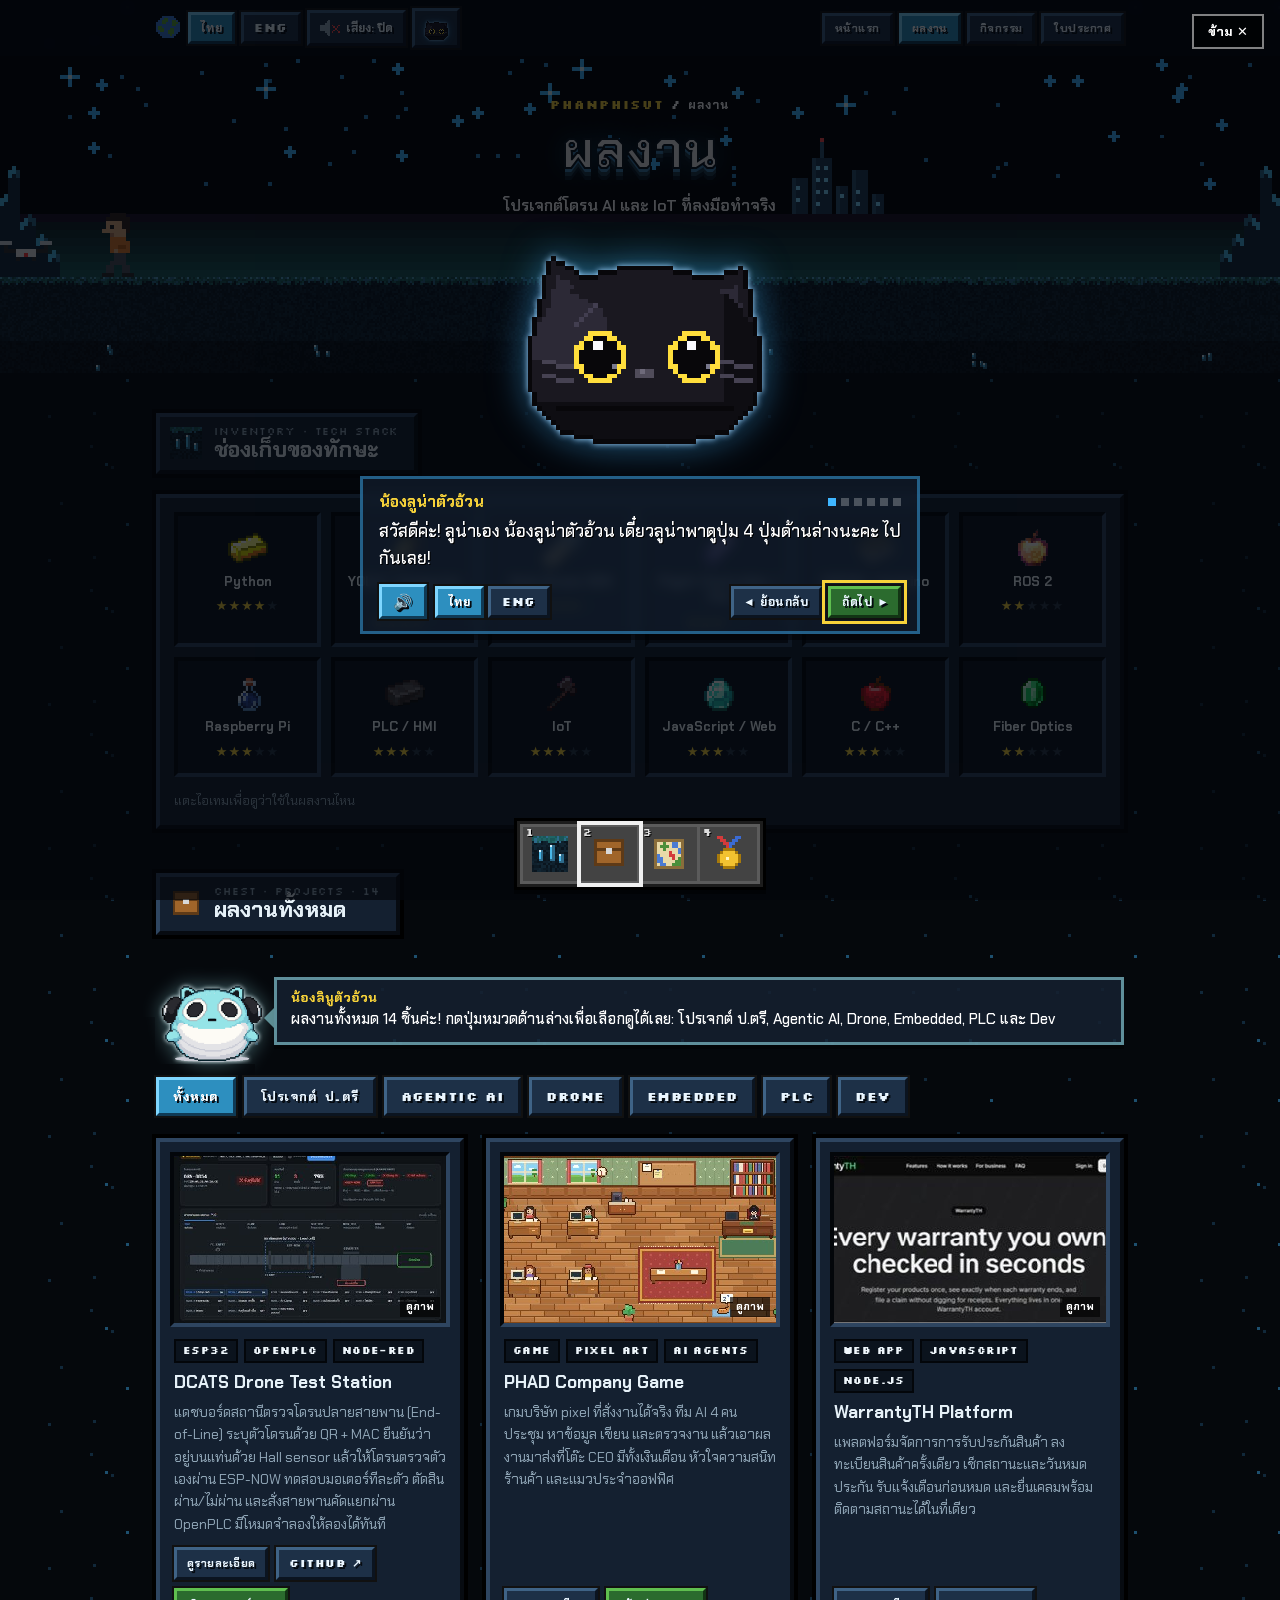
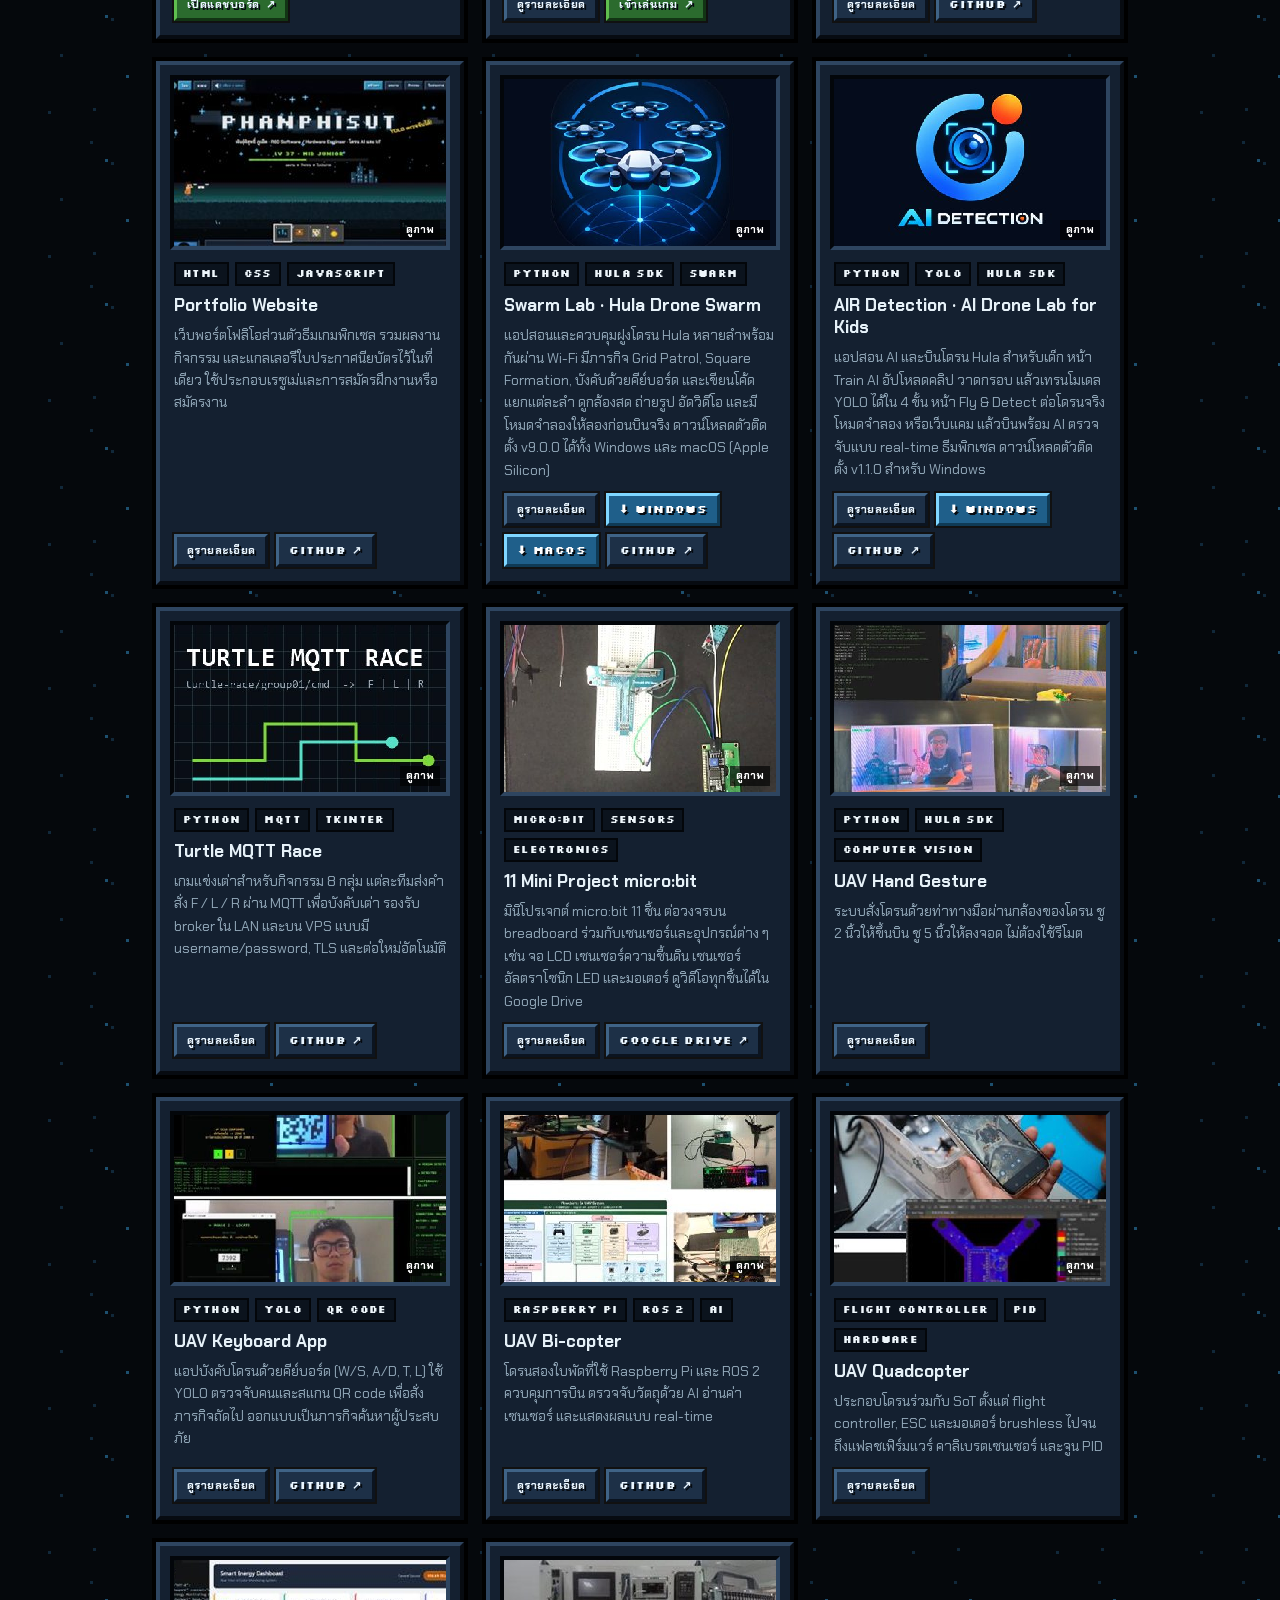
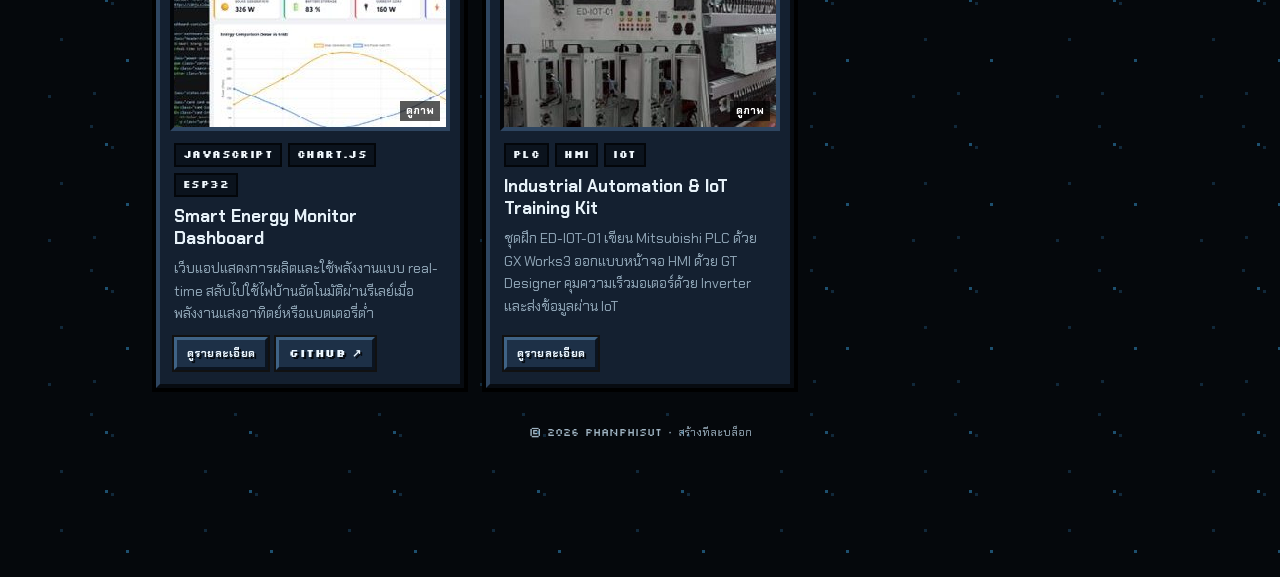
<file: projects.html>
<!doctype html>
<html lang="th">
<head>
<meta charset="utf-8">
<meta name="viewport" content="width=device-width, initial-scale=1, viewport-fit=cover">
<title>ผลงาน · Phanphisut</title>
<meta name="description" content="ผลงานโดรน AI, IoT, PLC และ Agentic AI ของ Phanphisut แยกตามหมวดหมู่">
<link rel="icon" type="image/png" sizes="32x32" href="assets/favicon-32.png"><link rel="icon" type="image/png" sizes="192x192" href="assets/favicon-192.png"><link rel="apple-touch-icon" href="assets/apple-touch-icon.png"><meta name="theme-color" content="#05080c"><meta property="og:type" content="website"><meta property="og:site_name" content="Phanphisut Portfolio"><meta property="og:title" content="ผลงาน · Phanphisut Phumet"><meta property="og:description" content="R&amp;D Software / Hardware Engineer · โดรน AI และ IoT · ผลงาน กิจกรรม ใบประกาศ และช่องทางติดต่อ"><meta property="og:url" content="https://phanphisut.github.io/projects.html"><meta property="og:image" content="https://phanphisut.github.io/og.png"><meta property="og:image:width" content="1200"><meta property="og:image:height" content="630"><meta name="twitter:card" content="summary_large_image"><meta name="twitter:image" content="https://phanphisut.github.io/og.png">
<link rel="preconnect" href="https://fonts.googleapis.com">
<link rel="preconnect" href="https://fonts.gstatic.com" crossorigin>
<link rel="stylesheet" href="https://fonts.googleapis.com/css2?family=Silkscreen:wght@400;700&family=Chakra+Petch:wght@400;500;600;700&display=swap">
<link rel="stylesheet" href="assets/site.css?v=202611281400">
</head>
<body data-page="projects">
<header id="hero"></header>

<main id="main" tabindex="-1">
  <section aria-labelledby="skills-h">
    <div class="wrap">
      <div class="sec-label panel">
        <img class="pix" data-sprite="crystal" alt="">
        <div><small>Inventory · Tech stack</small><h2 id="skills-h" data-i18n="skills.title"></h2></div>
      </div>
      <div class="panel">
        <div class="skills" id="skills"></div>
        <p class="skills-hint" data-i18n="skills.hint"></p>
      </div>
    </div>
  </section>

  <section aria-labelledby="featured-h">
    <div class="wrap">
      <div class="sec-label panel">
        <img class="pix" data-sprite="chest" alt="">
        <div><small>Chest · Projects · <span id="proj-count"></span></small><h2 id="featured-h" data-i18n="projects.all"></h2></div>
      </div>
      <div class="linou-guide" id="linou-guide">
        <img src="images/linou.gif" alt="" width="112" height="112">
        <div class="lg-bubble" aria-live="polite"><b id="lg-name"></b><p id="lg-text"></p></div>
      </div>
      <div class="filters" id="proj-filters" role="group">
        <button class="btn" type="button" data-pf="all" data-i18n="f.all"></button>
        <button class="btn" type="button" data-pf="degree" data-i18n="projects.degree"></button>
        <button class="btn" type="button" data-pf="agentic" data-i18n="pf.agentic"></button>
        <button class="btn" type="button" data-pf="drone" data-i18n="pf.drone"></button>
        <button class="btn" type="button" data-pf="embedded" data-i18n="pf.embedded"></button>
        <button class="btn" type="button" data-pf="plc" data-i18n="pf.plc"></button>
        <button class="btn" type="button" data-pf="dev" data-i18n="pf.dev"></button>
      </div>
      <p class="sec-note" id="degree-note" data-i18n="projects.degree.note" hidden></p>
      <div class="showcase" id="showcase"></div>
    </div>
  </section>
</main>

<script src="assets/data.js?v=202611281400"></script>
<script src="assets/site.js?v=202611281400"></script>
<script src="assets/fun.js"></script>
<script src="assets/fx.js"></script>
<script src="assets/catbot.js?v=202611081510"></script>
<script src="assets/luna-tour.js?v=202611081510"></script>
<script src="assets/linou.js?v=202611082100"></script>
</body>
</html>
</file>
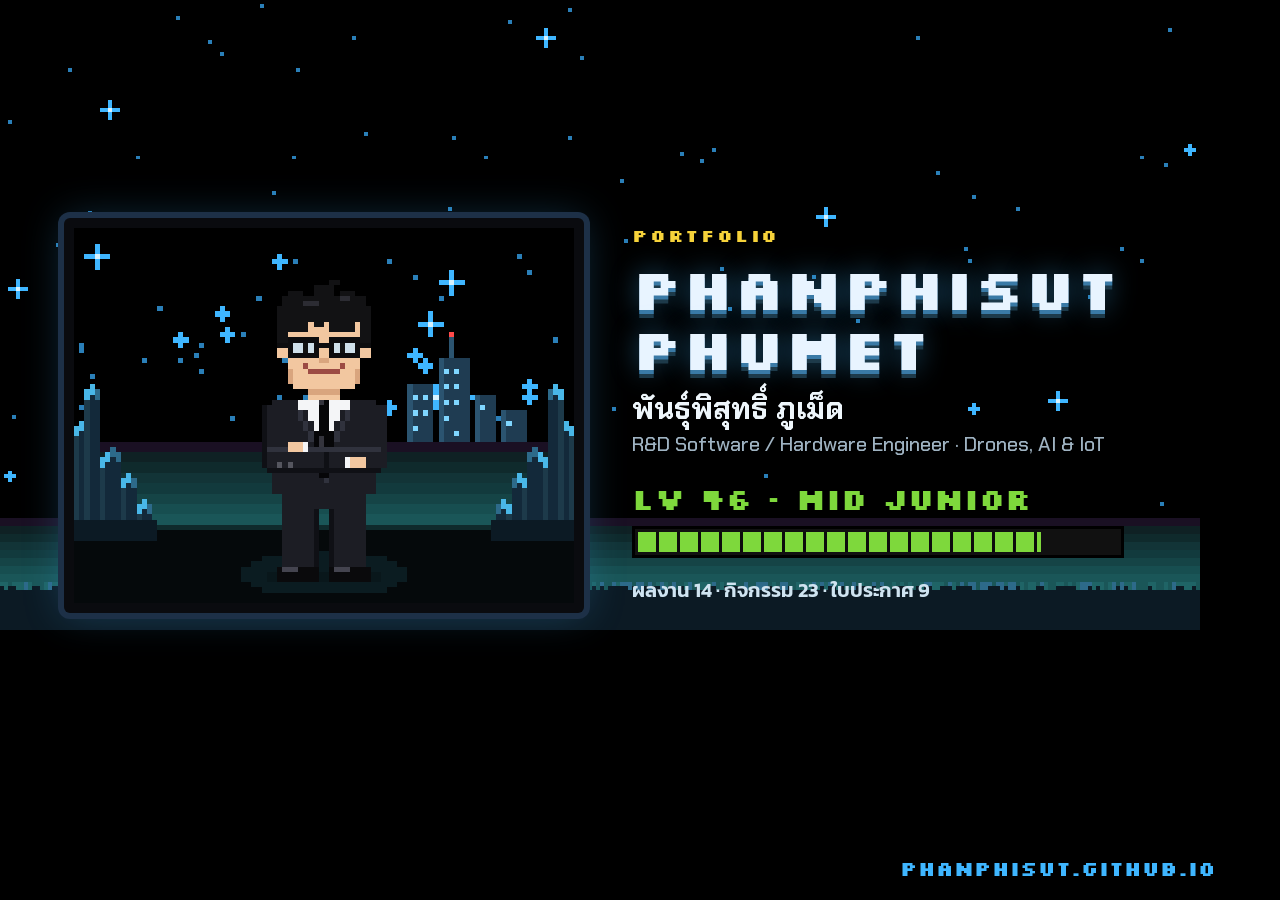
<file: tools/og.html>
<!doctype html><html lang="th"><meta charset="utf-8">
<link rel="stylesheet" href="https://fonts.googleapis.com/css2?family=Silkscreen:wght@400;700&family=Chakra+Petch:wght@500;700&family=Press+Start+2P&family=Kanit:wght@400;600&display=swap">
<style>
html,body{margin:0;width:1200px;height:630px;overflow:hidden;background:#000;color:#eef6fb;font-family:"Chakra Petch",sans-serif}
#sky{position:absolute;inset:0;width:1200px;height:630px;image-rendering:pixelated}
.card{position:absolute;inset:0;display:grid;grid-template-columns:520px 1fr;gap:48px;align-items:center;padding:0 64px 70px}
.screen{background:#0a0b0f;padding:10px;border-radius:6px;box-shadow:0 0 0 6px #1d3047,0 0 40px rgba(63,182,255,.25)}
#char-cv{display:block;width:500px;height:375px;image-rendering:pixelated}
.kick{font:700 18px/1 "Silkscreen";color:#f6d23a;letter-spacing:.1em}
h1{margin:14px 0 6px;font:700 58px/1.02 "Silkscreen";color:#e8f4ff;text-shadow:0 4px 0 #3a7aa6,0 8px 0 #1d3a4a,0 0 28px rgba(63,182,255,.4)}
.th{font:700 30px/1.2 "Chakra Petch";margin:14px 0 4px}
.role{font:500 20px/1.35 "Chakra Petch";color:#9fb3c2;white-space:nowrap}
.lv{margin-top:26px;display:flex;align-items:baseline;gap:14px;font:700 30px/1 "Silkscreen"}
.lv b{color:#7ed83c}.lv span{color:#7ed83c}
.bar{margin-top:12px;height:20px;background:#111;border:3px solid #000;padding:3px;width:480px}
.bar i{display:block;height:100%;width:4%;background:repeating-linear-gradient(90deg,#7ed83c 0 18px,rgba(0,0,0,.25) 18px 21px)}
.stats{margin-top:18px;font:600 20px/1.4 "Kanit";color:#cfe3f0}
.url{position:absolute;right:64px;bottom:22px;font:700 20px/1 "Silkscreen";color:#3fb6ff;z-index:2}
</style>
<canvas id="sky" width="300" height="158"></canvas>
<div class="card">
  <div class="screen"><canvas id="char-cv" width="768" height="576"></canvas></div>
  <div>
    <div class="kick">PORTFOLIO</div>
    <h1>PHANPHISUT<br>PHUMET</h1>
    <div class="th">พันธุ์พิสุทธิ์ ภูเม็ด</div>
    <div class="role">R&amp;D Software / Hardware Engineer · Drones, AI &amp; IoT</div>
    <div class="lv"><b id="lv"></b><span id="rk"></span></div>
    <div class="bar"><i id="bar"></i></div>
    <div class="stats" id="counts"></div>
  </div>
</div>
<div class="url">phanphisut.github.io</div>
<script>
function rng(seed){return()=>{seed|=0;seed=seed+0x6D2B79F5|0;let t=Math.imul(seed^seed>>>15,1|seed);t=t+Math.imul(t^t>>>7,61|t)^t;return((t^t>>>14)>>>0)/4294967296;};}
const c=document.getElementById("sky").getContext("2d"),W=300,H=158,P=(x,y,w,h,col)=>{c.fillStyle=col;c.fillRect(x,y,w,h)};
P(0,0,W,H,"#000");const r=rng(77);
for(let i=0;i<70;i++){const x=Math.floor(r()*W),y=Math.floor(r()*(H-30)),big=r()<.18;
 if(!big){P(x,y,1,1,"#2a7fb8");continue;} P(x,y-1,1,3,"#3fb6ff");P(x-1,y,3,1,"#3fb6ff");if(r()<.5){P(x,y-2,1,5,"#3fb6ff");P(x-2,y,5,1,"#3fb6ff");P(x,y,1,1,"#d8f3ff");}}
const ground=H-12,bands=["#1a1023","#0f2124","#0f2a2c","#123437","#123a3d","#154446","#174e50","#1a5658"];
bands.forEach((col,i)=>P(0,ground-16+i*2,W,2,col));
P(0,ground,W,H-ground,"#0c1a24");for(let x=0;x<W;x++)P(x,ground,1,1+Math.floor(r()*2),["#1a5658","#2d6a8a","#1f6466"][Math.floor(r()*3)]);
</script>
<script src="../assets/data.js"></script>
<script>const _r=Math.random;Math.random=()=>0;</script>
<script src="../assets/character.js"></script>
<script>Math.random=_r;</script>
<script>
// numbers come from assets/data.js so the card always matches the site
const RANKS = [["Junior",1,25],["Mid Junior",26,50],["Senior",51,100],["Manager",101,200],["CEO",201,1000]];
const lv = PROJECTS.length + ACTIVITIES.length + CERTS.length;
const rk = RANKS.find(r => lv <= r[2]) || RANKS[RANKS.length - 1];
document.getElementById("lv").textContent = "LV " + lv;
document.getElementById("rk").textContent = "· " + rk[0].toUpperCase();
document.getElementById("bar").style.width = Math.max(4, Math.min(100, (lv - rk[1] + 1) / (rk[2] - rk[1] + 1) * 100)) + "%";
document.getElementById("counts").textContent = `ผลงาน ${PROJECTS.length} · กิจกรรม ${ACTIVITIES.length} · ใบประกาศ ${CERTS.length}`;
</script>
</file>
<file: assets/site.css>
/* Layout: a night world. Each page opens with a starry void + title + glowing horizon over a dark crystal ground, then a deep starfield layer holding beveled panels. Top bar: language switch (left) + page links (right). Fixed hotbar at the bottom switches pages. Deliberately single-theme (night). */
:root {
  --deep: #05080c;
  --panel: #142030;
  --panel-hi: #2e4560;
  --panel-lo: #070b11;
  --outline: #000000;
  --slot: #0b131d;
  --slot-lo: #03060a;
  --ink: #e6f1f8;
  --ink-soft: #93a9ba;
  --on-deep: #eef6fb;
  --on-deep-soft: #9fb3c2;
  --grass: #2d8fbf;
  --gold: #f6d23a;
  --xp: #7ed83c;
  --cyan: #3fb6ff;
  --bar: rgba(2, 5, 10, .86);
  --f-pixel: "Silkscreen", "Chakra Petch", ui-monospace, monospace;
  --f-body: "Chakra Petch", system-ui, -apple-system, "Segoe UI", sans-serif;
  --px: 4px;
  --ground: 96px;
  color-scheme: dark;
}
* { box-sizing: border-box; }
[hidden] { display: none !important; }
body {
  margin: 0;
  background: var(--deep);
  color: var(--ink);
  font: 400 16px/1.6 var(--f-body);
  padding-bottom: calc(96px + env(safe-area-inset-bottom, 0px));
}
body::before { content: ""; position: fixed; inset: 0 0 auto; height: env(safe-area-inset-top, 0px); z-index: 30; background: var(--bar); }
img, canvas { max-width: 100%; }
.pix { image-rendering: pixelated; image-rendering: crisp-edges; display: block; }
a { color: inherit; }
:focus-visible { outline: 3px solid var(--gold); outline-offset: 3px; }
.wrap {
  max-width: 1000px; margin: 0 auto;
  padding-left: max(16px, env(safe-area-inset-left, 0px));
  padding-right: max(16px, env(safe-area-inset-right, 0px));
}

/* ---------- beveled UI pieces ---------- */
.panel {
  background: var(--panel);
  border: var(--px) solid;
  border-color: var(--panel-hi) var(--panel-lo) var(--panel-lo) var(--panel-hi);
  box-shadow: 0 0 0 var(--px) var(--outline);
}
.slot {
  background: var(--slot);
  border: var(--px) solid;
  border-color: var(--slot-lo) var(--panel-hi) var(--panel-hi) var(--slot-lo);
}
.btn {
  display: inline-flex; align-items: center; justify-content: center; gap: 8px;
  font: 700 13px/1 var(--f-pixel); text-transform: uppercase; letter-spacing: .04em;
  color: #eaf6ff; text-shadow: 2px 2px 0 #050a10; text-decoration: none;
  background: #1d3047; padding: 10px 14px; cursor: pointer;
  border: 3px solid; border-color: #3f6386 #0b1420 #0b1420 #3f6386;
  box-shadow: 0 0 0 2px #111;
}
.btn:hover { background: #2a5478; color: #ffffa0; }
.btn:active { border-color: #0b1420 #3f6386 #3f6386 #0b1420; }
.btn[aria-pressed="true"], .btn[aria-current="page"] { background: var(--grass); color: #fff; border-color: #7fd6ff #0f3a55 #0f3a55 #7fd6ff; }

/* ---------- top bar ---------- */
.topbar {
  position: sticky; top: env(safe-area-inset-top, 0px); z-index: 25;
  background: var(--bar); backdrop-filter: blur(4px);
  border-bottom: 3px solid #000;
}
.topbar .wrap { display: flex; align-items: center; justify-content: space-between; gap: 12px; padding-block: 8px; }
.lang { display: flex; gap: 6px; align-items: center; }
.lang .btn { padding: 7px 10px; font-size: 12px; min-width: 44px; }
.lang-ico { width: 24px; height: 24px; margin-right: 2px; }
.pages-nav { display: flex; gap: 6px; flex-wrap: wrap; justify-content: flex-end; }
.pages-nav .btn { padding: 7px 10px; font-size: 11px; }
@media (max-width: 720px) { .pages-nav { display: none; } }

/* ---------- overworld header ---------- */
/* ---------- night header ---------- */
.overworld { position: relative; overflow: hidden; background: #000; }
.overworld canvas.sky { position: absolute; inset: 0; width: 100%; height: 100%; z-index: 0; }

.title-block { position: relative; z-index: 2; text-align: center; padding-block: 56px 12px; }
.title {
  margin: 0; font: 700 clamp(30px, 8vw, 72px)/1.05 var(--f-pixel); letter-spacing: .02em;
  color: #e8e8e8;
  text-shadow: 0 4px 0 #3a7aa6, 0 8px 0 #1d3a4a, 0 12px 0 #0a1620, 0 0 28px rgba(63,182,255,.35);
  -webkit-text-stroke: 2px #08121c;
  overflow-wrap: anywhere; text-wrap: balance;
}
.overworld.small .title-block { padding-block: 40px 4px; }
.overworld.small .title { font-size: clamp(28px, 6vw, 52px); }
.crumb { margin: 0 0 10px; font: 700 12px/1 var(--f-pixel); color: #fff; text-shadow: 2px 2px 0 rgba(0,0,0,.5); letter-spacing: .08em; text-transform: uppercase; }
.crumb a { text-decoration: none; color: var(--gold); }
.splash-wrap { position: relative; height: 0; }
.splash {
  position: absolute; right: 6%; top: -24px; white-space: nowrap;
  font: 700 clamp(13px, 2.2vw, 18px)/1 var(--f-body); color: var(--gold);
  text-shadow: 2px 2px 0 #3f3600; transform: rotate(-14deg);
  animation: pulse .5s ease-in-out infinite alternate;
}
@keyframes pulse { to { transform: rotate(-14deg) scale(1.08); } }
.subtitle { margin: 26px auto 0; max-width: 60ch; font: 600 16px/1.45 var(--f-body); color: #fff; text-shadow: 2px 2px 0 rgba(0,0,0,.45); text-wrap: balance; }
.overworld.small .subtitle { margin-top: 18px; }
.xp { max-width: 420px; margin: 18px auto 0; }
.xp-level { font: 700 18px/1 var(--f-pixel); color: var(--xp); text-shadow: 2px 2px 0 #1d3a07; margin-bottom: 6px; }
.xp-bar { height: 14px; background: #1b1b1b; border: 2px solid #000; padding: 2px; }
.xp-fill { height: 100%; width: 0; background: repeating-linear-gradient(90deg, var(--xp) 0 18px, #5fb425 18px 20px); transition: width 1.2s steps(12); }
.xp-note { margin-top: 6px; font: 400 11px/1.4 var(--f-pixel); color: #fff; text-shadow: 1px 1px 0 #000; }

.land { position: relative; z-index: 1; margin-top: 32px; height: 168px; }
.overworld.small .land { margin-top: 12px; height: 140px; }
.land canvas.terrain { position: absolute; left: 0; right: 0; bottom: 0; width: 100%; height: var(--ground); }
.hero-char { position: absolute; bottom: var(--ground); left: 8%; width: 32px; animation: walk 26s linear infinite alternate, bob .5s steps(2) infinite; }
.drone { position: absolute; bottom: calc(var(--ground) + 40px); left: 0; width: 52px; animation: fly 16s steps(64) infinite alternate; }
.overworld.small .drone { bottom: calc(var(--ground) + 16px); }
.tree { position: absolute; bottom: var(--ground); left: 10%; width: 64px; }
.tree2 { left: auto; right: 12%; width: 48px; }
@keyframes bob { 50% { translate: 0 -4px; } }
@keyframes walk { from { left: 8%; } to { left: calc(92% - 32px); } }
.hero-char.flip { transform: scaleX(-1); }
/* live Bangkok time + weather, centred in the dirt row under the grass (all pages) */
.ground-info {
  position: absolute; z-index: 2; left: 50%; bottom: calc(var(--ground) / 2); transform: translate(-50%, 50%);
  max-width: calc(100% - 32px); width: max-content; text-align: center; pointer-events: none;
  padding: 5px 12px; background: rgba(2, 8, 14, .72); border: 2px solid #2d6a8a; box-shadow: 0 0 0 2px #000;
  font: 600 13px/1.35 var(--f-body); color: #fff; letter-spacing: .02em; font-variant-numeric: tabular-nums;
  text-shadow: 1px 1px 0 #000;
}
.ground-info b { color: var(--gold); font-weight: 700; }
@media (max-width: 600px) {
  .ground-info { font-size: 14px; line-height: 1.3; padding: 4px 10px; }
  .ground-info .gi-row { display: block; white-space: nowrap; }
  .ground-info .gi-sep { display: none; }
}
@keyframes fly { from { transform: translateX(8vw); } to { transform: translateX(80vw); } }

/* ---------- underground ---------- */
main { background-color: var(--deep); background-size: 64px 64px; padding-block: 8px 24px; min-height: 50vh; }
section { padding-block: 32px 12px; scroll-margin-top: 64px; }
.sec-label { display: inline-flex; align-items: center; gap: 12px; margin: 0 0 20px; padding: 8px 16px 8px 10px; }
.sec-note { margin: -8px 0 16px; font-size: 14px; color: var(--on-deep-soft); text-shadow: 1px 1px 0 #000; }
.sec-label img { width: 32px; height: 32px; }
.sec-label h2 { margin: 0; font: 700 22px/1.1 var(--f-body); }
.sec-label small { display: block; font: 400 11px/1.2 var(--f-pixel); color: var(--ink-soft); letter-spacing: .08em; text-transform: uppercase; }
.sub-h { margin: 36px 0 14px; font: 700 13px/1 var(--f-pixel); color: var(--on-deep); text-transform: uppercase; letter-spacing: .08em; text-shadow: 2px 2px 0 #000; }

.npc { display: flex; gap: 18px; align-items: flex-start; }
.portrait { flex: none; width: 104px; height: 104px; padding: 4px; }
.portrait img { width: 100%; height: 100%; object-fit: cover; image-rendering: pixelated; }
.dialog { flex: 1; min-width: 0; padding: 14px 18px 10px; position: relative; }
.dialog .name { font: 700 14px/1 var(--f-pixel); color: var(--grass); text-transform: uppercase; letter-spacing: .06em; }
.dialog p { margin: 8px 0 0; max-width: 62ch; }
.dialog .more { position: absolute; right: 14px; bottom: 6px; font: 700 14px/1 var(--f-pixel); color: var(--ink-soft); animation: blink 1s steps(1) infinite; }
@keyframes blink { 50% { opacity: 0; } }
.signs { display: grid; grid-template-columns: repeat(auto-fit, minmax(min(100%, 260px), 1fr)); gap: 18px; }
.sign { display: flex; align-items: center; gap: 12px; padding: 12px 14px; text-decoration: none; }
.sign:hover { filter: brightness(1.08); }
.sign .slot { padding: 4px; flex: none; }
.sign .slot img { width: 40px; height: 40px; }
.sign strong { display: block; font: 700 16px/1.25 var(--f-body); }
.sign small { display: block; font-size: 13px; color: var(--ink-soft); line-height: 1.4; }
.sign .count { display: block; font: 700 11px/1.4 var(--f-pixel); color: var(--grass); margin-top: 2px; }
.sign .arrow { margin-left: auto; font: 700 14px/1 var(--f-pixel); color: var(--ink-soft); }

/* repos */
.sync { font: 400 12px/1.4 var(--f-pixel); color: var(--on-deep-soft); margin: -8px 0 16px; }
.sync i { display: inline-block; width: 8px; height: 8px; background: #777; margin-right: 6px; vertical-align: 0; }
.sync i.on { background: var(--xp); }
.repos { display: grid; grid-template-columns: repeat(auto-fill, minmax(min(100%, 290px), 1fr)); gap: 20px; }
.repo { display: grid; grid-template-columns: 56px 1fr; gap: 14px; padding: 14px; text-decoration: none; min-width: 0; transition: transform .1s steps(2); }
.repo:hover { transform: translateY(-3px); }
.repo .slot { padding: 4px; width: 56px; height: 56px; }
.repo .slot img { width: 40px; height: 40px; }
.repo-body { min-width: 0; display: flex; flex-direction: column; gap: 4px; }
.repo-name { font: 700 16px/1.3 var(--f-body); overflow-wrap: anywhere; }
.repo-desc { margin: 0; font-size: 14px; color: var(--ink-soft); }
.repo-foot { display: flex; flex-wrap: wrap; gap: 4px 12px; margin-top: 6px; font: 400 11px/1.4 var(--f-pixel); color: var(--ink-soft); font-variant-numeric: tabular-nums; }
.repo-foot .lang-name { color: var(--ink); }

/* image buttons */
.shot { display: block; padding: 0; margin: 10px 10px 0; cursor: zoom-in; position: relative; aspect-ratio: 16 / 10; max-width: 100%; overflow: hidden; }
.shot img { width: 100%; height: 100%; object-fit: cover; display: block; transition: transform .25s steps(4); }
.shot:hover img { transform: scale(1.05); }
.shot .zoom { position: absolute; right: 6px; bottom: 6px; font: 700 10px/1 var(--f-pixel); color: #fff; background: rgba(0,0,0,.65); padding: 5px 6px; }

/* featured projects */
.showcase { display: grid; grid-template-columns: repeat(auto-fill, minmax(min(100%, 300px), 1fr)); gap: 22px; }
.show { display: flex; flex-direction: column; min-width: 0; }
.show-body { padding: 12px 14px 14px; display: flex; flex-direction: column; gap: 8px; flex: 1; }
.show h3 { margin: 0; font: 700 17px/1.3 var(--f-body); }
.show p { margin: 0; font-size: 14px; color: var(--ink-soft); flex: 1; }
.chips { display: flex; flex-wrap: wrap; gap: 6px; }
.chip { font: 700 10px/1 var(--f-pixel); text-transform: uppercase; letter-spacing: .04em; padding: 5px 7px; background: var(--slot); color: var(--on-deep); border: 2px solid var(--slot-lo); }
.show .actions { display: flex; gap: 8px; flex-wrap: wrap; margin-top: 4px; }
.show .btn { font-size: 11px; padding: 8px 10px; }

/* activities timeline */
.filters { display: flex; flex-wrap: wrap; gap: 8px; margin-bottom: 22px; }
.timeline { position: relative; padding-left: 34px; }
.timeline::before {
  content: ""; position: absolute; left: 10px; top: 4px; bottom: 4px; width: 8px;
  background: repeating-linear-gradient(#8a6d3b 0 6px, #5e4a26 6px 8px);
  box-shadow: 0 0 0 2px #000;
}
.month { position: relative; margin: 26px 0 12px; font: 700 13px/1 var(--f-pixel); color: var(--gold); text-transform: uppercase; letter-spacing: .06em; text-shadow: 2px 2px 0 #000; }
.month:first-child { margin-top: 0; }
.month::before { content: ""; position: absolute; left: -30px; top: -2px; width: 16px; height: 16px; background: var(--gold); box-shadow: 0 0 0 3px #000, inset -4px -4px 0 #b8860b; }
.act { display: grid; grid-template-columns: 180px 1fr; margin-bottom: 14px; min-width: 0; }
.act .shot { margin: 8px; aspect-ratio: 4 / 3; }
.act-body { padding: 12px 14px 12px 6px; min-width: 0; display: flex; flex-direction: column; gap: 6px; }
.act-top { display: flex; flex-wrap: wrap; gap: 6px; align-items: center; }
.when { font: 700 11px/1 var(--f-pixel); color: var(--ink); background: var(--panel-hi); padding: 5px 7px; border: 2px solid var(--panel-lo); font-variant-numeric: tabular-nums; }
.type { font: 700 10px/1 var(--f-pixel); padding: 5px 7px; color: #fff; text-transform: uppercase; border: 2px solid #000; }
.type.work { background: #3b6bd3; }
.type.train { background: #3c8527; }
.type.teach { background: #c26a12; }
.type.event { background: #8e44ad; }
.type.game { background: #d63a5c; }
.act { position: relative; }
.act-ico { position: absolute; top: 8px; right: 8px; z-index: 2; width: 34px; height: 30px; padding: 3px; background: #0b111b; border: 2px solid #000; box-shadow: inset 0 0 0 2px rgba(255,255,255,.08); pointer-events: none; }
.act-ico svg { display: block; width: 100%; height: 100%; }
.act-body { padding-right: 50px; }
.act.game .shot { aspect-ratio: 460 / 215; align-self: start; }
.game-stats { display: flex; flex-wrap: wrap; gap: 6px; }
.game-stats span { font: 600 12px/1 var(--f-body); padding: 5px 7px; color: var(--ink-soft); background: rgba(255,255,255,.05); border: 2px solid #000; }
.game-stats span:first-child { color: #ffd23f; }
.act h3 { margin: 0; font: 700 16px/1.3 var(--f-body); overflow-wrap: anywhere; }
.act p { margin: 0; font-size: 14px; color: var(--ink-soft); }
.act .actions { display: flex; gap: 8px; flex-wrap: wrap; margin-top: 4px; }
.pages { display: grid; grid-template-columns: repeat(auto-fill, minmax(min(100%, 92px), 1fr)); gap: 10px; }
.pages .shot { margin: 0; aspect-ratio: 1131 / 1600; }
.pages .shot img { object-position: top; }

/* certificates */
.certs { display: grid; grid-template-columns: repeat(auto-fill, minmax(min(100%, 280px), 1fr)); gap: 22px; }
.cert { display: flex; flex-direction: column; min-width: 0; }
.cert .shot { aspect-ratio: 4 / 3; background: #fff; }
.cert .shot img { object-fit: contain; }
.cert-body { padding: 10px 14px 14px; display: flex; flex-direction: column; gap: 4px; }
.cert .kicker { font: 700 10px/1.3 var(--f-pixel); color: #b8860b; text-transform: uppercase; letter-spacing: .06em; }
.cert h3 { margin: 2px 0 0; font: 700 15px/1.35 var(--f-body); }
.cert p { margin: 0; font-size: 13px; color: var(--ink-soft); }

/* contact inventory */
.inventory { padding: 18px; }
.inv-title { margin: 0 0 12px; font: 700 13px/1 var(--f-pixel); color: var(--ink-soft); text-transform: uppercase; letter-spacing: .06em; }
.inv-grid { list-style: none; margin: 0; padding: 0; display: grid; grid-template-columns: repeat(auto-fill, minmax(min(100%, 200px), 1fr)); gap: 12px; }
@media (min-width: 900px) {
  .inv-grid { display: flex; flex-wrap: wrap; justify-content: center; }
  .inv-grid > li { flex: 0 0 calc((100% - 36px) / 4); }
}
.inv { display: flex; flex-direction: column; align-items: center; text-align: center; gap: 4px; padding: 14px 8px 12px; text-decoration: none; height: 100%; }
a.inv:hover { background: #1d3f5e; }
.inv img { width: 48px; height: 48px; margin-bottom: 4px; }
.inv strong { font: 700 13px/1.2 var(--f-pixel); text-transform: uppercase; color: var(--on-deep); text-shadow: 2px 2px 0 #222; }
.inv small { font: 600 15px/1.3 var(--f-body); color: var(--on-deep); text-shadow: 1px 1px 0 #222; user-select: all; overflow-wrap: anywhere; font-variant-numeric: tabular-nums; }
.inv .row { display: flex; gap: 6px; flex-wrap: wrap; justify-content: center; margin-top: 8px; }
.inv .btn { padding: 7px 10px; font-size: 11px; }
.inv-hint { margin: 12px 0 0; font-size: 13px; color: var(--ink-soft); }

footer { text-align: center; padding-block: 24px 16px; font: 400 11px/1.6 var(--f-pixel); color: var(--on-deep-soft); }

/* lightbox */
dialog.lb { border: 0; padding: 0; background: transparent; max-width: min(96vw, 1100px); max-height: 94vh; color: var(--ink); }
dialog.lb::backdrop { background: rgba(0,0,0,.82); }
.lb-inner { display: flex; flex-direction: column; max-height: 94vh; background: var(--panel); }
.lb-img { flex: 1; min-height: 0; display: grid; place-items: center; background: #111; padding: 6px; }
.lb-img img { max-width: 100%; max-height: calc(94vh - 120px); object-fit: contain; display: block; }
.lb-bar { display: flex; align-items: center; gap: 10px; padding: 10px 12px; flex-wrap: wrap; }
.lb-cap { flex: 1; min-width: 160px; font: 600 14px/1.4 var(--f-body); }
.lb-bar .btn { font-size: 12px; padding: 8px 10px; }

/* hotbar */
.hotbar {
  position: fixed; left: 50%; transform: translateX(-50%); z-index: 20;
  bottom: calc(10px + env(safe-area-inset-bottom, 0px));
  display: flex; padding: 3px; background: #1c1c1c; border: 3px solid #000;
  box-shadow: 0 4px 0 rgba(0,0,0,.4);
}
.hotbar a {
  width: 60px; height: 60px; display: grid; place-items: center; position: relative;
  background: rgba(140,140,140,.35); border: 3px solid #5b5b5b; text-decoration: none;
}
.hotbar a + a { border-left-width: 0; }
.hotbar a img { width: 36px; height: 36px; }
.hotbar a.sel { outline: 4px solid #f0f0f0; outline-offset: -1px; z-index: 1; }
.hotbar a .key { position: absolute; left: 3px; top: 1px; font: 700 10px/1 var(--f-pixel); color: #ddd; text-shadow: 1px 1px 0 #000; }
.hotbar-label {
  position: fixed; left: 50%; transform: translateX(-50%); z-index: 20;
  bottom: calc(84px + env(safe-area-inset-bottom, 0px));
  font: 600 14px/1 var(--f-body); color: #fff; text-shadow: 2px 2px 0 #000; white-space: nowrap; pointer-events: none;
  transition: opacity .4s;
}

@media (max-width: 600px) {
  .npc { flex-direction: column; align-items: center; }
  .dialog { width: 100%; }
  .splash { right: 2%; top: -14px; }
  .hotbar a { width: 54px; height: 54px; }
  .act { grid-template-columns: 1fr; }
  .act-body { padding: 4px 14px 14px; }
  .timeline { padding-left: 26px; }
  .timeline::before { left: 6px; width: 6px; }
  .month::before { left: -25px; width: 12px; height: 12px; }
}
@media (prefers-reduced-motion: reduce) {
  .cloud, .splash, .hero-char, .drone, .dialog .more { animation: none; }
  .hero-char { left: calc(50% - 60px); }
  .drone { transform: translateX(60vw); }
}

/* ---------- character stats sheet ---------- */
.charsheet { display: grid; grid-template-columns: minmax(0, 1.1fr) minmax(0, 1fr); gap: 20px; padding: 18px; align-items: start; }
.stats-col { display: flex; flex-direction: column; gap: 14px; min-width: 0; }
.char-name { display: flex; flex-direction: column; gap: 2px; }
.char-name strong { font: 700 20px/1.1 var(--f-pixel); letter-spacing: .04em; }
.char-name span { font-size: 14px; color: var(--ink-soft); }
.stats { display: flex; flex-direction: column; gap: 10px; }
.stat-row { display: grid; grid-template-columns: 48px 1fr; gap: 12px; align-items: center; padding: 10px; text-decoration: none; background: var(--slot); border: var(--px) solid; border-color: var(--slot-lo) var(--panel-hi) var(--panel-hi) var(--slot-lo); }
.stat-row:hover { filter: brightness(1.1); }
.stat-row .slot { width: 48px; height: 48px; padding: 4px; display: grid; place-items: center; background: rgba(0,0,0,.25); }
.stat-row .slot img { width: 32px; height: 32px; }
.stat-main { min-width: 0; display: flex; flex-direction: column; gap: 6px; }
.stat-top { display: flex; align-items: baseline; gap: 8px; flex-wrap: wrap; color: var(--on-deep); text-shadow: 2px 2px 0 #000; }
.stat-top strong { font: 700 15px/1.2 var(--f-body); }
.stat-n { font: 700 15px/1 var(--f-pixel); font-variant-numeric: tabular-nums; }
.stat-lv { margin-left: auto; font: 700 11px/1 var(--f-pixel); color: var(--gold); }
.gauge { display: grid; grid-template-columns: repeat(10, 1fr); gap: 3px; padding: 3px; background: #111; border: 2px solid #000; }
.gauge i { height: 14px; background: #2a2a2a; box-shadow: inset 0 -3px 0 rgba(0,0,0,.35); }
.stat-row.projects .gauge i.on { background: #f2c230; }
.stat-row.activities .gauge i.on { background: #7ed83c; }
.stat-row.certificates .gauge i.on { background: #4fb3ff; }
.gauge i.on { box-shadow: inset 0 3px 0 rgba(255,255,255,.35), inset 0 -3px 0 rgba(0,0,0,.25); }
.stat-hint { font-size: 12px; color: var(--on-deep-soft); }
.stats-rule { margin: 0; font-size: 12px; color: var(--ink-soft); }
.char-col { display: flex; flex-direction: column; gap: 10px; min-width: 0; order: -1; }
.char-screen { background: #0a0b0f; padding: 8px; border-radius: 4px; box-shadow: 0 0 0 4px #1d2029; }
.char-row { display: flex; flex-wrap: wrap; gap: 12px; align-items: center; justify-content: space-between; margin-top: 4px; font: 400 13px/1.4 "Kanit", var(--f-body); color: var(--ink-soft); }
.char-row #char-now { color: var(--ink); font-weight: 600; }
.char-screen canvas { display: block; width: 100%; aspect-ratio: 4 / 3; image-rendering: pixelated; background: #000; }
@media (max-width: 760px) { .charsheet { grid-template-columns: 1fr; } .char-col { order: -1; } }

/* level-up log */
.xp-log { padding: 0; color: var(--on-deep); }
.xp-log summary { cursor: pointer; padding: 10px 12px; font: 700 12px/1.2 var(--f-pixel); text-transform: uppercase; letter-spacing: .04em; color: var(--gold); text-shadow: 2px 2px 0 #000; }
.xp-log summary small { color: var(--on-deep-soft); font-weight: 400; }
.xp-log ol { list-style: none; margin: 0; padding: 0 12px 12px; display: flex; flex-direction: column; gap: 6px; max-height: 320px; overflow-y: auto; }
.xp-log li { --c: #9fb3c2; display: grid; grid-template-columns: 96px minmax(0, 1fr); gap: 10px; align-items: center; padding: 8px 10px; background: rgba(0,0,0,.28); border-left: 4px solid var(--c); }
.xp-log li.projects { --c: #f2c230; } .xp-log li.activities { --c: #7ed83c; } .xp-log li.certificates { --c: #4fb3ff; }
.xp-log time { display: flex; flex-direction: column; gap: 2px; font: 400 11px/1.2 var(--f-pixel); color: var(--on-deep-soft); font-variant-numeric: tabular-nums; }
.xp-log time b { color: var(--on-deep); font-weight: 700; }
.xp-log .xl-body { display: flex; flex-direction: column; gap: 2px; min-width: 0; }
.xp-log .xl-body strong { font: 700 14px/1.3 var(--f-body); color: var(--c); text-shadow: 1px 1px 0 #000; }
.xp-log li.rank .xl-body strong::before { content: "▲ "; }
.xp-log .xl-body small { font-size: 12px; color: var(--on-deep-soft); }
@media (max-width: 420px) { .xp-log li { grid-template-columns: 1fr; gap: 4px; } .xp-log time { flex-direction: row; gap: 8px; } }

/* career rank */
.rank { --rank: #7ed83c; padding: 12px; display: flex; flex-direction: column; gap: 10px; color: var(--on-deep); }
.rank-top { display: flex; align-items: baseline; gap: 10px; flex-wrap: wrap; text-shadow: 2px 2px 0 #000; }
.rank-lv { font: 700 18px/1 var(--f-pixel); color: var(--xp); }
.rank-name { font: 700 20px/1 var(--f-pixel); color: var(--rank); letter-spacing: .03em; }
.rank-step { margin-left: auto; font: 700 11px/1 var(--f-pixel); color: var(--gold); }
.rank-ladder { list-style: none; margin: 0; padding: 0; display: grid; grid-template-columns: repeat(5, minmax(0, 1fr)); gap: 4px; }
.rank-ladder li { padding: 6px 4px; text-align: center; background: #222; border: 2px solid #000; opacity: .55; min-width: 0; }
.rank-ladder li b { display: block; font: 700 10px/1.2 var(--f-pixel); color: var(--c); overflow-wrap: anywhere; }
.rank-ladder li small { display: block; font: 400 9px/1.3 var(--f-pixel); color: #bbb; margin-top: 2px; font-variant-numeric: tabular-nums; }
.rank-ladder li.done { opacity: .85; }
.rank-ladder li.cur { opacity: 1; background: #2e2e2e; box-shadow: 0 0 0 2px var(--c); animation: rank-blink 1s steps(1) infinite; }
/* current rank frame blinks: bright frame + glow, then dim, like a game selection cursor */
@keyframes rank-blink {
  0%   { box-shadow: 0 0 0 2px var(--c), 0 0 10px 2px var(--c); }
  50%  { box-shadow: 0 0 0 2px #000; }
}
@media (prefers-reduced-motion: reduce) { .rank-ladder li.cur { animation: none; } }
.rank-bar { height: 14px; background: #111; border: 2px solid #000; padding: 2px; }
.rank-bar i { display: block; height: 100%; background: repeating-linear-gradient(90deg, var(--rank) 0 14px, rgba(0,0,0,.25) 14px 16px); }
.rank-hint { font-size: 12px; color: var(--on-deep-soft); }
.cert .cert-note { font: 700 13px/1.4 var(--f-body); color: var(--cyan); }

/* sound toggle */
.lang .snd { gap: 6px; padding: 5px 10px; font-family: var(--f-body); text-transform: none; letter-spacing: 0; }
.lang .snd img { width: 20px; height: 20px; }
.lang .snd[aria-pressed="true"] { background: #1d3047; border-color: #3f6386 #0b1420 #0b1420 #3f6386; color: var(--cyan); }
@media (max-width: 420px) { .lang .snd span { display: none; } .lang-ico { display: none; } }

/* shooting stars */
.meteor {
  position: absolute; z-index: 1; width: 96px; height: 4px; pointer-events: none;
  background: linear-gradient(90deg, #e6f8ff, #3fb6ff 30%, rgba(63,182,255,0));
  transform-origin: left center; transform: rotate(-28deg);
  animation: meteor 1s linear forwards;
}
@keyframes meteor {
  0% { opacity: 0; translate: 0 0; }
  10% { opacity: 1; }
  100% { opacity: 0; translate: -320px 170px; }
}

/* ---------- playful extras ---------- */
.hero-char, .drone { z-index: 3; }
.quip {
  position: absolute; z-index: 4; bottom: calc(var(--ground) + 76px); max-width: 240px; padding: 8px 12px;
  font: 600 14px/1.35 var(--f-body); color: #fff; background: #000; border: 3px solid #fff;
  box-shadow: 0 0 0 3px #000; white-space: normal; pointer-events: none;
}
.overworld.small .quip { bottom: calc(var(--ground) + 72px); }
.quip::after { content: ""; position: absolute; left: calc(50% - 6px); bottom: -12px; border: 6px solid transparent; border-top-color: #fff; }
.gift { position: absolute; z-index: 3; width: 40px; height: 36px; }
.gift-pop {
  position: absolute; z-index: 5; bottom: calc(var(--ground) + 52px); display: flex; flex-direction: column; gap: 6px;
  padding: 10px 12px; text-decoration: none; max-width: 280px; animation: pop .25s steps(3);
}
.gift-pop .gp-kick { font: 700 10px/1.2 var(--f-pixel); color: var(--gold); text-transform: uppercase; letter-spacing: .06em; }
.gift-pop .gp-row { display: flex; gap: 10px; align-items: center; }
.gift-pop img { width: 32px; height: 32px; flex: none; }
.gift-pop strong { display: block; font: 700 14px/1.25 var(--f-body); }
.gift-pop small { display: block; font-size: 12px; color: var(--ink-soft); line-height: 1.35; }
@keyframes pop { from { transform: scale(.4); opacity: 0; } to { transform: scale(1); opacity: 1; } }

.party { position: fixed; inset: 0; z-index: 60; pointer-events: none; overflow: hidden; }
.party .rain { position: absolute; top: 0; width: 8px; height: 12px; background: #49b7e8; box-shadow: inset 2px 2px 0 #d8f3ff, inset -2px -2px 0 #2d6a8a; }
.toast {
  position: fixed; z-index: 61; left: 50%; top: calc(70px + env(safe-area-inset-top, 0px)); transform: translateX(-50%);
  padding: 12px 18px; display: flex; flex-direction: column; gap: 4px; text-align: center; animation: pop .3s steps(3);
  transition: opacity .6s;
}
.toast strong { font: 700 16px/1.2 var(--f-pixel); color: var(--gold); }
.toast small { font-size: 13px; color: var(--ink-soft); }
.toast.out { opacity: 0; }

/* item-info window */
dialog.item { padding: 0; border: 0; width: min(94vw, 640px); max-height: 90vh; color: var(--ink); background: var(--panel); }
dialog.item::backdrop { background: rgba(0, 0, 0, .75); }
.item-inner { display: flex; flex-direction: column; max-height: calc(90vh - 8px); }
.item-head { display: flex; align-items: center; gap: 12px; padding: 14px 16px; border-bottom: 3px solid var(--panel-lo); }
.item-ico { width: 52px; height: 52px; padding: 4px; display: grid; place-items: center; flex: none; }
.item-ico img { width: 36px; height: 36px; }
.item-head small { display: block; font: 700 10px/1.3 var(--f-pixel); color: var(--gold); text-transform: uppercase; letter-spacing: .06em; }
.item-head h2 { margin: 2px 0 0; font: 700 20px/1.25 var(--f-body); }
.item-x { margin-left: auto; padding: 8px 11px; }
.item-body { padding: 14px 16px 18px; overflow-y: auto; display: flex; flex-direction: column; gap: 10px; }
.item-body h3 { margin: 6px 0 0; font: 700 11px/1 var(--f-pixel); color: var(--ink-soft); text-transform: uppercase; letter-spacing: .08em; }
.item-desc { margin: 0; font-size: 15px; }
.item-desc.muted { color: var(--ink-soft); font-size: 14px; }
.item-imgs { display: grid; grid-template-columns: repeat(auto-fill, minmax(min(100%, 180px), 1fr)); gap: 10px; }
.item-imgs .shot { margin: 0; aspect-ratio: 4 / 3; }
.item-actions { display: flex; gap: 8px; }
.sk-links { display: flex; flex-wrap: wrap; gap: 8px; }
.sk-link { font-family: var(--f-body); text-transform: none; letter-spacing: 0; font-size: 13px; padding: 7px 10px; }
.stars { color: var(--gold); letter-spacing: 1px; font-size: 13px; }
.stars i { font-style: normal; color: #2a3a4a; }
.sk-projects { display: grid; grid-template-columns: repeat(auto-fill, minmax(min(100%, 160px), 1fr)); gap: 10px; }
.sk-proj { display: flex; flex-direction: column; gap: 6px; padding: 6px; cursor: pointer; color: var(--on-deep); text-align: left; font: 600 13px/1.3 var(--f-body); }
.sk-proj img { width: 100%; aspect-ratio: 16 / 10; object-fit: cover; display: block; }
.sk-proj:hover { filter: brightness(1.15); }

/* skill inventory */
.skills { display: grid; grid-template-columns: repeat(auto-fill, minmax(min(100%, 138px), 1fr)); gap: 10px; padding: 14px; }
.skill { display: flex; flex-direction: column; align-items: center; gap: 6px; padding: 12px 6px 10px; cursor: pointer; color: var(--on-deep); text-align: center; font: inherit; }
.skill:hover, .skill:focus-visible { background: #1d3f5e; }
.sk-ico { position: relative; display: block; }
.sk-ico img { width: 100%; height: 100%; display: block; }
.sk-ico b { position: absolute; inset: 0; display: grid; place-items: center; font: 700 11px/1 var(--f-pixel); color: #fff; text-shadow: 1px 1px 0 #000, -1px -1px 0 #000, 1px -1px 0 #000, -1px 1px 0 #000; }
.sk-name { font: 700 13px/1.25 var(--f-body); }
.skills-hint { margin: 0 14px 14px; font-size: 13px; color: var(--ink-soft); }
.dialog .more[hidden] { display: none; }

/* weather + festival effects layer */
.overworld canvas.fx { position: absolute; inset: 0; width: 100%; height: 100%; z-index: 1; pointer-events: none; }
.fest-badge {
  position: absolute; z-index: 3; left: max(12px, env(safe-area-inset-left, 0px)); top: 12px;
  padding: 6px 10px; font: 700 13px/1.2 var(--f-body); color: #fff; background: rgba(0,0,0,.55); border: 2px solid var(--gold);
}

/* page-change pixel wipe */
.wipe { position: fixed; inset: 0; width: 100vw; height: 100vh; z-index: 100; image-rendering: pixelated; pointer-events: none; }

/* terminal */
.term { background: #03060a; border: 4px solid; border-color: #2e4560 #070b11 #070b11 #2e4560; box-shadow: 0 0 0 4px #000, 0 0 30px rgba(63,182,255,.12); font: 400 14px/1.55 ui-monospace, "Cascadia Mono", Consolas, "Chakra Petch", monospace; color: #cfe8f5; }
.term-bar { display: flex; align-items: center; gap: 6px; padding: 8px 12px; background: #0d1622; border-bottom: 2px solid #000; font: 700 11px/1 var(--f-pixel); color: var(--ink-soft); }
.term-bar i { width: 10px; height: 10px; background: #ff5f56; display: inline-block; }
.term-bar i:nth-child(2) { background: #ffbd2e; } .term-bar i:nth-child(3) { background: #27c93f; }
.term-bar span { margin-left: 8px; }
.term-out { height: 280px; overflow-y: auto; padding: 12px 14px 4px; white-space: pre-wrap; overflow-wrap: anywhere; }
.term .tl { min-height: 1.55em; }
.term .tl b { color: #ffffff; font-weight: 700; }
.term .tl a { color: var(--cyan); }
.term .dim { color: #6f8798; }
.term .tg { color: #7ed83c; }
.term .ok { color: #7fe0ff; }
.term .err { color: #ff7a7a; }
.term .pre { white-space: pre; }
.term .pr { color: #7ed83c; margin-right: 8px; white-space: nowrap; }
.term-line { display: flex; align-items: center; padding: 6px 14px 12px; cursor: text; }
.term-line input { flex: 1; min-width: 0; background: transparent; border: 0; outline: 0; color: #fff; font: inherit; caret-color: #7ed83c; }
.term-keys { display: flex; flex-wrap: wrap; gap: 6px; padding: 10px 12px 12px; border-top: 2px solid #0d1622; }
.term-keys .btn { font: 700 12px/1 ui-monospace, Consolas, monospace; text-transform: none; padding: 7px 10px; }

/* ---------- phone tweaks (desktop untouched) ---------- */
@media (max-width: 600px) {
  /* shorter sky header: ground strip drops from 3 block rows to 2 */
  :root { --ground: 64px; }
  .title-block { padding-block: 18px 0; }
  .overworld.small .title-block { padding-block: 16px 0; }
  .subtitle { margin-top: 12px; font-size: 14px; }
  .overworld.small .subtitle { margin-top: 10px; }
  .xp { margin-top: 8px; }
  .xp-note { display: none; }
  .land { margin-top: 0; height: 178px; z-index: 3; }   /* room for the speech bubble below the LV bar */
  .overworld.small .land { margin-top: 0; height: 182px; }
  .quip, .overworld.small .quip { bottom: calc(var(--ground) + 70px); max-width: 220px; font-size: 13px; }
  .fest-badge { top: 6px; font-size: 11px; padding: 4px 8px; }

  /* terminal looks the same as on desktop (Windows renders Cascadia Mono); phones get the close match JetBrains Mono */
  .term, .term-keys .btn { font-family: "Cascadia Mono", "JetBrains Mono", Consolas, monospace; }
  .term-line input { font-size: 16px; }  /* stops iOS from zooming the page when the input is tapped */

  /* rank ladder labels fit without breaking words */
  .rank-ladder li { padding: 6px 2px; }
  .rank-ladder li b { font-size: 8px; overflow-wrap: normal; word-break: keep-all; }
  .rank-ladder li small { font-size: 8px; }
}
#face { image-rendering: auto; }

/* ---------- PHAD Company game card (home, after Character stats) ---------- */
.phadcard { display: grid; grid-template-columns: minmax(0, 1.25fr) minmax(0, 1fr); gap: 20px; padding: 18px; align-items: center; }
.phad-shot { display: block; padding: 4px; }
.phad-shot img { display: block; width: 100%; height: auto; image-rendering: pixelated; image-rendering: crisp-edges; }
.phad-shot:hover img { filter: brightness(1.08); }
.phad-name { display: block; font: 700 18px/1.2 var(--f-pixel); color: var(--gold); text-shadow: 2px 2px 0 #222; letter-spacing: .04em; }
.phad-info p { margin: 8px 0 16px; }
.phad-info .phad-note { margin: 12px 0 0; font-size: 13px; color: var(--ink-soft); }
@media (max-width: 760px) { .phadcard { grid-template-columns: minmax(0, 1fr); } }

/* ---------- Play button (PHAD Company project) ---------- */
.btn-play { font-size: 15px; padding: 12px 22px; background: #2b6b2e; border-color: #5fbf4f #123414 #123414 #5fbf4f; }
.btn-play:hover { background: #3a8a3c; }
.btn-play:active { border-color: #123414 #5fbf4f #5fbf4f #123414; }
.btn-dl { background: #1f5f8a; border-color: #7fd6ff #0f3a55 #0f3a55 #7fd6ff; color: #fff; }
.btn-dl:hover { background: #2a7fb8; color: #ffffa0; }

/* ฉากกลางคืนจางๆ ใต้หน้าจอตัวละคร เติมช่องว่างของคอลัมน์ซ้าย (เฉพาะจอคอม) วาดโดย assets/character.js */
.charsheet { align-items: stretch; }
.stats-col { align-self: start; }
.char-col { align-self: stretch; }
.char-deco { flex: 1 1 0; min-height: 0; width: 100%; display: block; image-rendering: pixelated; opacity: .5; border-radius: 4px; pointer-events: none;
  -webkit-mask-image: linear-gradient(to bottom, transparent 0, #000 28%); mask-image: linear-gradient(to bottom, transparent 0, #000 28%); }
/* ซ่อนบนโทรศัพท์ทุกแนว (จอแคบ หรือจอสัมผัสที่ไม่มีเมาส์ เช่นตะแคงโทรศัพท์แนวนอน) */
@media (max-width: 760px), (hover: none) and (pointer: coarse) { .char-deco { display: none; } }

/* ---------- น้องลูน่าตัวอ้วน (Luna The Fatcat): แชตบอตแมวดำ (assets/catbot.js) ---------- */
.lang .catbot-btn { padding: 2px 6px; min-width: 0; }
.catbot-btn img { width: 30px; height: 30px; image-rendering: pixelated; display: block; filter: drop-shadow(0 0 1px #9fd3ff) drop-shadow(0 0 3px rgba(63,182,255,.45)); }
.catbot-btn[aria-expanded="true"] { background: #1d3047; border-color: #3f6386 #0b1420 #0b1420 #3f6386; }
.catbot-btn.cb-pop { animation: cbPop .55s ease-out; }
@keyframes cbPop { 0% { transform: scale(1.5); } 60% { transform: scale(.9); } 100% { transform: none; } }
@keyframes cbIn { from { transform: translateY(30px); opacity: 0; } }
.catbot { position: fixed; z-index: 32; right: 16px; top: 64px; width: min(360px, calc(100vw - 32px)); max-height: min(560px, calc(100dvh - 90px));
  display: flex; flex-direction: column; padding: 0; animation: cbIn .25s ease-out; }
.cb-head { display: flex; align-items: center; gap: 10px; padding: 10px 10px 10px 12px; border-bottom: 3px solid var(--panel-lo); }
.cb-face { width: 40px; height: 40px; image-rendering: pixelated; flex: 0 0 40px; filter: drop-shadow(0 0 1px #9fd3ff); }
.cb-who { display: grid; min-width: 0; flex: 1; }
.cb-who b { font: 700 14px/1.3 var(--f-body); color: var(--gold); }
.cb-who small { font-size: 12px; color: var(--ink-soft); }
.cb-x { padding: 4px 9px; min-width: 0; font-size: 13px; }
.cb-voice { font-size: 15px; line-height: 1; padding: 4px 7px; }
.cb-log { flex: 1 1 auto; min-height: 120px; overflow-y: auto; padding: 12px; display: flex; flex-direction: column; gap: 8px; overscroll-behavior: contain; }
.cb-msg { margin: 0; max-width: 88%; padding: 8px 11px; font-size: 14px; line-height: 1.5; overflow-wrap: anywhere; border: 2px solid var(--panel-lo); }
.cb-msg.bot { align-self: flex-start; background: var(--slot); color: var(--ink); }
.cb-msg.me { align-self: flex-end; background: #1d3f5c; color: var(--on-deep); }
.cb-msg a { color: var(--cyan); font-weight: 700; }
.cb-typing { display: flex; gap: 5px; padding: 12px 14px; }
.cb-typing i { width: 6px; height: 6px; background: var(--ink-soft); animation: cbDot 1s steps(2) infinite; }
.cb-typing i:nth-child(2) { animation-delay: .2s; } .cb-typing i:nth-child(3) { animation-delay: .4s; }
@keyframes cbDot { 50% { transform: translateY(-4px); background: var(--cyan); } }
.cb-chips { display: flex; flex-wrap: wrap; gap: 6px; padding: 0 12px 10px; }
.cb-chip { font: 600 12px/1.3 var(--f-body); text-transform: none; letter-spacing: 0; padding: 5px 9px; min-width: 0; }
.cb-form { display: flex; gap: 6px; padding: 10px 12px 12px; border-top: 3px solid var(--panel-lo); }
.cb-form input { flex: 1; min-width: 0; font: 500 14px/1.4 var(--f-body); color: var(--ink); background: var(--slot); border: 2px solid var(--panel-hi); padding: 8px 10px; }
.cb-form input:focus { outline: 2px solid var(--cyan); outline-offset: 1px; }
.cb-form .btn { min-width: 0; padding: 8px 12px; }
@media (max-width: 560px) {
  .catbot { right: 12px; width: calc(100vw - 24px); }
  /* มือถือ: ปุ่มแมวสูงเท่าปุ่มเสียง (36px) */
  .lang .catbot-btn { padding: 2px 8px; }
  .catbot-btn img { width: 26px; height: 26px; }
}
@media (prefers-reduced-motion: reduce) { .catbot, .catbot-btn.cb-pop, .cb-typing i { animation: none; } }

/* ---------- น้องลูน่าแนะนำปุ่ม hotbar ตอนเข้าเว็บ (assets/luna-tour.js) ---------- */
.lt { position: fixed; inset: 0; z-index: 60; display: grid; place-items: center; padding: 16px 16px calc(110px + env(safe-area-inset-bottom, 0px));
  background: rgba(3, 6, 12, .72); opacity: 0; transition: opacity .3s; }
.lt.lt-in { opacity: 1; }
.lt.lt-out { opacity: 0; transition: opacity .5s .3s; pointer-events: none; }
.lt-stage { display: flex; flex-direction: column; align-items: center; gap: 4px; width: min(560px, 100%); }
.lt-cat { width: min(300px, 62vw, 38dvh); height: auto; aspect-ratio: 1; image-rendering: pixelated;
  filter: drop-shadow(0 0 3px #9fd3ff) drop-shadow(0 0 18px rgba(63,182,255,.5)); animation: ltFloat 2.4s ease-in-out infinite; }
@keyframes ltFloat { 50% { transform: translateY(-8px); } }
.lt-box { width: 100%; padding: 14px 16px 12px; background: rgba(20, 32, 48, .68); border: 3px solid rgba(63, 182, 255, .45);
  box-shadow: 0 6px 0 rgba(0,0,0,.4); -webkit-backdrop-filter: blur(6px); backdrop-filter: blur(6px); }
.lt-top { display: flex; justify-content: space-between; align-items: center; gap: 10px; margin-bottom: 6px; }
.lt-top b { font: 700 15px/1.3 var(--f-body); color: var(--gold); }
.lt-dots { display: flex; gap: 5px; }
.lt-dots i { width: 8px; height: 8px; background: rgba(255,255,255,.25); }
.lt-dots i.on { background: var(--cyan); }
.lt-text { margin: 0 0 12px; min-height: 3em; font: 500 17px/1.6 var(--f-body); color: #fff; text-shadow: 1px 1px 0 #000; }
.lt-row { display: flex; flex-wrap: wrap; align-items: center; gap: 8px; }
.lt-row .btn { min-width: 0; padding: 7px 11px; font-size: 12px; }
.lt-lang { display: flex; gap: 4px; }
.lt-nav { display: flex; gap: 6px; margin-left: auto; }
.lt-next { background: #2b6b2e; border-color: #5fbf4f #123414 #123414 #5fbf4f; }
.lt-voice { font-size: 15px !important; line-height: 1; }
.lt-skip { position: fixed; top: calc(14px + env(safe-area-inset-top, 0px)); right: 16px; z-index: 62; font: 700 13px/1 var(--f-body); color: #fff;
  background: rgba(0,0,0,.55); border: 2px solid rgba(255,255,255,.5); padding: 9px 14px; cursor: pointer; }
.lt-skip:hover, .lt-skip:focus-visible { background: rgba(0,0,0,.8); border-color: #fff; }
.lt-arrow { position: fixed; z-index: 62; transform: translate(-50%, -100%); font-size: 30px; line-height: 1; color: var(--gold);
  text-shadow: 2px 2px 0 #000; pointer-events: none; animation: ltArrow .8s ease-in-out infinite; }
@keyframes ltArrow { 50% { margin-top: -8px; } }
.hotbar.lt-up { z-index: 61; }
.hotbar a.lt-on { z-index: 2; transform: translateY(-6px) scale(1.12); outline: 4px solid var(--gold); outline-offset: -1px; box-shadow: 0 0 22px rgba(246,210,58,.75);
  transition: transform .25s, opacity .25s; }
.hotbar a.lt-dim { opacity: .35; transition: opacity .25s; }
@media (max-width: 560px) {
  .lt { padding-bottom: calc(96px + env(safe-area-inset-bottom, 0px)); }
  .lt-text { font-size: 15px; }
  .lt-nav { margin-left: 0; width: 100%; justify-content: space-between; }
  .lt-nav .btn { flex: 1; }
}
@media (max-height: 520px) { .lt-cat { width: min(150px, 30dvh); } .lt-text { min-height: 0; } }
@media (prefers-reduced-motion: reduce) { .lt-cat, .lt-arrow { animation: none; } .lt, .lt.lt-out { transition: none; } }

/* ---------- น้องลินูตัวอ้วนแนะนำหน้าผลงาน (assets/linou.js) ใช้กล่องเดียวกับลูน่า ---------- */
.ln-cat { filter: drop-shadow(0 0 2px #e9fbff) drop-shadow(0 0 16px rgba(147,221,230,.55)); animation: none; image-rendering: auto; }
.ln-box { border-color: rgba(147, 221, 230, .55); }
/* น้องลินูบนหัวข้อ "ผลงานทั้งหมด" + กล่องข้อความอธิบายเมนูย่อย */
.linou-guide { display: flex; align-items: flex-end; gap: 6px; margin: -4px 0 14px; }
.linou-guide img { flex: none; width: 112px; height: 112px; image-rendering: auto;
  filter: drop-shadow(0 0 2px #e9fbff) drop-shadow(0 0 10px rgba(147,221,230,.45)); }
.lg-bubble { position: relative; flex: 1; min-width: 0; margin-bottom: 18px; padding: 10px 14px; background: rgba(20, 32, 48, .85);
  border: 3px solid rgba(147, 221, 230, .6); box-shadow: 0 4px 0 rgba(0,0,0,.4); }
.lg-bubble::before { content: ""; position: absolute; left: -13px; bottom: 14px; border: 10px solid transparent; border-right-color: rgba(147, 221, 230, .6); border-left: 0; }
.lg-bubble b { display: block; font: 700 13px/1.3 var(--f-body); color: var(--gold); margin-bottom: 2px; }
.lg-bubble p { margin: 0; font: 500 15px/1.55 var(--f-body); color: #fff; }
.linou-guide.lg-pop .lg-bubble { animation: lgPop .25s ease-out; }
@keyframes lgPop { 0% { transform: scale(.97); opacity: .6; } 100% { transform: none; opacity: 1; } }
@media (max-width: 560px) { .linou-guide img { width: 80px; height: 80px; } .lg-bubble { margin-bottom: 10px; padding: 8px 10px; } .lg-bubble p { font-size: 14px; } }
@media (prefers-reduced-motion: reduce) { .linou-guide.lg-pop .lg-bubble { animation: none; } }
/* สามตัวอ้วนหน้าใบประกาศ (assets/trio.js): ภาพแนวนอน */
.tr-cat { width: min(460px, 88vw, 64dvh); aspect-ratio: auto; }
.trio-guide img { width: 180px; height: auto; }
@media (max-width: 560px) { .trio-guide img { width: 120px; height: auto; } }
@media (max-height: 520px) { .tr-cat { width: min(260px, 48dvh); } }

/* ---------- binary Earth (full-bleed background) ---------- */
.world { position: relative; overflow: hidden; min-height: clamp(520px, 92vh, 820px); display: flex; flex-direction: column; justify-content: space-between; padding-block: 32px 24px; }
.world-bg { position: absolute; inset: 0; width: 100%; height: 100%; display: block; cursor: grab; touch-action: pan-y; -webkit-mask-image: linear-gradient(transparent, #000 10%, #000 90%, transparent); mask-image: linear-gradient(transparent, #000 10%, #000 90%, transparent); }
.world-bg:active { cursor: grabbing; }
</file>
